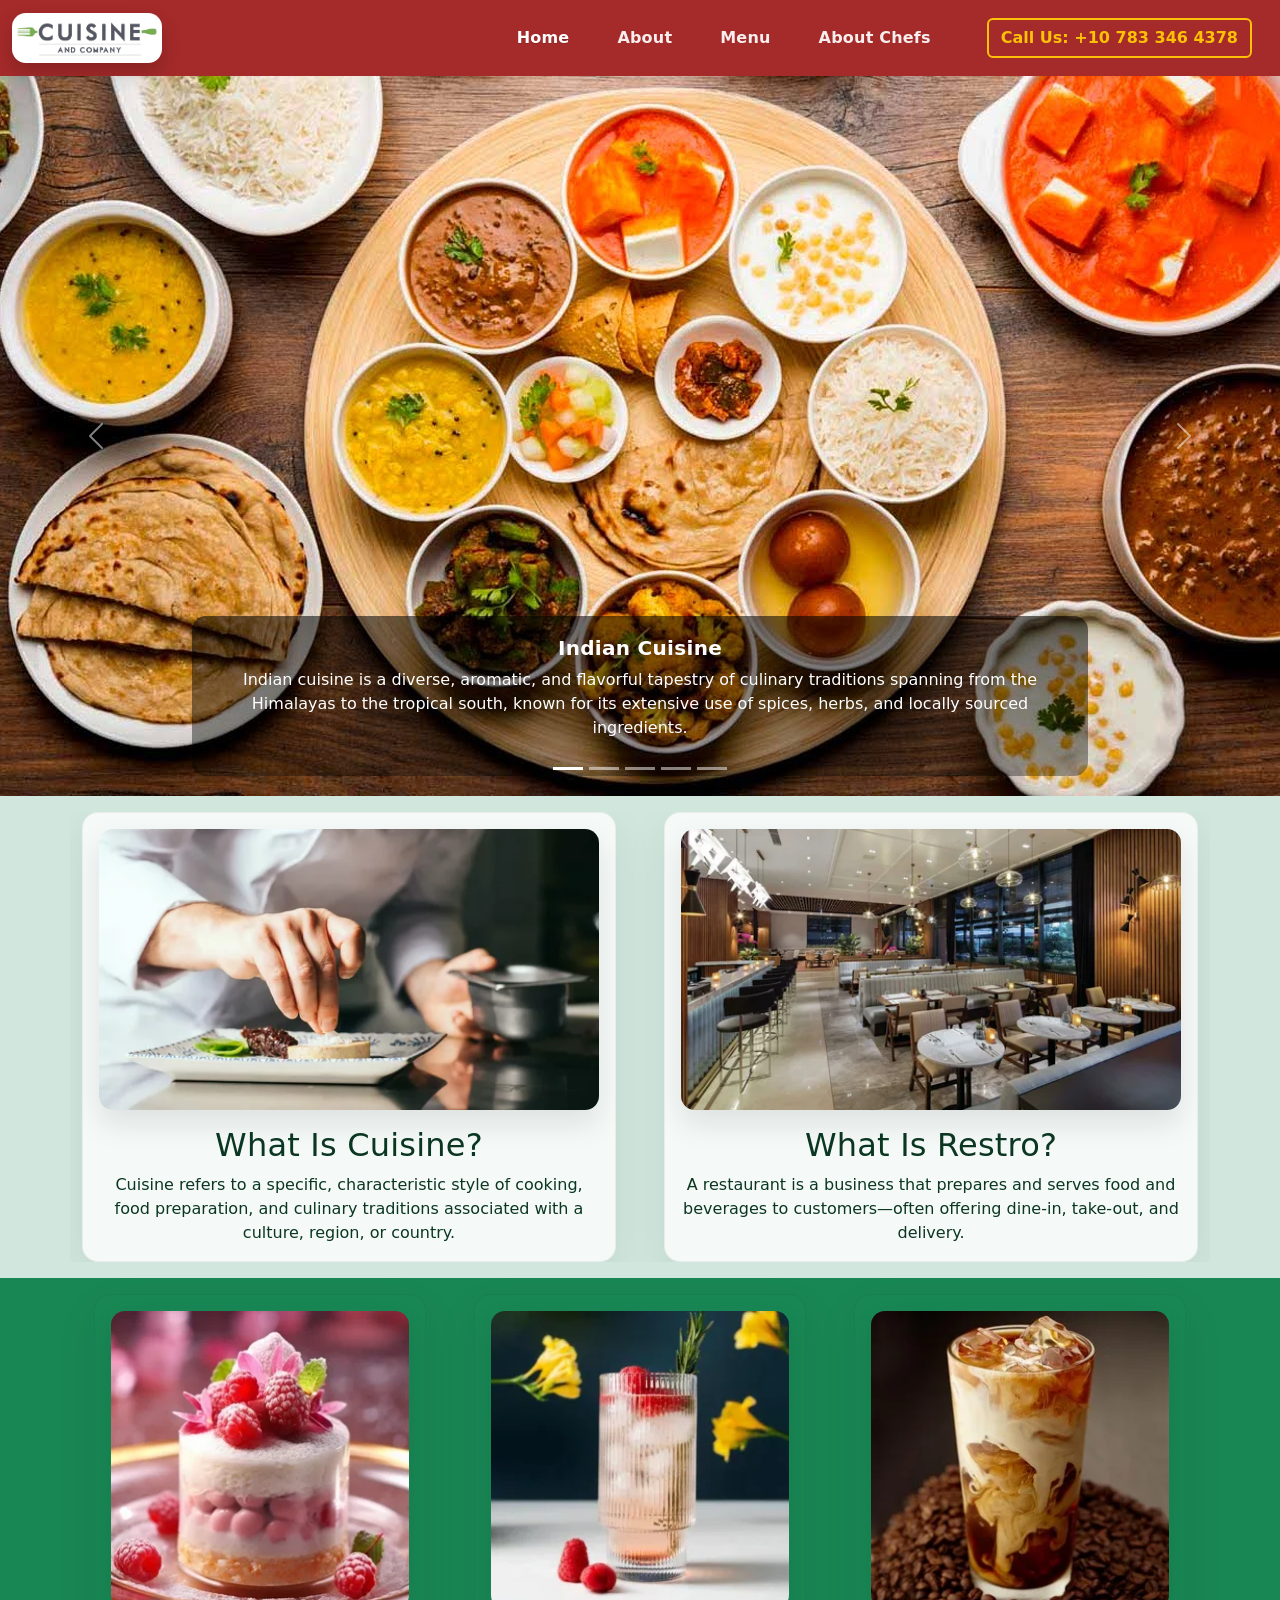
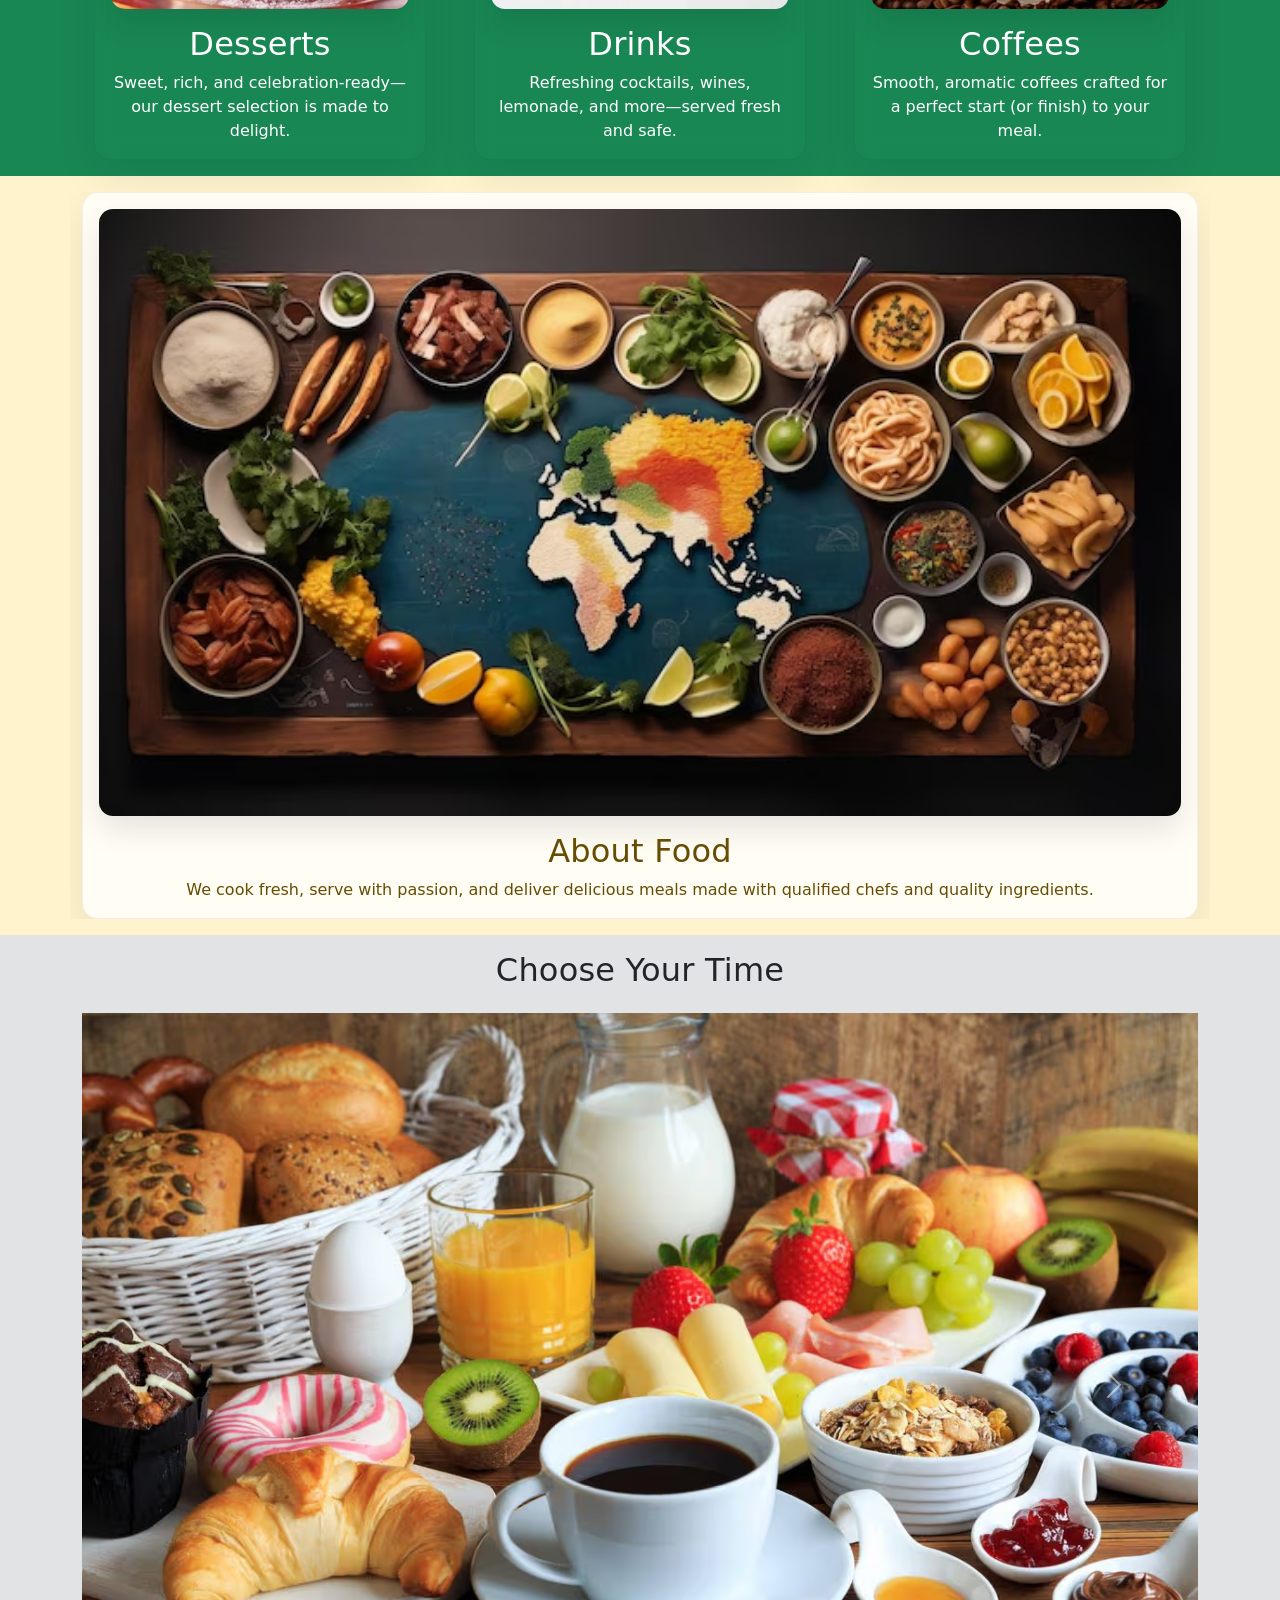
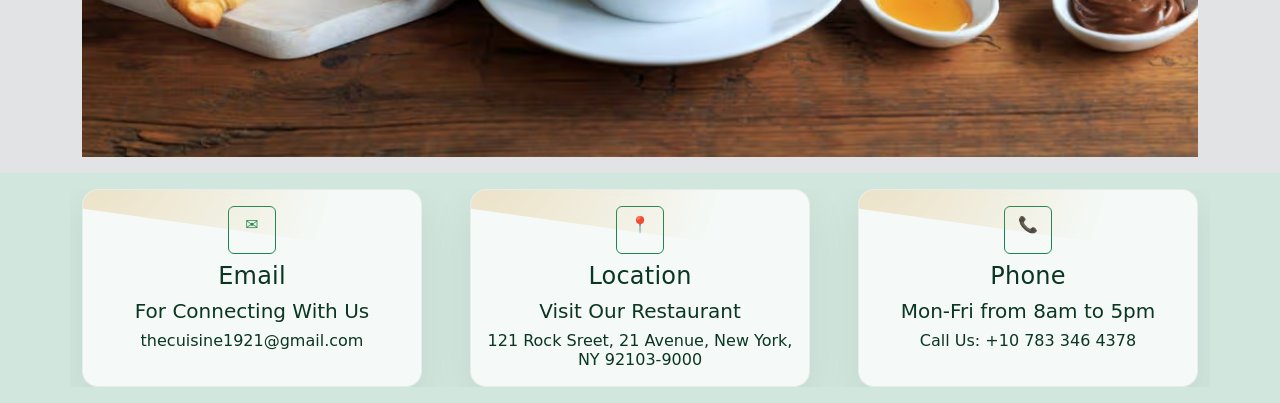
<file: index.html>
<!DOCTYPE html>
<html lang="en">

<head>
  <meta charset="UTF-8" />
  <meta name="viewport" content="width=device-width, initial-scale=1.0" />
  <title>The Cuisine</title>

  <!-- CSS -->
  <link rel="stylesheet" href="cssweb4/web4.css" />
  <link rel="stylesheet" href="cssweb4/site-enhance.css" />
  <link rel="stylesheet" href="cssweb4/all.min.css" />
  <link rel="stylesheet" href="cssweb4/animate.min.css" />
  <link rel="stylesheet" href="cssweb4/bootstrap.min.css" />
  <link rel="stylesheet" href="cssweb4/owl.carousel.min.css" />
  <link rel="stylesheet" href="cssweb4/owl.theme.default.min.css" />
</head>

<body>
  <!-- Header -->
  <nav class="navbar navbar-expand-lg sticky-top" style="background-color:brown;" data-bs-theme="dark">
    <div class="container-fluid">
      <a class="navbar-brand" href="index.html" aria-label="The Cuisine">
        <img src="cssweb4/web4/thecuisine.jpg" alt="The Cuisine" />
      </a>

      <button class="navbar-toggler" type="button" data-bs-toggle="collapse" data-bs-target="#navbarSupportedContent"
        aria-controls="navbarSupportedContent" aria-expanded="false" aria-label="Toggle navigation">
        <span class="navbar-toggler-icon"></span>
      </button>

      <div class="collapse navbar-collapse" id="navbarSupportedContent">
        <ul class="navbar-nav ms-auto mb-lg-0">
          <li class="nav-item">
            <a class="nav-link active" aria-current="page" href="index.html">Home</a>
          </li>
          <li class="nav-item">
            <a class="nav-link" href="about.html">About</a>
          </li>
          <li class="nav-item">
            <a class="nav-link" href="menu.html">Menu</a>
          </li>
          <li class="nav-item">
            <a class="nav-link" href="chef.html">About Chefs</a>
          </li>
          <li class="nav-item">
            <a class="btn btn-outline-warning ms-lg-3" role="button" href="menu.html">Call Us: +10 783 346 4378</a>
          </li>
        </ul>
      </div>
    </div>
  </nav>

  <!-- Hero Slider -->
  <header class="container-fluid px-0">
    <div id="carouselExampleCaptions" class="carousel slide" data-bs-ride="carousel">
      <div class="carousel-indicators">
        <button type="button" data-bs-target="#carouselExampleCaptions" data-bs-slide-to="0" class="active"
          aria-current="true" aria-label="Slide 1"></button>
        <button type="button" data-bs-target="#carouselExampleCaptions" data-bs-slide-to="1" aria-label="Slide 2">
        </button>
        <button type="button" data-bs-target="#carouselExampleCaptions" data-bs-slide-to="2" aria-label="Slide 3">
        </button>
        <button type="button" data-bs-target="#carouselExampleCaptions" data-bs-slide-to="3" aria-label="Slide 4">
        </button>
        <button type="button" data-bs-target="#carouselExampleCaptions" data-bs-slide-to="4" aria-label="Slide 5">
        </button>
      </div>

      <div class="carousel-inner">
        <div class="carousel-item active">
          <img src="cssweb4/web4/indianfood.jpg" class="d-block w-100" alt="Indian Cuisine" />
          <div class="carousel-caption d-none d-md-block">
            <h5>Indian Cuisine</h5>
            <p>
              Indian cuisine is a diverse, aromatic, and flavorful tapestry of culinary traditions spanning from the
              Himalayas to the tropical south, known for its extensive use of spices, herbs, and locally sourced
              ingredients.
            </p>
          </div>
        </div>

        <div class="carousel-item">
          <img src="cssweb4/web4/japanesefood.jpg" class="d-block w-100" alt="Japanese Cuisine" />
          <div class="carousel-caption d-none d-md-block">
            <h5>Japanese Cuisine</h5>
            <p>
              Japanese cuisine (washoku) is a tradition-based culinary art emphasizing seasonal ingredients, refined
              flavors, and beautiful presentation.
            </p>
          </div>
        </div>

        <div class="carousel-item">
          <img src="cssweb4/web4/koreanfood.jpg" class="d-block w-100" alt="Korean Cuisine" />
          <div class="carousel-caption d-none d-md-block">
            <h5>Korean Cuisine</h5>
            <p>Bold flavors, comforting stews, and signature ingredients like kimchi—pure Korean culinary magic.</p>
          </div>
        </div>

        <div class="carousel-item">
          <img src="cssweb4/web4/arabic.jpg" class="d-block w-100" alt="Arabic Cuisine" />
          <div class="carousel-caption d-none d-md-block">
            <h5>Arabic Cuisine</h5>
            <p>
              Arabic cuisine is a blend of Mediterranean, Middle Eastern, and North African traditions, known for
              rice, lamb, chicken, yogurt, olive oil, and fresh herbs like mint and parsley.
            </p>
          </div>
        </div>

        <div class="carousel-item">
          <img src="cssweb4/web4/swissfood.jpg" class="d-block w-100" alt="Swiss Cuisine" />
          <div class="carousel-caption d-none d-md-block">
            <h5>Swiss Cuisine</h5>
            <p>
              Swiss cuisine is a hearty mix of German, French, and Italian influences—famous for cheese, potatoes,
              bread, and dairy.
            </p>
          </div>
        </div>
      </div>

      <button class="carousel-control-prev" type="button" data-bs-target="#carouselExampleCaptions"
        data-bs-slide="prev">
        <span class="carousel-control-prev-icon" aria-hidden="true"></span>
        <span class="visually-hidden">Previous</span>
      </button>
      <button class="carousel-control-next" type="button" data-bs-target="#carouselExampleCaptions"
        data-bs-slide="next">
        <span class="carousel-control-next-icon" aria-hidden="true"></span>
        <span class="visually-hidden">Next</span>
      </button>
    </div>
  </header>

  <!-- Content Blocks -->
  <main>
    <section class="p-3 bg-success-subtle text-success-emphasis">
      <div class="container overflow-hidden text-center">
        <div class="row gx-5 align-items-stretch">
          <div class="col">
            <div class="p-3 card-modern h-100">
              <img src="cssweb4/web4/whatiscuisine.jpg" class="img-fluid hero-img" alt="What is Cuisine" />
              <h2 class="mt-3">What Is Cuisine?</h2>
              <p class="mb-0">
                Cuisine refers to a specific, characteristic style of cooking, food preparation, and culinary traditions
                associated with a culture, region, or country.
              </p>
            </div>
          </div>

          <div class="col">
            <div class="p-3 card-modern h-100">
              <img src="cssweb4/web4/restroimge.jpg" class="img-fluid hero-img" alt="What is a Restaurant" />
              <h2 class="mt-3">What Is Restro?</h2>
              <p class="mb-0">
                A restaurant is a business that prepares and serves food and beverages to customers—often offering
                dine-in,
                take-out, and delivery.
              </p>
            </div>
          </div>
        </div>
      </div>
    </section>

    <section class="p-3 bg-success text-success-emphasis">
      <div class="container px-4 text-center">
        <div class="row gx-5">
          <div class="col">
            <div class="p-3 card-modern bg-transparent h-100">
              <img src="cssweb4/web4/homecake.jpg" class="img-fluid hero-img" alt="Desserts" />
              <h2 class="text-white mt-3">Desserts</h2>
              <p class="text-white mb-0">Sweet, rich, and celebration-ready—our dessert selection is made to delight.
              </p>
            </div>
          </div>
          <div class="col">
            <div class="p-3 card-modern bg-transparent h-100">
              <img src="cssweb4/web4/homedrink.jpg" class="img-fluid hero-img" alt="Drinks" />
              <h2 class="text-white mt-3">Drinks</h2>
              <p class="text-white mb-0">Refreshing cocktails, wines, lemonade, and more—served fresh and safe.</p>
            </div>
          </div>
          <div class="col">
            <div class="p-3 card-modern bg-transparent h-100">
              <img src="cssweb4/web4/homecofee.jpg" class="img-fluid hero-img" alt="Coffee" />
              <h2 class="text-white mt-3">Coffees</h2>
              <p class="text-white mb-0">Smooth, aromatic coffees crafted for a perfect start (or finish) to your meal.
              </p>
            </div>
          </div>
        </div>
      </div>
    </section>

    <section class="p-3 bg-warning-subtle text-warning-emphasis">
      <div class="container overflow-hidden text-center">
        <div class="row gx-5">
          <div class="col">
            <div class="p-3 card-modern h-100">
              <img src="cssweb4/web4/aboutfood.jpg" alt="About Food" class="img-fluid hero-img" />
              <h2 class="mt-3">About Food</h2>
              <p class="mb-0">
                We cook fresh, serve with passion, and deliver delicious meals made with qualified chefs and quality
                ingredients.
              </p>
            </div>
          </div>
        </div>
      </div>
    </section>

    <section class="p-3 bg-secondary-subtle">
      <div class="container overflow-hidden text-center">
        <h2 class="mb-4">Choose Your Time</h2>
        <div id="carouselExampleFade" class="carousel slide carousel-fade" data-bs-ride="carousel">
          <div class="carousel-inner">
            <div class="carousel-item active">
              <img src="cssweb4/web4/breakfast.jpg" class="d-block w-100" alt="Breakfast" />
            </div>
            <div class="carousel-item">
              <img src="cssweb4/web4/lunch.jpg" class="d-block w-100" alt="Lunch" />
            </div>
            <div class="carousel-item">
              <img src="cssweb4/web4/dinner.jpg" class="d-block w-100" alt="Dinner" />
            </div>
          </div>

          <button class="carousel-control-prev" type="button" data-bs-target="#carouselExampleFade"
            data-bs-slide="prev">
            <span class="carousel-control-prev-icon" aria-hidden="true"></span>
            <span class="visually-hidden">Previous</span>
          </button>
          <button class="carousel-control-next" type="button" data-bs-target="#carouselExampleFade"
            data-bs-slide="next">
            <span class="carousel-control-next-icon" aria-hidden="true"></span>
            <span class="visually-hidden">Next</span>
          </button>
        </div>
      </div>
    </section>
  </main>

  <!-- Footer / Contact -->
  <footer class="p-3 bg-success-subtle text-success-emphasis">
    <div class="container overflow-hidden text-center">
      <div class="row gx-5">
        <div class="col">
          <div class="p-3 card-modern h-100">
            <div class="btn btn-outline-success contact-icon mb-2">&#9993;</div>
            <h4>Email</h4>
            <h5>For Connecting With Us</h5>
            <h6 class="mb-0">thecuisine1921@gmail.com</h6>
          </div>
        </div>
        <div class="col">
          <div class="p-3 card-modern h-100">
            <div class="btn btn-outline-success contact-icon mb-2">&#128205;</div>
            <h4>Location</h4>
            <h5>Visit Our Restaurant</h5>
            <h6 class="mb-0">121 Rock Sreet, 21 Avenue, New York, NY 92103-9000</h6>
          </div>
        </div>
        <div class="col">
          <div class="p-3 card-modern h-100">
            <div class="btn btn-outline-success contact-icon mb-2">&#128222;</div>
            <h4>Phone</h4>
            <h5>Mon-Fri from 8am to 5pm</h5>
            <h6 class="mb-0">Call Us: +10 783 346 4378</h6>
          </div>
        </div>
      </div>
    </div>
  </footer>

  <!-- Scripts -->
  <script src="jsweb4/bootstrap.bundle.min.js"></script>
  <script src="jsweb4/jquary.js"></script>
  <script src="jsweb4/owl.carousel.min.js"></script>
</body>

</html>
</file>
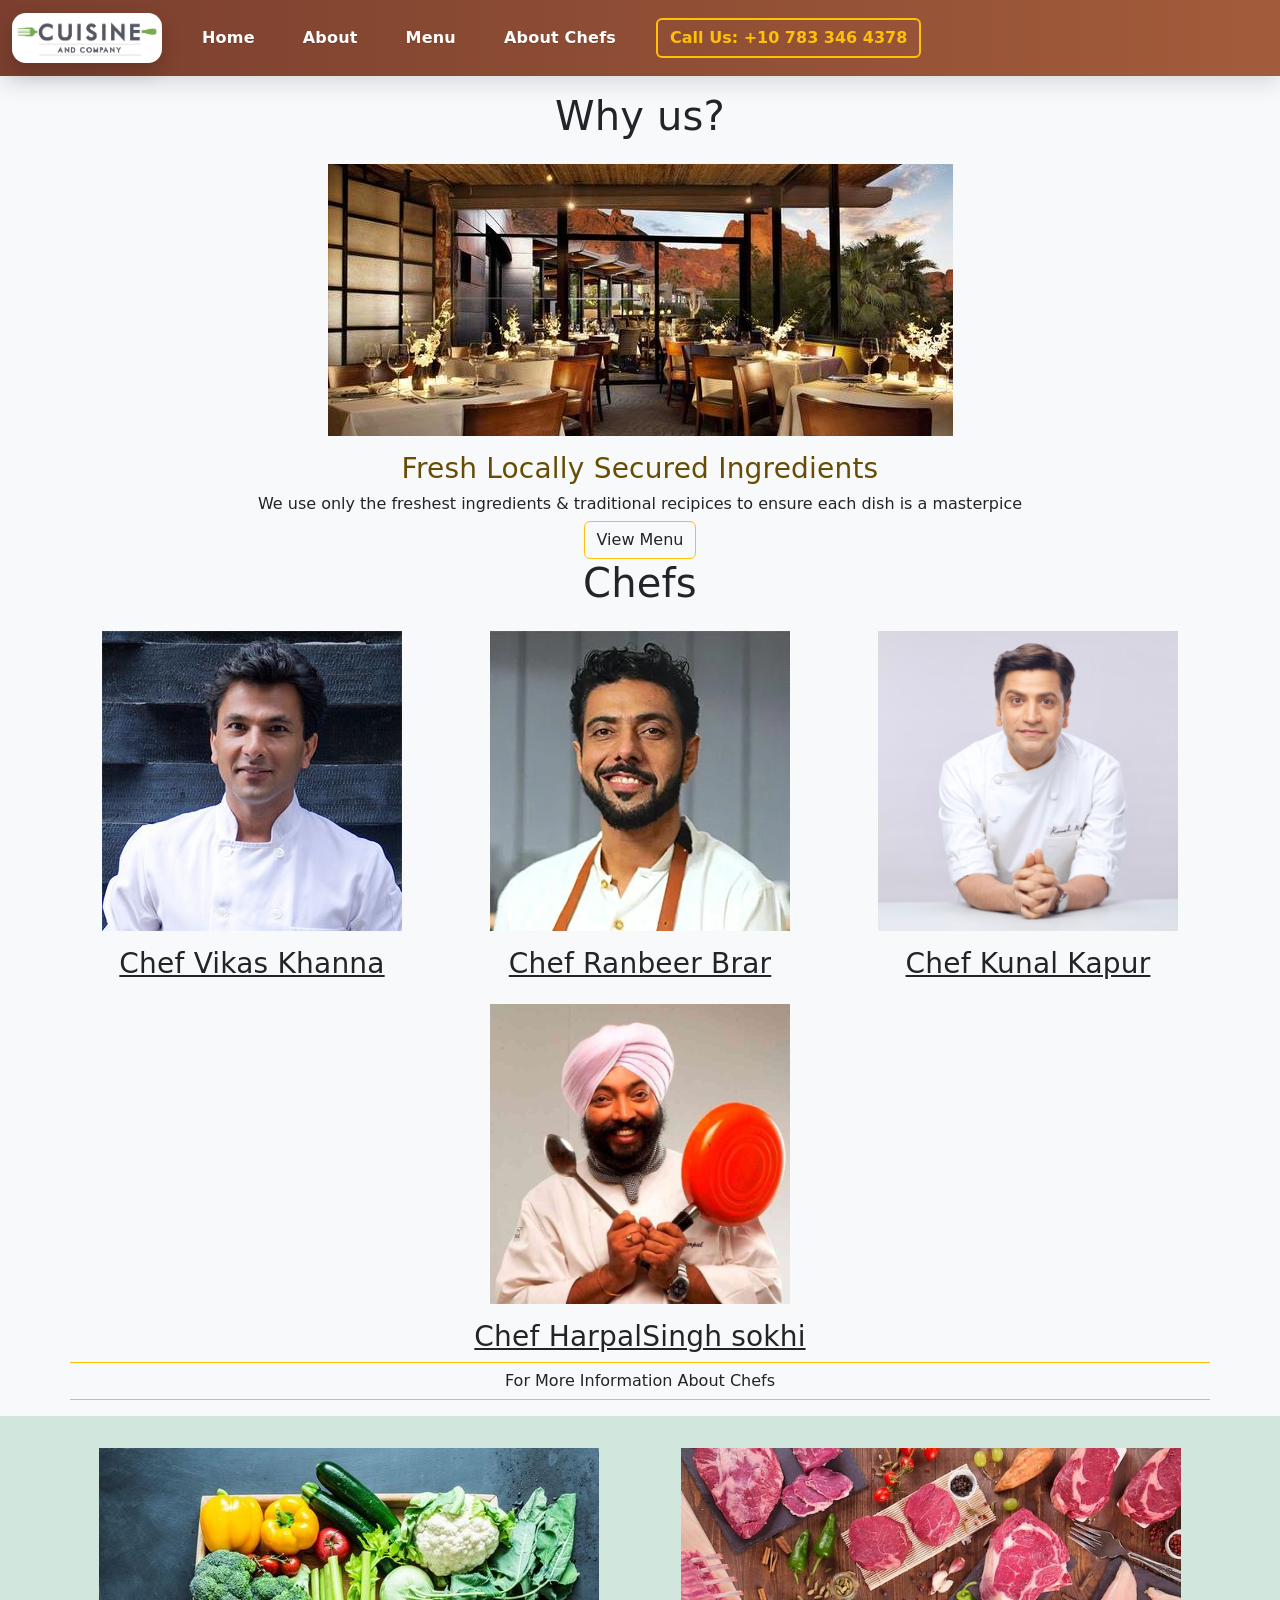
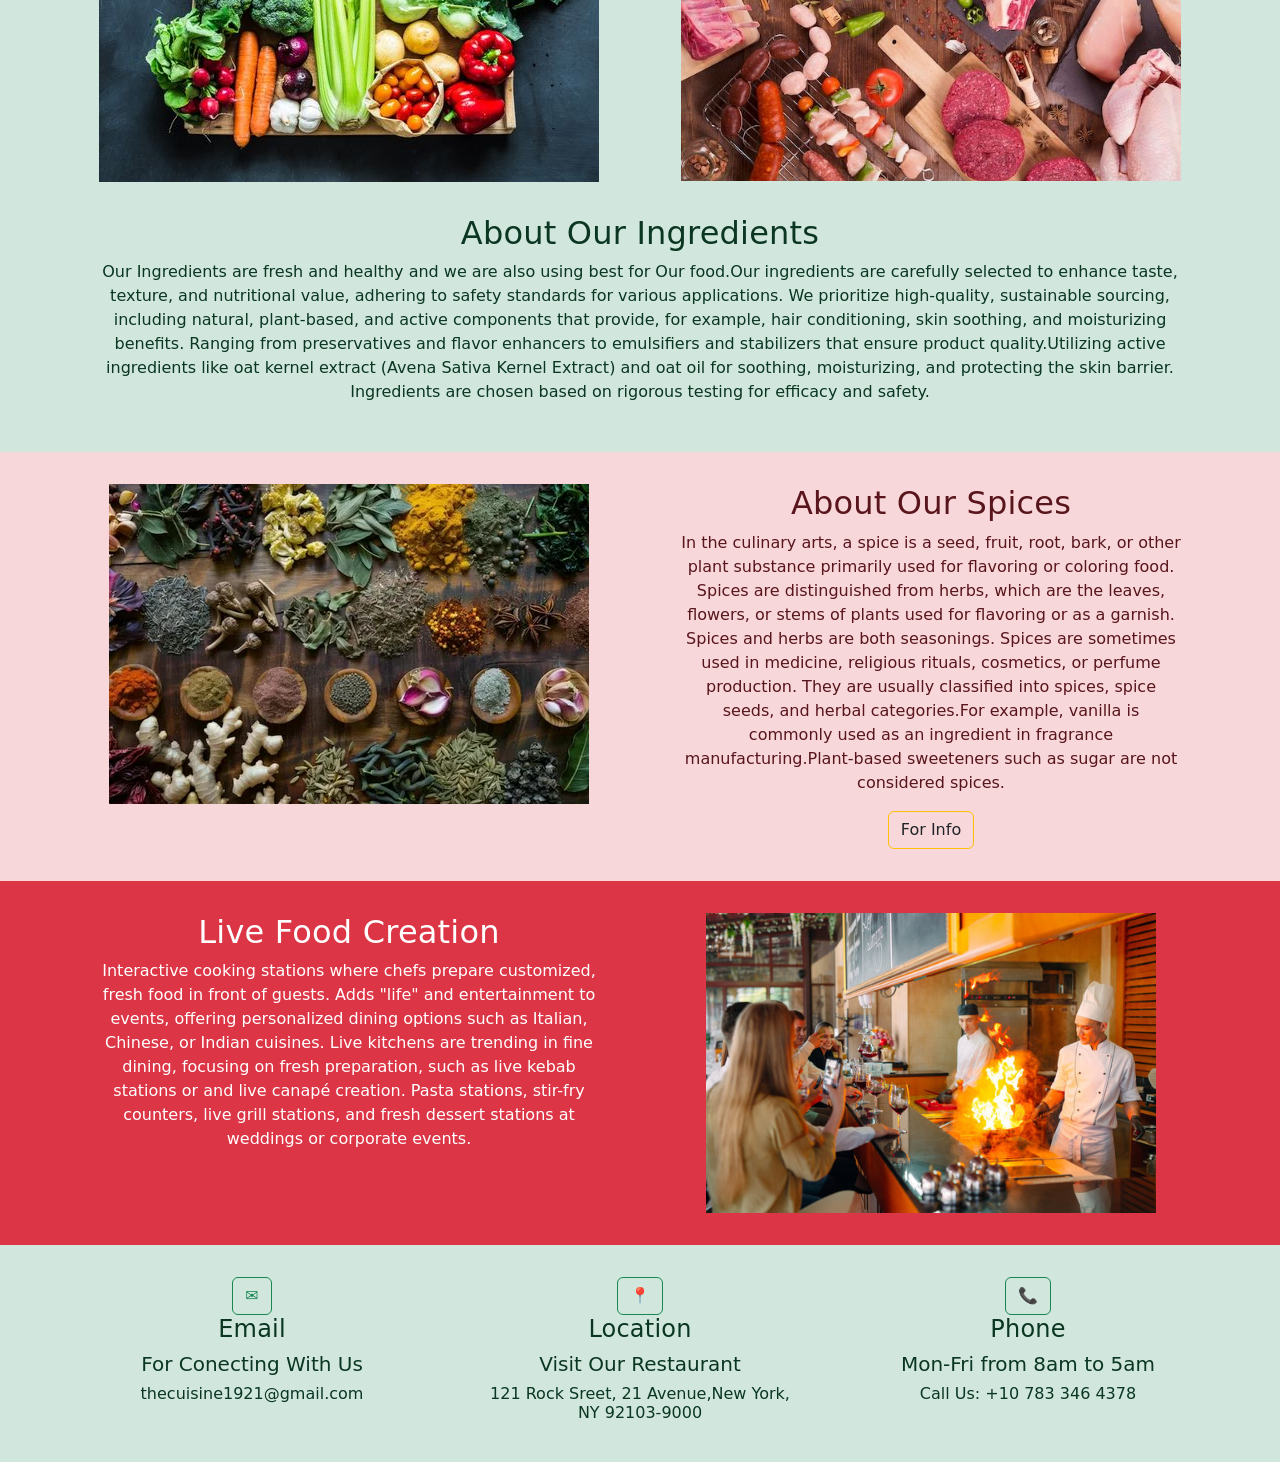
<file: about.html>
<!DOCTYPE html>
<html lang="en">

<head>
    <meta charset="UTF-8">
    <meta name="viewport" content="width=device-width, initial-scale=1.0">
    <title>The Cuisine</title>
    <link rel="stylesheet" href="cssweb4/web4.css">
    <link rel="stylesheet" href="cssweb4/site-enhance.css">
    <link rel="stylesheet" href="cssweb4/all.min.css">
    <link rel="stylesheet" href="cssweb4/animate.min.css">
    <link rel="stylesheet" href="cssweb4/bootstrap.min.css">
    <link rel="stylesheet" href="cssweb4/owl.carousel.min.css">
    <link rel="stylesheet" href="cssweb4/owl.theme.default.min.css">
</head>

<body>
    <!-- header-start -->
    <nav class="navbar navbar-expand-lg bg-body-brown sticky-top" style="background-color:brown;" data-bs-theme="dark">
        <div class="container-fluid">
            <a class="navbar-brand" href="web4.html"><img src="cssweb4/web4/thecuisine.jpg" alt=""></a>
            <button class="navbar-toggler" type="button" data-bs-toggle="collapse"
                data-bs-target="#navbarSupportedContent" aria-controls="navbarSupportedContent" aria-expanded="false"
                aria-label="Toggle navigation">
                <span class="navbar-toggler-icon"></span>
            </button>
            <div class="collapse navbar-collapse" id="navbarSupportedContent">
                <!-- pages-start -->
                <ul class="navbar-nav mb-lg-0">
                    <li class="nav-item">
                        <a class="nav-link active" aria-current="page" href="index.html">Home</a>
                    </li>
                    <li class="nav-item">
                        <a class="nav-link active" href="about.html">About</a>
                    </li>
                    <li class="nav-item">
                        <a class="nav-link active" href="menu.html">Menu</a>
                    </li>
                    <li class="nav-item">
                        <a class="nav-link active" href="chef.html">About Chefs</a>
                    </li>
                    <li class="nav-item">
                        <button type="button" class="btn btn-outline-warning">Call Us: +10 783 346 4378</button>
                    </li>
                </ul>
                <!-- pages-end -->
            </div>
        </div>
    </nav>
    <!-- header-end -->
    <!--Body-Part-Start-->
    <div class="p-3 bg-light text-dark">
        <!-- Part-1-Start -->
        <h1 class="text-center">Why us?</h1>
        <div class="container overflow-hidden text-center">
            <div class="row gx-5">
                <!-- Column-Start -->
                <div class="col">
                    <div class="p-3">
                        <img src="cssweb4/web4/whyus.jpg" class="img-fluid" alt="">
                    </div>
                    <h3 class="text-warning-emphasis">Fresh Locally Secured Ingredients</h3>
                    <h6>We use only the freshest ingredients & traditional recipices to ensure each dish is a
                        masterpice</h6>
                    <button type="button" class="btn btn-outline-warning"><a href="menu.html"
                            class="text-decoration-none text-dark">View Menu</a></button>
                </div>
                <!-- Column-End -->
            </div>
        </div>
        <!-- Part-1-End -->
        <!-- Part-2--Start -->
        <div class="container overflow-hidden text-center">
            <h1>Chefs</h1>
            <div class="row gx-5">
                <div class="col">
                    <div class="p-3"><img src="cssweb4/web4/vikas khanna.jpg" alt="" width="300" height="300">
                    </div>
                    <h3 class="text-decoration-underline">Chef Vikas Khanna</h3>
                </div>
                <div class="col">
                    <div class="p-3"><img src="cssweb4/web4/ranbeerbrar.jpg" alt="" width="300" height="300"></div>
                    <h3 class="text-decoration-underline">Chef Ranbeer Brar</h3>
                </div>
                <div class="col">
                    <div class="p-3"><img src="cssweb4/web4/kunalchef.jpg" alt="" width="300" height="300"></div>
                    <h3 class="text-decoration-underline">Chef Kunal Kapur</h3>
                </div>
                <div class="col">
                    <div class="p-3"><img src="cssweb4/web4/aboutchefhs.jpg" alt="" width="300" height="300"></div>
                    <h3 class="text-decoration-underline">Chef HarpalSingh sokhi</h3>
                </div>
                <button type="button" class="btn btn-outline-warning"><a href="chef.html"
                        class="text-decoration-none text-dark">For More Information About Chefs</a></button>
            </div>
        </div>
        <!-- Part-2--End -->
    </div>
    <!-- Part-3-Start -->
    <div class="p-3 bg-success-subtle text-success-emphasis">
        <div class="container overflow-hidden text-center">
            <div class="row gx-5">
                <div class="col">
                    <div class="p-3"><img src="cssweb4/web4/vages.jpg" alt="" width="500" class="img-fluid"></div>
                </div>
                <div class="col">
                    <div class="p-3"><img src="cssweb4/web4/rawmeat.jpg" alt="" width="500" class="img-fluid"></div>
                </div>
            </div>
            <div class="row gx-5">
                <div class="col">
                    <div class="p-3">
                        <h2>About Our Ingredients</h2>
                        <p>Our Ingredients are fresh and healthy and we are also using best for Our food.Our ingredients
                            are carefully selected to enhance taste, texture, and nutritional value, adhering to safety
                            standards for various applications. We prioritize high-quality, sustainable sourcing,
                            including natural, plant-based, and active components that provide, for example, hair
                            conditioning, skin soothing, and moisturizing benefits. Ranging from preservatives and
                            flavor enhancers to emulsifiers and stabilizers that ensure product quality.Utilizing active
                            ingredients like oat kernel extract (Avena Sativa Kernel Extract) and oat oil for soothing,
                            moisturizing, and protecting the skin barrier. Ingredients are chosen based on rigorous
                            testing for efficacy and safety.
                        </p>
                    </div>
                </div>
            </div>
        </div>
    </div>
    <!-- Part-3-End -->
    <!-- Part-4-Start -->
    <div class="p-3 bg-danger-subtle text-danger-emphasis">
        <div class="container overflow-hidden text-center">
            <div class="row gx-5">
                <div class="col">
                    <div class="p-3"><img src="cssweb4/web4/spices.jpg" alt=""></div>
                </div>
                <div class="col">
                    <div class="p-3">
                        <h2>About Our Spices</h2>
                        <p>In the culinary arts, a spice is a seed, fruit, root, bark, or other plant substance
                            primarily used for flavoring or coloring food. Spices are distinguished from herbs, which
                            are the leaves, flowers, or stems of plants used for flavoring or as a garnish. Spices and
                            herbs are both seasonings. Spices are sometimes used in medicine, religious rituals,
                            cosmetics, or perfume production. They are usually classified into spices, spice seeds, and
                            herbal categories.For example, vanilla is commonly used as an ingredient in fragrance
                            manufacturing.Plant-based sweeteners such as sugar are not considered spices.
                        </p>
                        <button type="button" class="btn btn-outline-warning"><a href="spices.html"
                                class="text-decoration-none text-dark">For Info</a></button>
                    </div>
                </div>
            </div>
        </div>
    </div>
    <!-- Part-4-End -->
    <!-- Part-5-Start -->
    <div class="p-3 bg-danger text-white">
        <div class="container overflow-hidden text-center">
            <div class="row gx-5">
                <div class="col">
                    <div class="p-3">
                        <h2>Live Food Creation</h2>
                        <p>Interactive cooking stations where chefs prepare customized, fresh food in front of guests. Adds "life" and entertainment to events, offering personalized dining options such as Italian, Chinese, or Indian cuisines. Live kitchens are trending in fine dining, focusing on fresh preparation, such as live kebab stations or and live canapé creation. Pasta stations, stir-fry counters, live grill stations, and fresh dessert stations at weddings or corporate events.
                    </p>
                    </div>
                </div>
                <div class="col">
                    <div class="p-3"><img src="cssweb4/web4/livefodmaking.jpg" alt="" height="300"></div>
                </div>
            </div>
        </div>
    </div>
    <!-- Part-5-End -->
      <!-- Part-6-Start -->
  <!-- Ending-Section-Start -->
  <div class="p-3 bg-success-subtle text-success-emphasis">
    <div class="container overflow-hidden text-center">
      <div class="row gx-5">
        <!-- Column-1 -->
        <div class="col">
          <div class="p-3"><button type="button" class="btn btn-outline-success">&#9993;</button>
          <h4>Email</h4>
          <h5>For Conecting With Us</h5>
          <h6>thecuisine1921@gmail.com</h6></div>
        </div>
        <!-- Column-2 -->
        <div class="col">
          <div class="p-3"><button type="button" class="btn btn-outline-success">&#128205;</button>
           <h4>Location</h4>
              <h5>Visit Our Restaurant</h5>
              <h6>121 Rock Sreet, 21 Avenue,New York, NY 92103-9000</h6></div>
        </div>
        <!-- Column-3 -->
        <div class="col">
          <div class="p-3"><button type="button" class="btn btn-outline-success">
              &#128222;</button>
              <h4>Phone</h4>
              <h5>Mon-Fri from 8am to 5am</h5>
              <h6>Call Us: +10 783 346 4378</h6>
          </div>
          </div>
        </div>
      </div>
    </div>
    <!-- Ending-Section-End -->
    <!-- Part-6-End -->
    <!--Body-Part-End-->
</body>
<script src="jsweb4/bootstrap.bundle.min.js"></script>

</html>
</file>
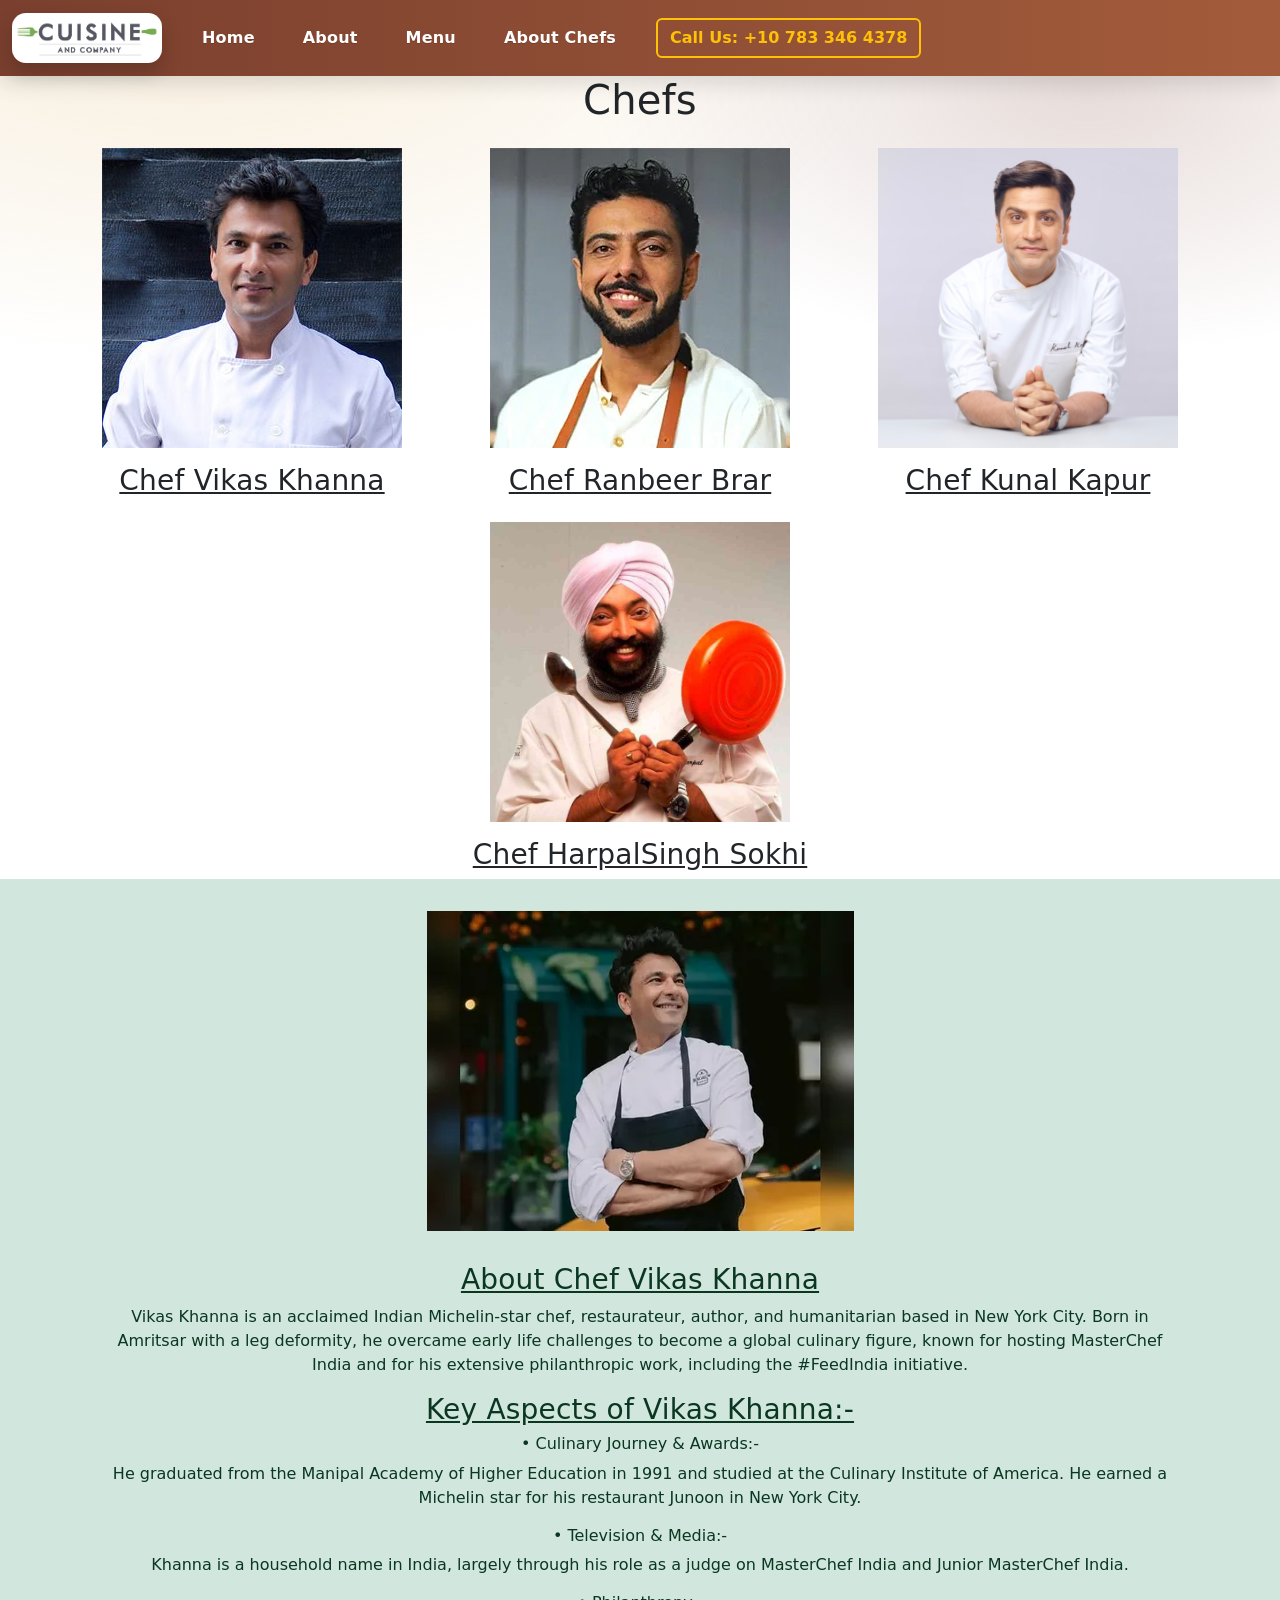
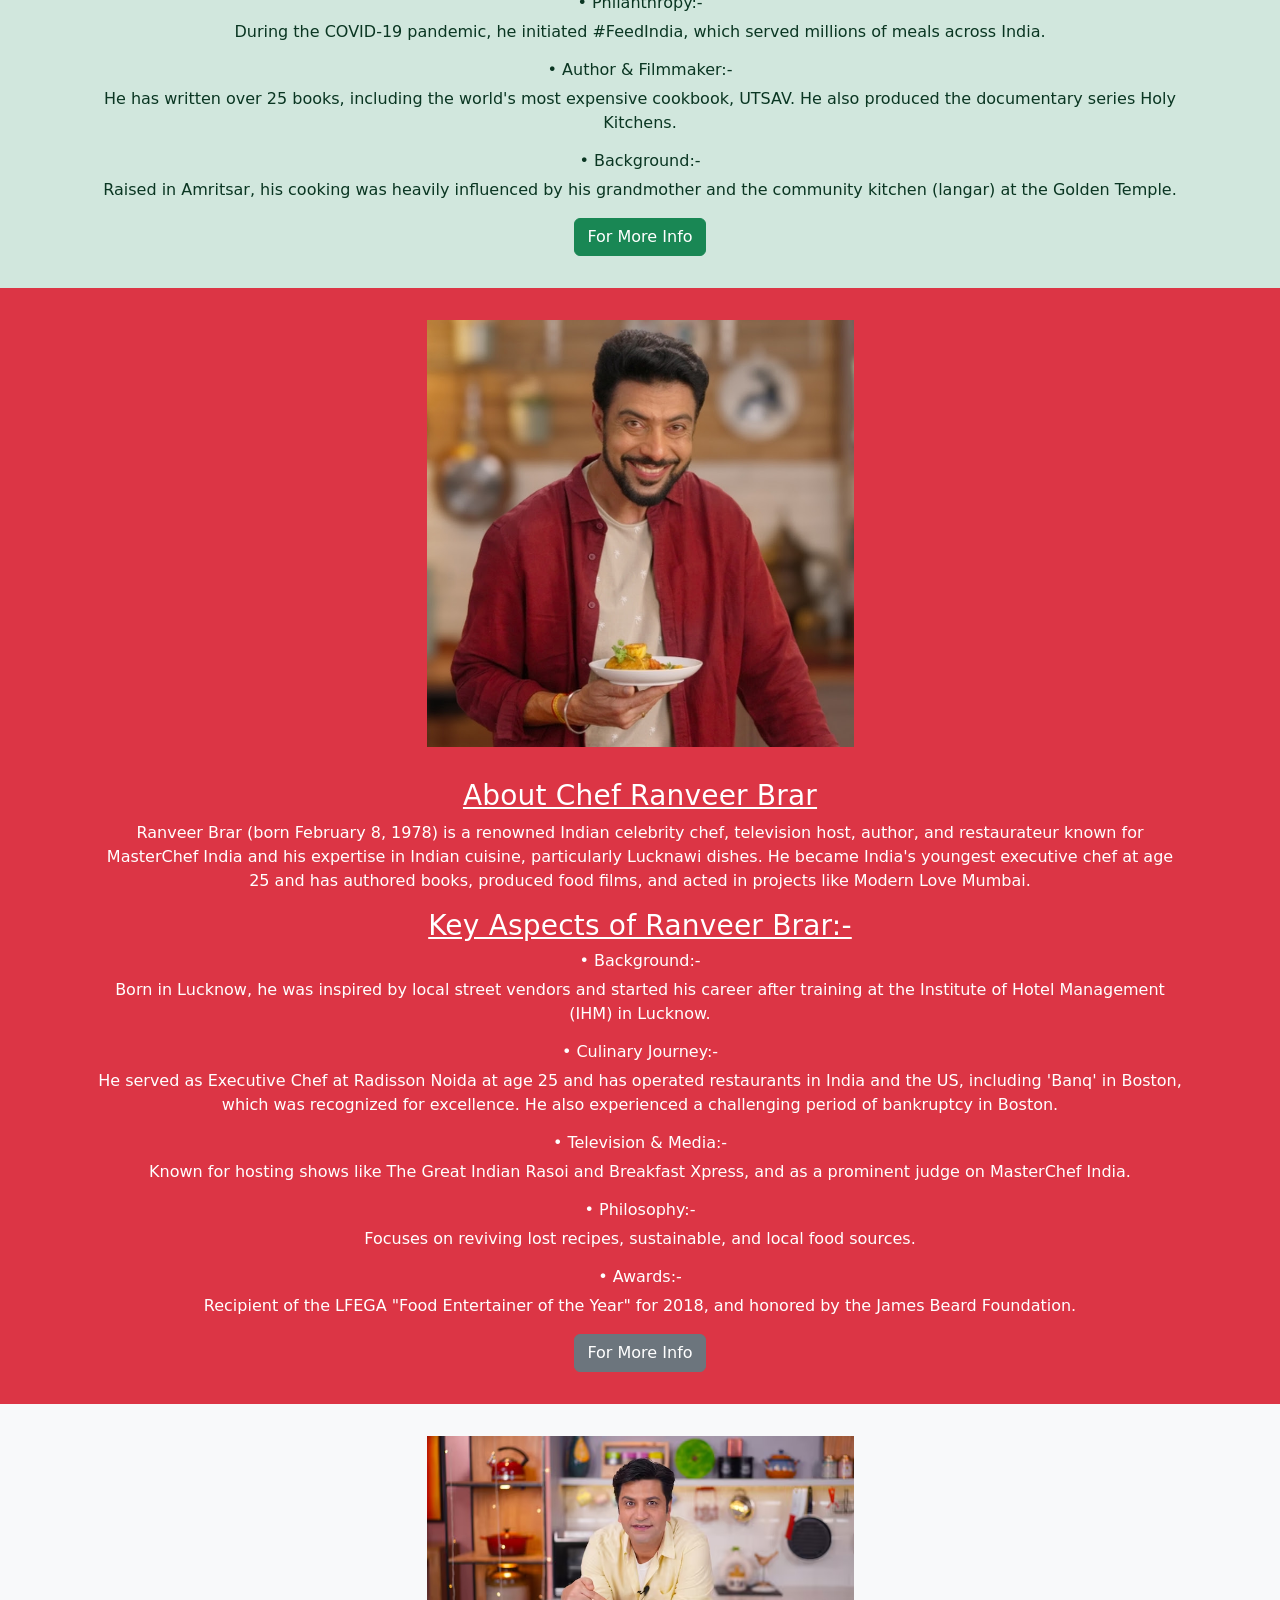
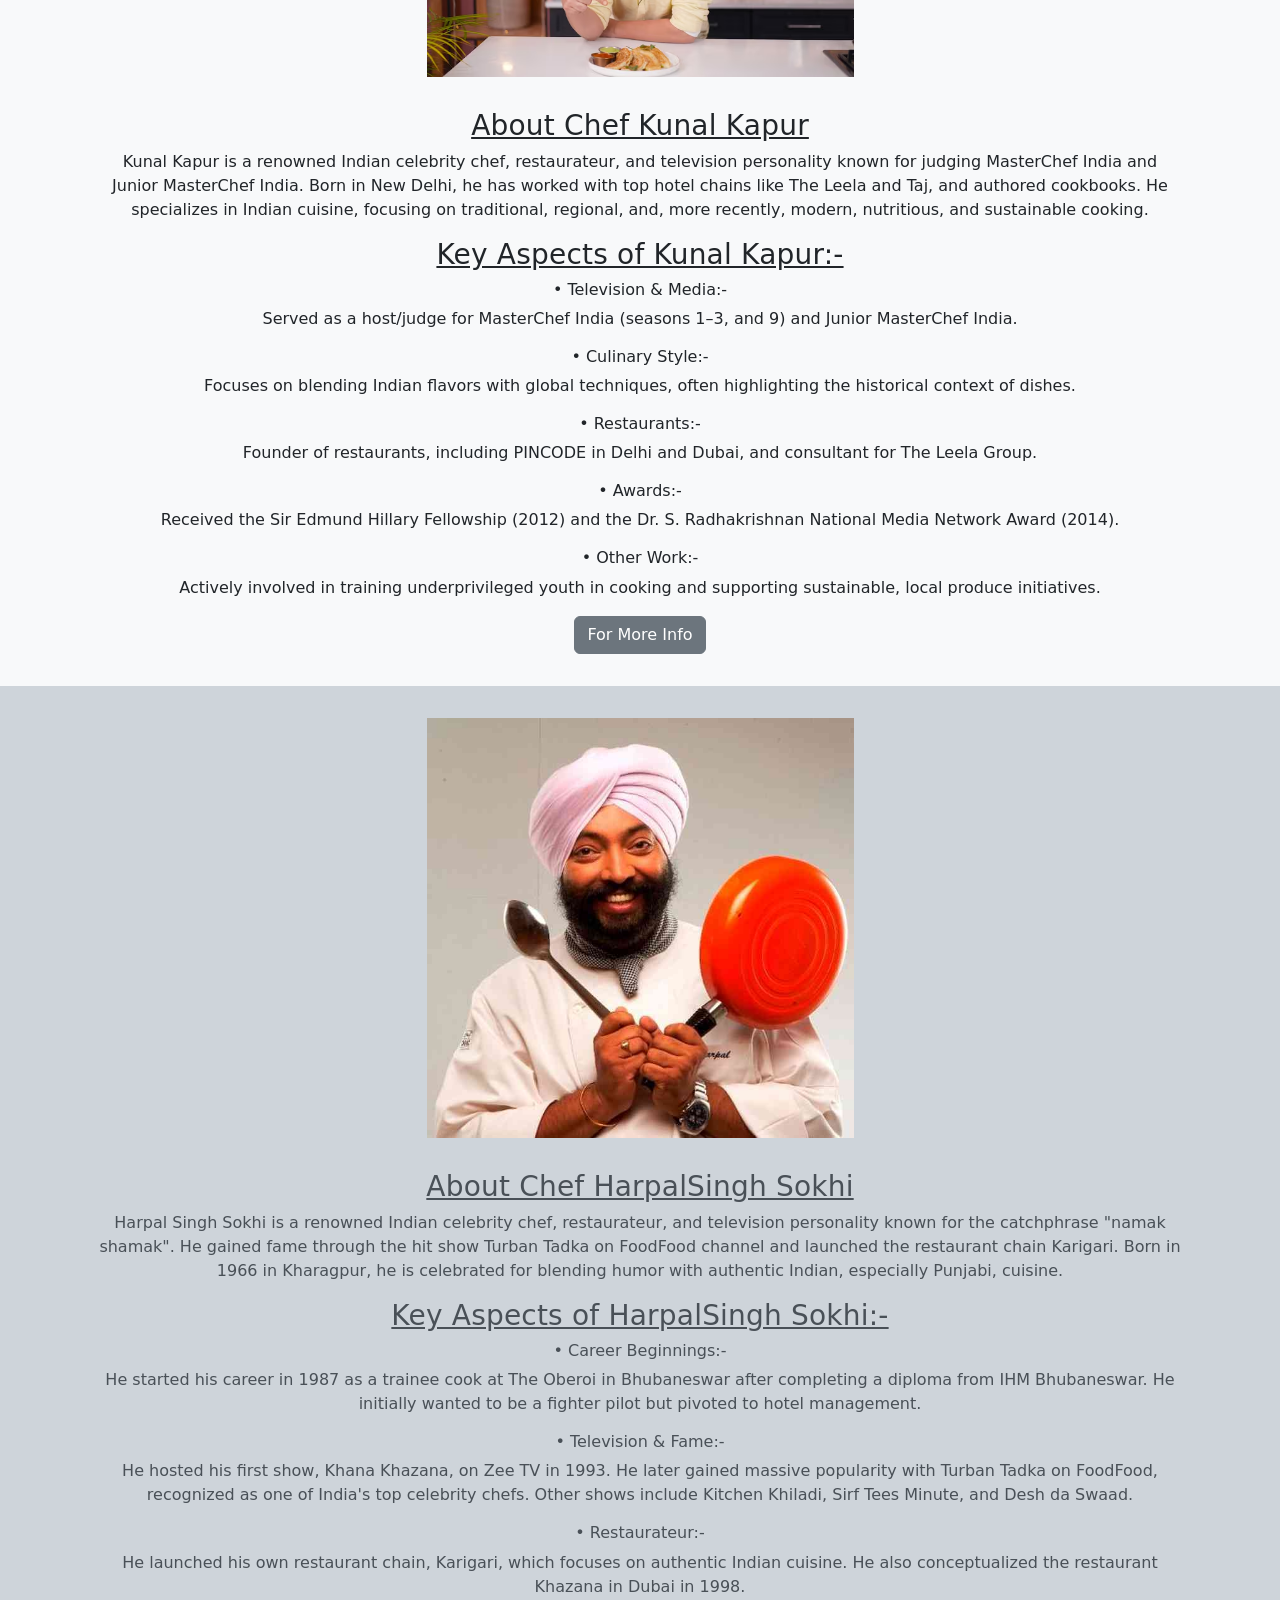
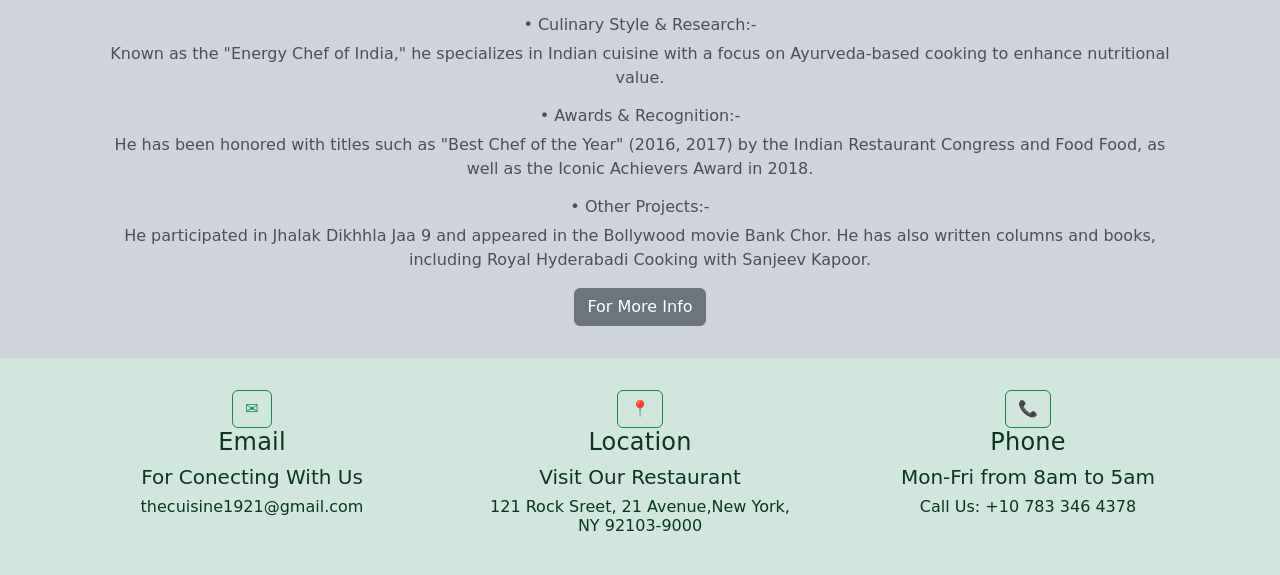
<file: chef.html>
<!DOCTYPE html>
<html lang="en">

<head>
    <meta charset="UTF-8">
    <meta name="viewport" content="width=device-width, initial-scale=1.0">
    <title>The Cuisine</title>
    <link rel="stylesheet" href="cssweb4/web4.css">
    <link rel="stylesheet" href="cssweb4/site-enhance.css">
    <link rel="stylesheet" href="cssweb4/all.min.css">
    <link rel="stylesheet" href="cssweb4/animate.min.css">
    <link rel="stylesheet" href="cssweb4/bootstrap.min.css">
    <link rel="stylesheet" href="cssweb4/owl.carousel.min.css">
    <link rel="stylesheet" href="cssweb4/owl.theme.default.min.css">
</head>

<body>
    <!-- header-start -->
    <nav class="navbar navbar-expand-lg bg-body-brown sticky-top" style="background-color:brown;" data-bs-theme="dark">
        <div class="container-fluid">
            <a class="navbar-brand" href="web4.html"><img src="cssweb4/web4/thecuisine.jpg" alt=""></a>
            <button class="navbar-toggler" type="button" data-bs-toggle="collapse"
                data-bs-target="#navbarSupportedContent" aria-controls="navbarSupportedContent" aria-expanded="false"
                aria-label="Toggle navigation">
                <span class="navbar-toggler-icon"></span>
            </button>
            <div class="collapse navbar-collapse" id="navbarSupportedContent">
                <!-- pages-start -->
                <ul class="navbar-nav mb-lg-0">
                    <li class="nav-item">
                        <a class="nav-link active" aria-current="page" href="index.html">Home</a>
                    </li>
                    <li class="nav-item">
                        <a class="nav-link active" href="about.html">About</a>
                    </li>
                    <li class="nav-item">
                        <a class="nav-link active" href="menu.html">Menu</a>
                    </li>
                    <li class="nav-item">
                        <a class="nav-link active" href="chef.html">About Chefs</a>
                    </li>
                    <li class="nav-item">
                        <button type="button" class="btn btn-outline-warning">Call Us: +10 783 346 4378</button>
                    </li>
                </ul>
                <!-- pages-end -->
            </div>
        </div>
    </nav>
    <!-- header-end -->
   <!-- Part-2--Start -->
        <div class="container overflow-hidden text-center">
            <h1>Chefs</h1>
            <div class="row gx-5">
                <div class="col">
                    <div class="p-3"><img src="cssweb4/web4/vikas khanna.jpg" alt="" width="300" height="300">
                    </div>
                    <h3 class="text-decoration-underline">Chef Vikas Khanna</h3>
                </div>
                <div class="col">
                    <div class="p-3"><img src="cssweb4/web4/ranbeerbrar.jpg" alt="" width="300" height="300"></div>
                    <h3 class="text-decoration-underline">Chef Ranbeer Brar</h3>
                </div>
                <div class="col">
                    <div class="p-3"><img src="cssweb4/web4/kunalchef.jpg" alt="" width="300" height="300"></div>
                    <h3 class="text-decoration-underline">Chef Kunal Kapur</h3>
                </div>
                <div class="col">
                    <div class="p-3"><img src="cssweb4/web4/aboutchefhs.jpg" alt="" width="300" height="300"></div>
                    <h3 class="text-decoration-underline">Chef HarpalSingh Sokhi</h3>
                </div>
            </div>
        </div>
        <!-- Part-2--End -->
    </div>
    <!-- Part-3-about-Chef-vikas-Start -->
    <div class="p-3 bg-success-subtle text-success-emphasis">
        <div class="container overflow-hidden text-center">
            <div class="row gx-5">
                <div class="col">
                    <div class="p-3"><img src="cssweb4/web4/abouchefvk.jpg" alt="" class="img-fluid"></div>
                </div>
            </div>
            <div class="row gx-5">
                <div class="col">
                    <div class="p-3">
                        <h3 class="text-decoration-underline">About Chef Vikas Khanna</h3>
                        <p>Vikas Khanna is an acclaimed Indian Michelin-star chef, restaurateur, author, and
                            humanitarian
                            based in New York City. Born in Amritsar with a leg deformity, he overcame early life
                            challenges
                            to become a global culinary figure, known for hosting MasterChef India and for his extensive
                            philanthropic work, including the #FeedIndia initiative.</p>
                        <h3 class="text-decoration-underline">Key Aspects of Vikas Khanna:-</h3>
                        <h6>&#8226; Culinary Journey & Awards:-</h6>
                        <p>He graduated from the Manipal Academy of Higher Education in 1991 and studied at the Culinary
                            Institute of America. He earned a Michelin star for his restaurant Junoon in New York City.
                        </p>
                        <h6>&#8226; Television & Media:-</h6>
                        <p> Khanna is a household name in India, largely through his role as a judge on MasterChef India
                            and Junior MasterChef India.</p>
                        <h6>&#8226; Philanthropy:-</h6>
                        <p>During the COVID-19 pandemic, he initiated #FeedIndia, which served millions of meals across
                            India.</p>
                        <h6>&#8226; Author & Filmmaker:-</h6>
                        <p>He has written over 25 books, including the world's most expensive cookbook, UTSAV. He also
                            produced the documentary series Holy Kitchens.</p>
                        <h6>&#8226; Background:-</h6>
                        <p>Raised in Amritsar, his cooking was heavily influenced by his grandmother and the community
                            kitchen (langar) at the Golden Temple.</p>
                        <button type="button" class="btn btn-success"><a
                                href="https://en.wikipedia.org/wiki/Vikas_Khanna#:~:text=Khanna%20was%20born%20in%20Amritsar,America%20and%20New%20York%20University."
                                class="text-decoration-none text-white">For More Info</a></button>
                    </div>
                </div>
            </div>
        </div>
    </div>
    <!-- Part-3-about-Chef-vikas-End -->
    <!-- Part-4-about-Chef-Ranbeer-Start -->
    <div class="p-3 bg-danger text-white">
        <div class="container overflow-hidden text-center">
            <div class="row gx-5">
                <div class="col">
                    <div class="p-3"><img src="cssweb4/web4/aboutchefrb.jpg" alt="" class="img-fluid" width="427"
                            height="320"></div>
                </div>
            </div>
            <div class="row gx-5">
                <div class="col">
                    <div class="p-3">
                        <h3 class="text-decoration-underline">About Chef Ranveer Brar</h3>
                        <p>Ranveer Brar (born February 8, 1978) is a renowned Indian celebrity chef, television host,
                            author, and restaurateur known for MasterChef India and his expertise in Indian cuisine,
                            particularly Lucknawi dishes. He became India's youngest executive chef at age 25 and has
                            authored books, produced food films, and acted in projects like Modern Love Mumbai.</p>
                        <h3 class="text-decoration-underline">Key Aspects of Ranveer Brar:-</h3>
                        <h6>&#8226; Background:-</h6>
                        <p>Born in Lucknow, he was inspired by local street vendors and started his career after
                            training at the Institute of Hotel Management (IHM) in Lucknow.
                        </p>
                        <h6>&#8226; Culinary Journey:-</h6>
                        <p> He served as Executive Chef at Radisson Noida at age 25 and has operated restaurants in
                            India and the US, including 'Banq' in Boston, which was recognized for excellence. He also
                            experienced a challenging period of bankruptcy in Boston.</p>
                        <h6>&#8226; Television & Media:-</h6>
                        <p>Known for hosting shows like The Great Indian Rasoi and Breakfast Xpress, and as a prominent
                            judge on MasterChef India.</p>
                        <h6>&#8226; Philosophy:-</h6>
                        <p> Focuses on reviving lost recipes, sustainable, and local food sources.</p>
                        <h6>&#8226; Awards:-</h6>
                        <p>Recipient of the LFEGA "Food Entertainer of the Year" for 2018, and honored by the James
                            Beard Foundation.</p>
                        <button type="button" class="btn btn-secondary"><a
                                href="https://en.wikipedia.org/wiki/Ranveer_Brar"
                                class="text-decoration-none text-white">For More Info</a></button>
                    </div>
                </div>
            </div>
        </div>
    </div>
    <!-- Part-4-about-Chef-Ranbeer-End -->
    <!-- Part-5-about-Chef-Kunal-Start -->
    <div class="p-3 bg-body-tertiary">
        <div class="container overflow-hidden text-center">
            <div class="row gx-5">
                <div class="col">
                    <div class="p-3"><img src="cssweb4/web4/aboutchefkk.jpg" alt="" class="img-fluid" width="427"
                            height="320"></div>
                </div>
            </div>
            <div class="row gx-5">
                <div class="col">
                    <div class="p-3">
                        <h3 class="text-decoration-underline">About Chef Kunal Kapur</h3>
                        <p>Kunal Kapur is a renowned Indian celebrity chef, restaurateur, and television personality
                            known for judging MasterChef India and Junior MasterChef India. Born in New Delhi, he has
                            worked with top hotel chains like The Leela and Taj, and authored cookbooks. He specializes
                            in Indian cuisine, focusing on traditional, regional, and, more recently, modern,
                            nutritious, and sustainable cooking. </p>
                        <h3 class="text-decoration-underline">Key Aspects of Kunal Kapur:-</h3>
                        <h6>&#8226; Television & Media:-</h6>
                        <p>Served as a host/judge for MasterChef India (seasons 1–3, and 9) and Junior MasterChef India.
                        </p>
                        <h6>&#8226; Culinary Style:-</h6>
                        <p> Focuses on blending Indian flavors with global techniques, often highlighting the historical
                            context of dishes.</p>
                        <h6>&#8226; Restaurants:-</h6>
                        <p>Founder of restaurants, including PINCODE in Delhi and Dubai, and consultant for The Leela
                            Group.</p>
                        <h6>&#8226; Awards:-</h6>
                        <p> Received the Sir Edmund Hillary Fellowship (2012) and the Dr. S. Radhakrishnan National
                            Media Network Award (2014).</p>
                        <h6>&#8226; Other Work:-</h6>
                        <p> Actively involved in training underprivileged youth in cooking and supporting sustainable, local produce initiatives.</p>
                        <button type="button" class="btn btn-secondary"><a
                                href="https://en.wikipedia.org/wiki/Kunal_Kapur#:~:text=Kapur%20was%20born%20in%20New,%2C%20travel%2C%20fashion%20and%20history."
                                class="text-decoration-none text-white">For More Info</a></button>
                    </div>
                </div>
            </div>
        </div>
    </div>
    <!-- Part-5-about-Chef-Kunal-End -->
    <!-- Part-5-about-Chef-Harpal-Start -->
     <div class="p-3 bg-dark-subtle text-dark-emphasis"><div class="container overflow-hidden text-center">
            <div class="row gx-5">
                <div class="col">
                    <div class="p-3"><img src="cssweb4/web4/aboutchefhs.jpg" alt="" class="img-fluid" width="427"
                            height="320"></div>
                </div>
            </div>
            <div class="row gx-5">
                <div class="col">
                    <div class="p-3">
                        <h3 class="text-decoration-underline">About Chef HarpalSingh Sokhi</h3>
                        <p>Harpal Singh Sokhi is a renowned Indian celebrity chef, restaurateur, and television personality known for the catchphrase "namak shamak". He gained fame through the hit show Turban Tadka on FoodFood channel and launched the restaurant chain Karigari. Born in 1966 in Kharagpur, he is celebrated for blending humor with authentic Indian, especially Punjabi, cuisine.</p>
                        <h3 class="text-decoration-underline">Key Aspects of HarpalSingh Sokhi:-</h3>
                        <h6>&#8226; Career Beginnings:-</h6>
                        <p>He started his career in 1987 as a trainee cook at The Oberoi in Bhubaneswar after completing a diploma from IHM Bhubaneswar. He initially wanted to be a fighter pilot but pivoted to hotel management.
                        </p>
                        <h6>&#8226; Television & Fame:-</h6>
                        <p>He hosted his first show, Khana Khazana, on Zee TV in 1993. He later gained massive popularity with Turban Tadka on FoodFood, recognized as one of India's top celebrity chefs. Other shows include Kitchen Khiladi, Sirf Tees Minute, and Desh da Swaad.</p>
                        <h6>&#8226; Restaurateur:-</h6>
                        <p>He launched his own restaurant chain, Karigari, which focuses on authentic Indian cuisine. He also conceptualized the restaurant Khazana in Dubai in 1998.</p>
                        <h6>&#8226; Culinary Style & Research:-</h6>
                        <p> Known as the "Energy Chef of India," he specializes in Indian cuisine with a focus on Ayurveda-based cooking to enhance nutritional value.</p>
                        <h6>&#8226; Awards & Recognition:-</h6>
                        <p>He has been honored with titles such as "Best Chef of the Year" (2016, 2017) by the Indian Restaurant Congress and Food Food, as well as the Iconic Achievers Award in 2018.</p>
                        <h6>&#8226; Other Projects:-</h6>
                        <p> He participated in Jhalak Dikhhla Jaa 9 and appeared in the Bollywood movie Bank Chor. He has also written columns and books, including Royal Hyderabadi Cooking with Sanjeev Kapoor.</p>
                        <button type="button" class="btn btn-secondary"><a
                                href="https://en.wikipedia.org/wiki/Harpal_Singh_Sokhi"
                                class="text-decoration-none text-white">For More Info</a></button>
                    </div>
                </div>
            </div>
        </div></div>
    <!-- Part-5-about-Chef-Harpal-End -->
      <!-- Part-7-Start -->
  <!-- Ending-Section-Start -->
  <div class="p-3 bg-success-subtle text-success-emphasis">
    <div class="container overflow-hidden text-center">
      <div class="row gx-5">
        <!-- Column-1 -->
        <div class="col">
          <div class="p-3"><button type="button" class="btn btn-outline-success">&#9993;</button>
          <h4>Email</h4>
          <h5>For Conecting With Us</h5>
          <h6>thecuisine1921@gmail.com</h6></div>
        </div>
        <!-- Column-2 -->
        <div class="col">
          <div class="p-3"><button type="button" class="btn btn-outline-success">&#128205;</button>
           <h4>Location</h4>
              <h5>Visit Our Restaurant</h5>
              <h6>121 Rock Sreet, 21 Avenue,New York, NY 92103-9000</h6></div>
        </div>
        <!-- Column-3 -->
        <div class="col">
          <div class="p-3"><button type="button" class="btn btn-outline-success">
              &#128222;</button>
              <h4>Phone</h4>
              <h5>Mon-Fri from 8am to 5am</h5>
              <h6>Call Us: +10 783 346 4378</h6>
          </div>
          </div>
        </div>
      </div>
    </div>
    <!-- Ending-Section-End -->
    <!-- Part-7-End -->
</body>
<script src="jsweb4/bootstrap.bundle.min.js"></script>

</html>
</file>
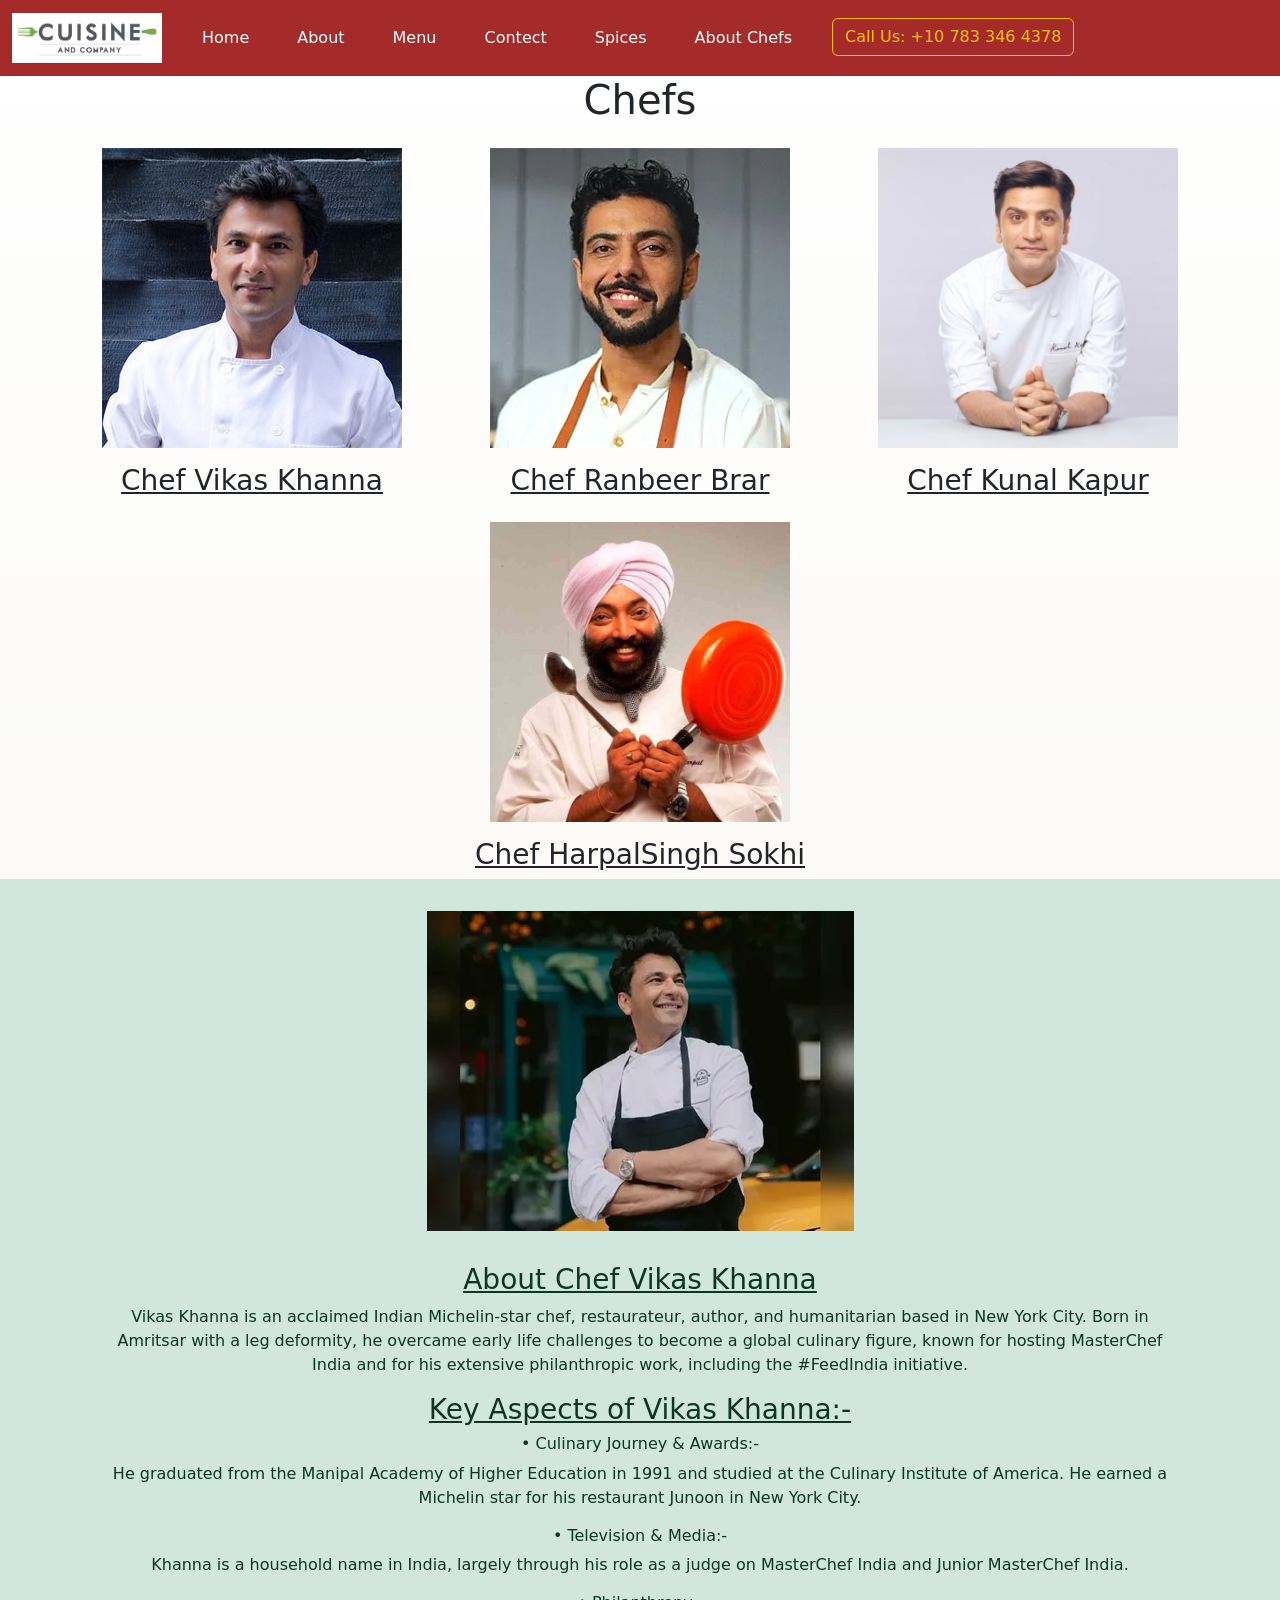
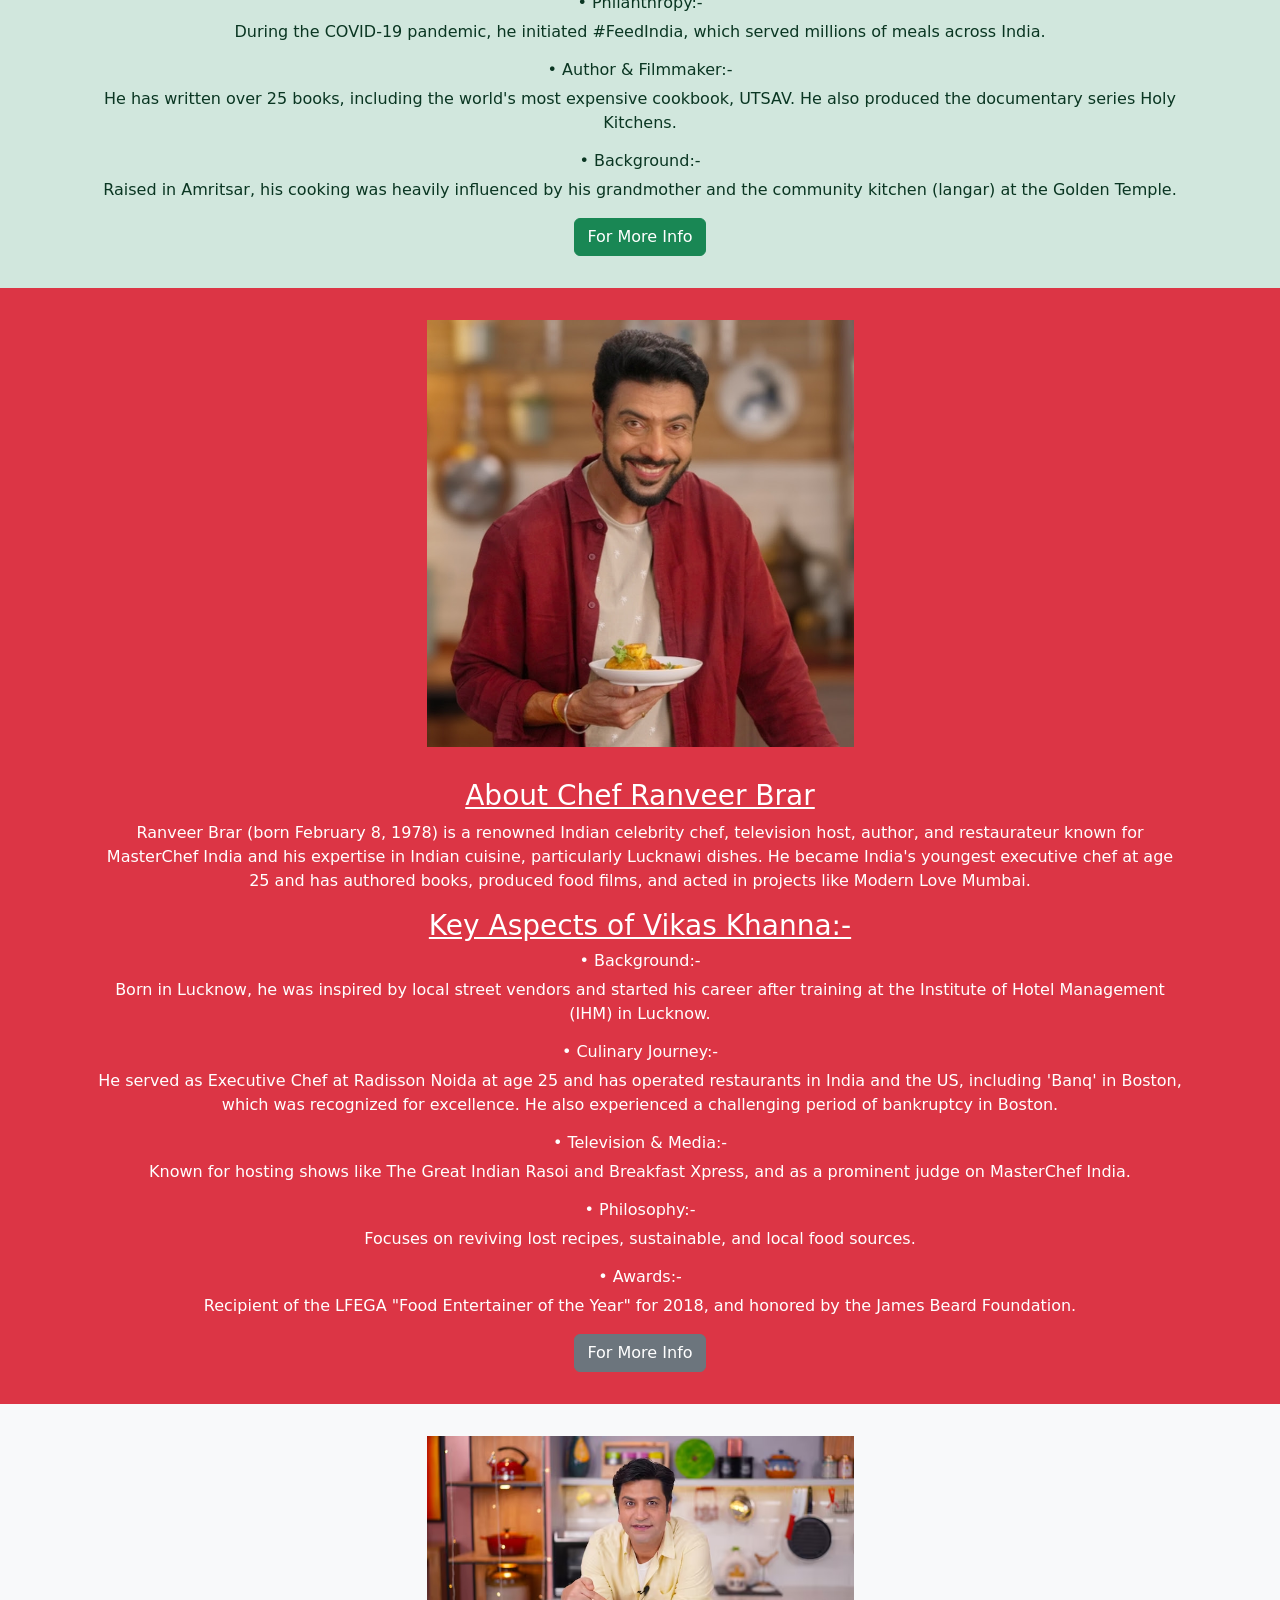
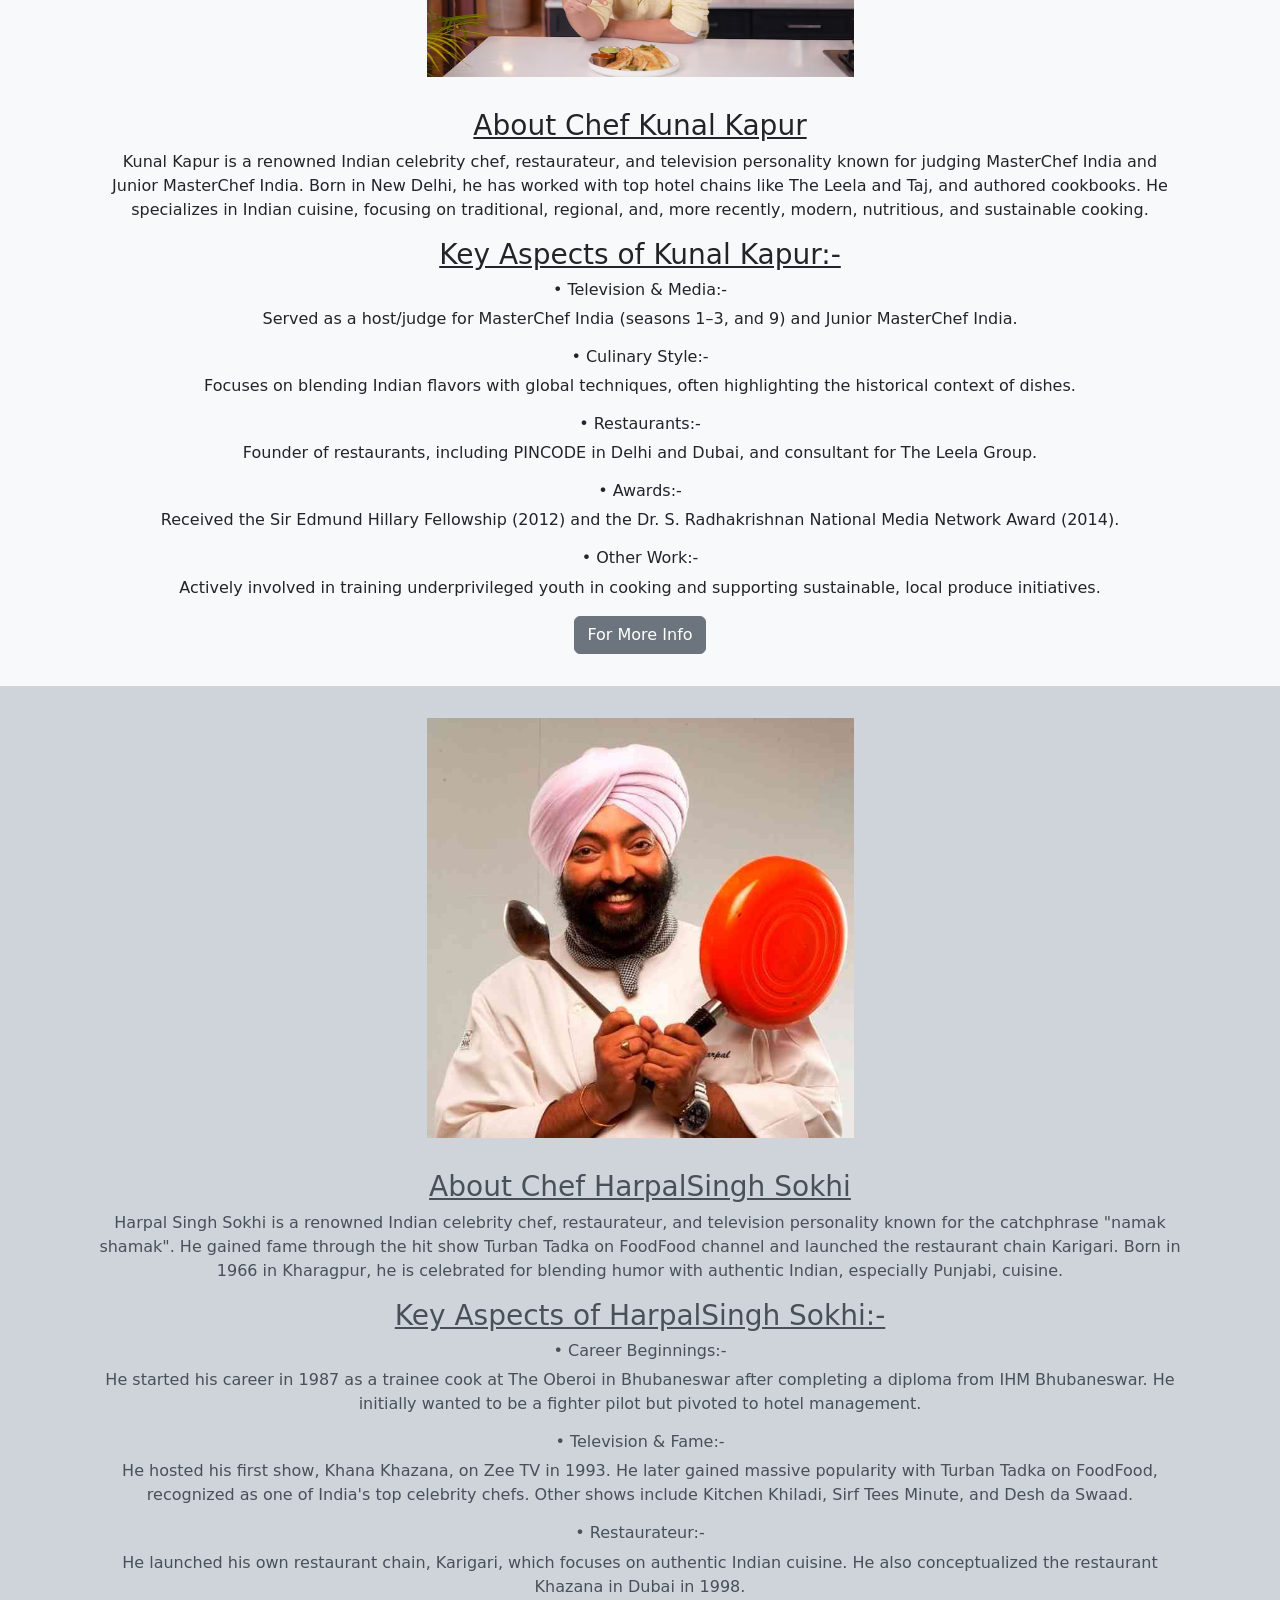
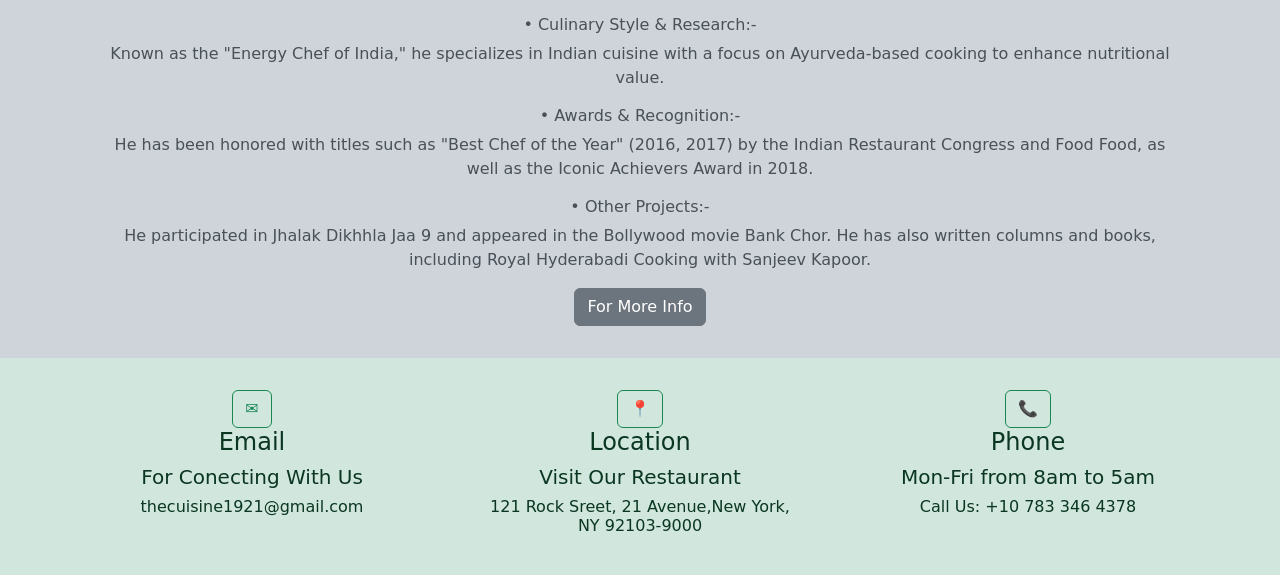
<file: chefs.html>
<!DOCTYPE html>
<html lang="en">

<head>
    <meta charset="UTF-8">
    <meta name="viewport" content="width=device-width, initial-scale=1.0">
    <title>The Cuisine</title>
    <link rel="stylesheet" href="cssweb4/web4.css">
    <link rel="stylesheet" href="cssweb4/all.min.css">
    <link rel="stylesheet" href="cssweb4/animate.min.css">
    <link rel="stylesheet" href="cssweb4/bootstrap.min.css">
    <link rel="stylesheet" href="cssweb4/owl.carousel.min.css">
    <link rel="stylesheet" href="cssweb4/owl.theme.default.min.css">
</head>

<body>
    <!-- header-start -->
    <nav class="navbar navbar-expand-lg bg-body-brown sticky-top" style="background-color:brown;" data-bs-theme="dark">
        <div class="container-fluid">
            <a class="navbar-brand" href="web4.html"><img src="cssweb4/web4/thecuisine.jpg" alt=""></a>
            <button class="navbar-toggler" type="button" data-bs-toggle="collapse"
                data-bs-target="#navbarSupportedContent" aria-controls="navbarSupportedContent" aria-expanded="false"
                aria-label="Toggle navigation">
                <span class="navbar-toggler-icon"></span>
            </button>
            <div class="collapse navbar-collapse" id="navbarSupportedContent">
                <!-- pages-start -->
                <ul class="navbar-nav mb-lg-0">
                    <li class="nav-item">
                        <a class="nav-link active" aria-current="page" href="web4.html">Home</a>
                    </li>
                    <li class="nav-item">
                        <a class="nav-link active" href="webabout.html">About</a>
                    </li>
                    <li class="nav-item">
                        <a class="nav-link active" href="web4menu.html">Menu</a>
                    </li>
                    <li class="nav-item">
                        <a class="nav-link active" href="#">Contect</a>
                    </li>
                    <li class="nav-item">
                        <a class="nav-link active" href="#">Spices</a>
                    </li>
                    <li class="nav-item">
                        <a class="nav-link active" href="web4aboutchef.html">About Chefs</a>
                    </li>
                    <li class="nav-item">
                        <button type="button" class="btn btn-outline-warning">Call Us: +10 783 346 4378</button>
                    </li>
                </ul>
                <!-- pages-end -->
            </div>
        </div>
    </nav>
    <!-- header-end -->
   <!-- Part-2--Start -->
        <div class="container overflow-hidden text-center">
            <h1>Chefs</h1>
            <div class="row gx-5">
                <div class="col">
                    <div class="p-3"><img src="cssweb4/web4/vikas khanna.jpg" alt="" width="300" height="300">
                    </div>
                    <h3 class="text-decoration-underline">Chef Vikas Khanna</h3>
                </div>
                <div class="col">
                    <div class="p-3"><img src="cssweb4/web4/ranbeerbrar.jpg" alt="" width="300" height="300"></div>
                    <h3 class="text-decoration-underline">Chef Ranbeer Brar</h3>
                </div>
                <div class="col">
                    <div class="p-3"><img src="cssweb4/web4/kunalchef.jpg" alt="" width="300" height="300"></div>
                    <h3 class="text-decoration-underline">Chef Kunal Kapur</h3>
                </div>
                <div class="col">
                    <div class="p-3"><img src="cssweb4/web4/aboutchefhs.jpg" alt="" width="300" height="300"></div>
                    <h3 class="text-decoration-underline">Chef HarpalSingh Sokhi</h3>
                </div>
            </div>
        </div>
        <!-- Part-2--End -->
    </div>
    <!-- Part-3-about-Chef-vikas-Start -->
    <div class="p-3 bg-success-subtle text-success-emphasis">
        <div class="container overflow-hidden text-center">
            <div class="row gx-5">
                <div class="col">
                    <div class="p-3"><img src="cssweb4/web4/abouchefvk.jpg" alt="" class="img-fluid"></div>
                </div>
            </div>
            <div class="row gx-5">
                <div class="col">
                    <div class="p-3">
                        <h3 class="text-decoration-underline">About Chef Vikas Khanna</h3>
                        <p>Vikas Khanna is an acclaimed Indian Michelin-star chef, restaurateur, author, and
                            humanitarian
                            based in New York City. Born in Amritsar with a leg deformity, he overcame early life
                            challenges
                            to become a global culinary figure, known for hosting MasterChef India and for his extensive
                            philanthropic work, including the #FeedIndia initiative.</p>
                        <h3 class="text-decoration-underline">Key Aspects of Vikas Khanna:-</h3>
                        <h6>&#8226; Culinary Journey & Awards:-</h6>
                        <p>He graduated from the Manipal Academy of Higher Education in 1991 and studied at the Culinary
                            Institute of America. He earned a Michelin star for his restaurant Junoon in New York City.
                        </p>
                        <h6>&#8226; Television & Media:-</h6>
                        <p> Khanna is a household name in India, largely through his role as a judge on MasterChef India
                            and Junior MasterChef India.</p>
                        <h6>&#8226; Philanthropy:-</h6>
                        <p>During the COVID-19 pandemic, he initiated #FeedIndia, which served millions of meals across
                            India.</p>
                        <h6>&#8226; Author & Filmmaker:-</h6>
                        <p>He has written over 25 books, including the world's most expensive cookbook, UTSAV. He also
                            produced the documentary series Holy Kitchens.</p>
                        <h6>&#8226; Background:-</h6>
                        <p>Raised in Amritsar, his cooking was heavily influenced by his grandmother and the community
                            kitchen (langar) at the Golden Temple.</p>
                        <button type="button" class="btn btn-success"><a
                                href="https://en.wikipedia.org/wiki/Vikas_Khanna#:~:text=Khanna%20was%20born%20in%20Amritsar,America%20and%20New%20York%20University."
                                class="text-decoration-none text-white">For More Info</a></button>
                    </div>
                </div>
            </div>
        </div>
    </div>
    <!-- Part-3-about-Chef-vikas-End -->
    <!-- Part-4-about-Chef-Ranbeer-Start -->
    <div class="p-3 bg-danger text-white">
        <div class="container overflow-hidden text-center">
            <div class="row gx-5">
                <div class="col">
                    <div class="p-3"><img src="cssweb4/web4/aboutchefrb.jpg" alt="" class="img-fluid" width="427"
                            height="320"></div>
                </div>
            </div>
            <div class="row gx-5">
                <div class="col">
                    <div class="p-3">
                        <h3 class="text-decoration-underline">About Chef Ranveer Brar</h3>
                        <p>Ranveer Brar (born February 8, 1978) is a renowned Indian celebrity chef, television host,
                            author, and restaurateur known for MasterChef India and his expertise in Indian cuisine,
                            particularly Lucknawi dishes. He became India's youngest executive chef at age 25 and has
                            authored books, produced food films, and acted in projects like Modern Love Mumbai.</p>
                        <h3 class="text-decoration-underline">Key Aspects of Vikas Khanna:-</h3>
                        <h6>&#8226; Background:-</h6>
                        <p>Born in Lucknow, he was inspired by local street vendors and started his career after
                            training at the Institute of Hotel Management (IHM) in Lucknow.
                        </p>
                        <h6>&#8226; Culinary Journey:-</h6>
                        <p> He served as Executive Chef at Radisson Noida at age 25 and has operated restaurants in
                            India and the US, including 'Banq' in Boston, which was recognized for excellence. He also
                            experienced a challenging period of bankruptcy in Boston.</p>
                        <h6>&#8226; Television & Media:-</h6>
                        <p>Known for hosting shows like The Great Indian Rasoi and Breakfast Xpress, and as a prominent
                            judge on MasterChef India.</p>
                        <h6>&#8226; Philosophy:-</h6>
                        <p> Focuses on reviving lost recipes, sustainable, and local food sources.</p>
                        <h6>&#8226; Awards:-</h6>
                        <p>Recipient of the LFEGA "Food Entertainer of the Year" for 2018, and honored by the James
                            Beard Foundation.</p>
                        <button type="button" class="btn btn-secondary"><a
                                href="https://en.wikipedia.org/wiki/Ranveer_Brar"
                                class="text-decoration-none text-white">For More Info</a></button>
                    </div>
                </div>
            </div>
        </div>
    </div>
    <!-- Part-4-about-Chef-Ranbeer-End -->
    <!-- Part-5-about-Chef-Kunal-Start -->
    <div class="p-3 bg-body-tertiary">
        <div class="container overflow-hidden text-center">
            <div class="row gx-5">
                <div class="col">
                    <div class="p-3"><img src="cssweb4/web4/aboutchefkk.jpg" alt="" class="img-fluid" width="427"
                            height="320"></div>
                </div>
            </div>
            <div class="row gx-5">
                <div class="col">
                    <div class="p-3">
                        <h3 class="text-decoration-underline">About Chef Kunal Kapur</h3>
                        <p>Kunal Kapur is a renowned Indian celebrity chef, restaurateur, and television personality
                            known for judging MasterChef India and Junior MasterChef India. Born in New Delhi, he has
                            worked with top hotel chains like The Leela and Taj, and authored cookbooks. He specializes
                            in Indian cuisine, focusing on traditional, regional, and, more recently, modern,
                            nutritious, and sustainable cooking. </p>
                        <h3 class="text-decoration-underline">Key Aspects of Kunal Kapur:-</h3>
                        <h6>&#8226; Television & Media:-</h6>
                        <p>Served as a host/judge for MasterChef India (seasons 1–3, and 9) and Junior MasterChef India.
                        </p>
                        <h6>&#8226; Culinary Style:-</h6>
                        <p> Focuses on blending Indian flavors with global techniques, often highlighting the historical
                            context of dishes.</p>
                        <h6>&#8226; Restaurants:-</h6>
                        <p>Founder of restaurants, including PINCODE in Delhi and Dubai, and consultant for The Leela
                            Group.</p>
                        <h6>&#8226; Awards:-</h6>
                        <p> Received the Sir Edmund Hillary Fellowship (2012) and the Dr. S. Radhakrishnan National
                            Media Network Award (2014).</p>
                        <h6>&#8226; Other Work:-</h6>
                        <p> Actively involved in training underprivileged youth in cooking and supporting sustainable, local produce initiatives.</p>
                        <button type="button" class="btn btn-secondary"><a
                                href="https://en.wikipedia.org/wiki/Kunal_Kapur#:~:text=Kapur%20was%20born%20in%20New,%2C%20travel%2C%20fashion%20and%20history."
                                class="text-decoration-none text-white">For More Info</a></button>
                    </div>
                </div>
            </div>
        </div>
    </div>
    <!-- Part-5-about-Chef-Kunal-End -->
    <!-- Part-5-about-Chef-Harpal-Start -->
     <div class="p-3 bg-dark-subtle text-dark-emphasis"><div class="container overflow-hidden text-center">
            <div class="row gx-5">
                <div class="col">
                    <div class="p-3"><img src="cssweb4/web4/aboutchefhs.jpg" alt="" class="img-fluid" width="427"
                            height="320"></div>
                </div>
            </div>
            <div class="row gx-5">
                <div class="col">
                    <div class="p-3">
                        <h3 class="text-decoration-underline">About Chef HarpalSingh Sokhi</h3>
                        <p>Harpal Singh Sokhi is a renowned Indian celebrity chef, restaurateur, and television personality known for the catchphrase "namak shamak". He gained fame through the hit show Turban Tadka on FoodFood channel and launched the restaurant chain Karigari. Born in 1966 in Kharagpur, he is celebrated for blending humor with authentic Indian, especially Punjabi, cuisine.</p>
                        <h3 class="text-decoration-underline">Key Aspects of HarpalSingh Sokhi:-</h3>
                        <h6>&#8226; Career Beginnings:-</h6>
                        <p>He started his career in 1987 as a trainee cook at The Oberoi in Bhubaneswar after completing a diploma from IHM Bhubaneswar. He initially wanted to be a fighter pilot but pivoted to hotel management.
                        </p>
                        <h6>&#8226; Television & Fame:-</h6>
                        <p>He hosted his first show, Khana Khazana, on Zee TV in 1993. He later gained massive popularity with Turban Tadka on FoodFood, recognized as one of India's top celebrity chefs. Other shows include Kitchen Khiladi, Sirf Tees Minute, and Desh da Swaad.</p>
                        <h6>&#8226; Restaurateur:-</h6>
                        <p>He launched his own restaurant chain, Karigari, which focuses on authentic Indian cuisine. He also conceptualized the restaurant Khazana in Dubai in 1998.</p>
                        <h6>&#8226; Culinary Style & Research:-</h6>
                        <p> Known as the "Energy Chef of India," he specializes in Indian cuisine with a focus on Ayurveda-based cooking to enhance nutritional value.</p>
                        <h6>&#8226; Awards & Recognition:-</h6>
                        <p>He has been honored with titles such as "Best Chef of the Year" (2016, 2017) by the Indian Restaurant Congress and Food Food, as well as the Iconic Achievers Award in 2018.</p>
                        <h6>&#8226; Other Projects:-</h6>
                        <p> He participated in Jhalak Dikhhla Jaa 9 and appeared in the Bollywood movie Bank Chor. He has also written columns and books, including Royal Hyderabadi Cooking with Sanjeev Kapoor.</p>
                        <button type="button" class="btn btn-secondary"><a
                                href="https://en.wikipedia.org/wiki/Harpal_Singh_Sokhi"
                                class="text-decoration-none text-white">For More Info</a></button>
                    </div>
                </div>
            </div>
        </div></div>
    <!-- Part-5-about-Chef-Harpal-End -->
      <!-- Part-7-Start -->
  <!-- Ending-Section-Start -->
  <div class="p-3 bg-success-subtle text-success-emphasis">
    <div class="container overflow-hidden text-center">
      <div class="row gx-5">
        <!-- Column-1 -->
        <div class="col">
          <div class="p-3"><button type="button" class="btn btn-outline-success">&#9993;</button>
          <h4>Email</h4>
          <h5>For Conecting With Us</h5>
          <h6>thecuisine1921@gmail.com</h6></div>
        </div>
        <!-- Column-2 -->
        <div class="col">
          <div class="p-3"><button type="button" class="btn btn-outline-success">&#128205;</button>
           <h4>Location</h4>
              <h5>Visit Our Restaurant</h5>
              <h6>121 Rock Sreet, 21 Avenue,New York, NY 92103-9000</h6></div>
        </div>
        <!-- Column-3 -->
        <div class="col">
          <div class="p-3"><button type="button" class="btn btn-outline-success">
              &#128222;</button>
              <h4>Phone</h4>
              <h5>Mon-Fri from 8am to 5am</h5>
              <h6>Call Us: +10 783 346 4378</h6>
          </div>
          </div>
        </div>
      </div>
    </div>
    <!-- Ending-Section-End -->
    <!-- Part-7-End -->
</body>
<script src="jsweb4/bootstrap.bundle.min.js"></script>

</html>
</file>
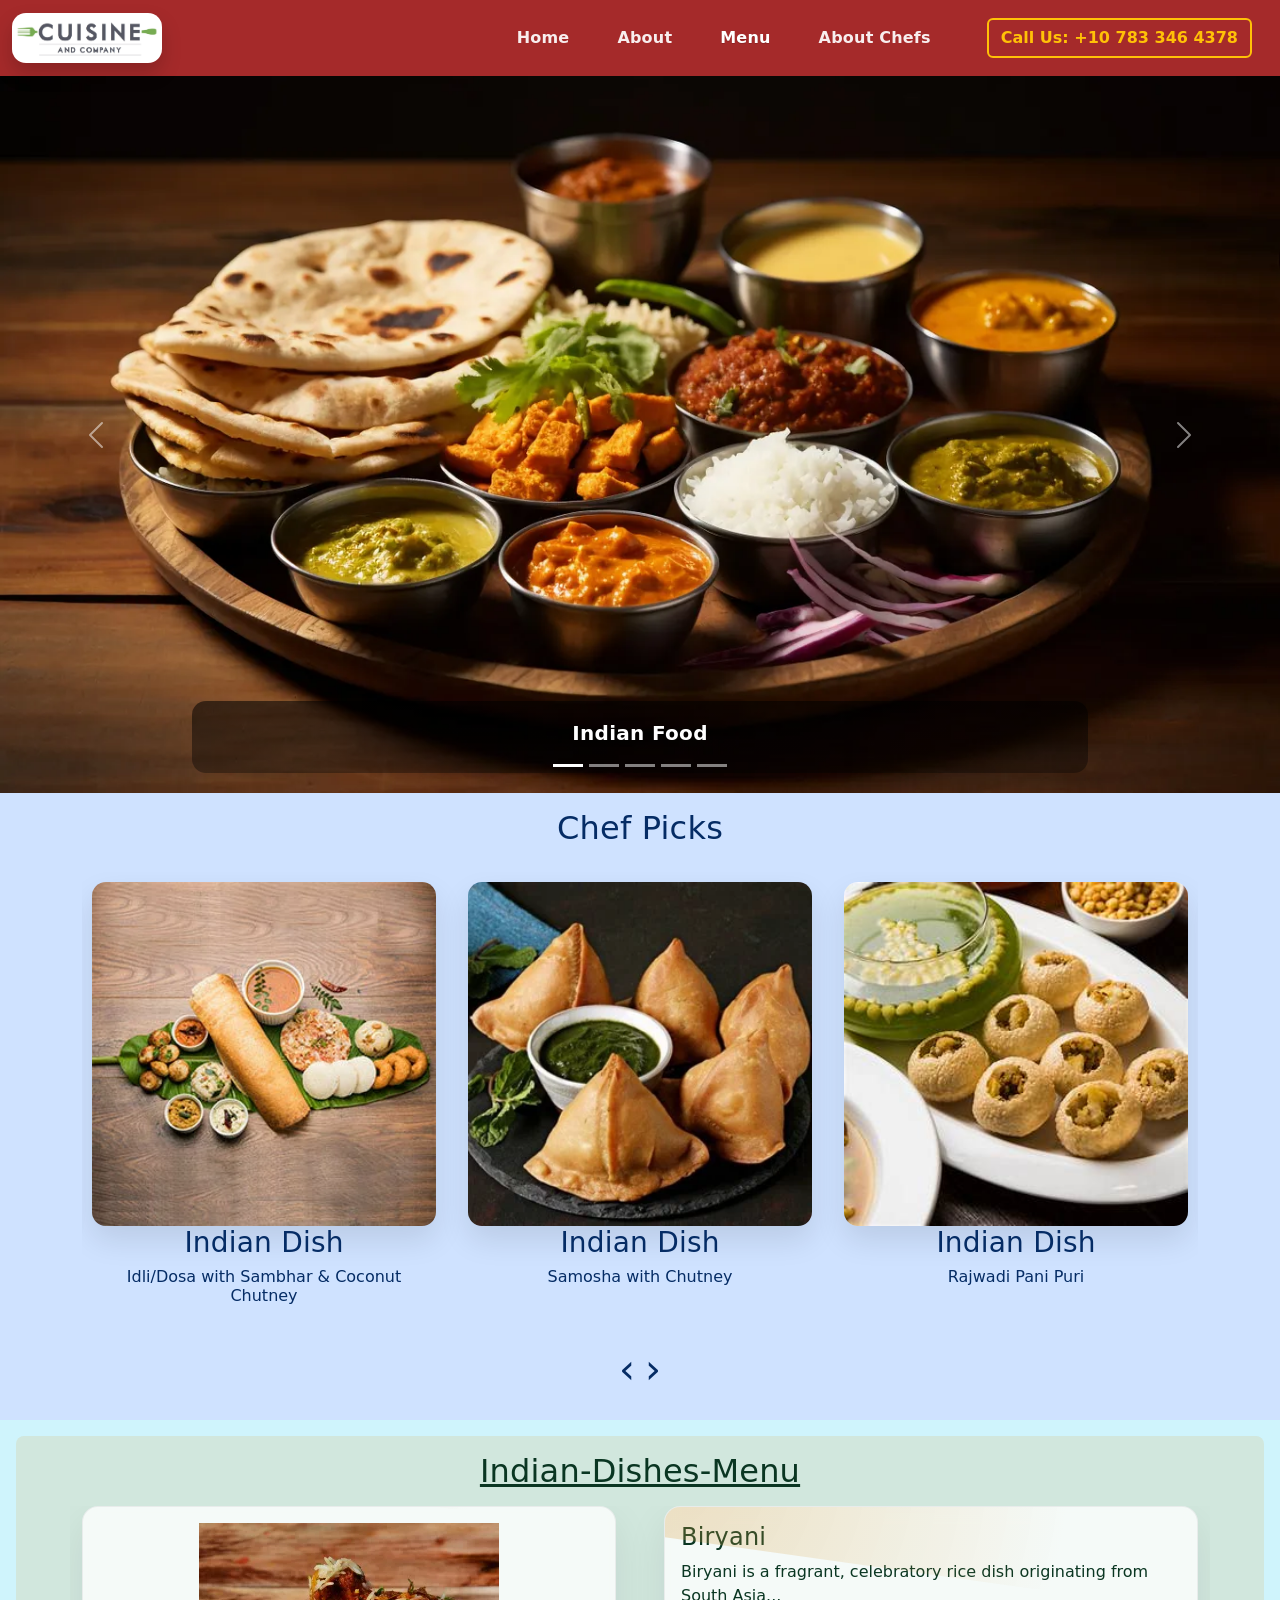
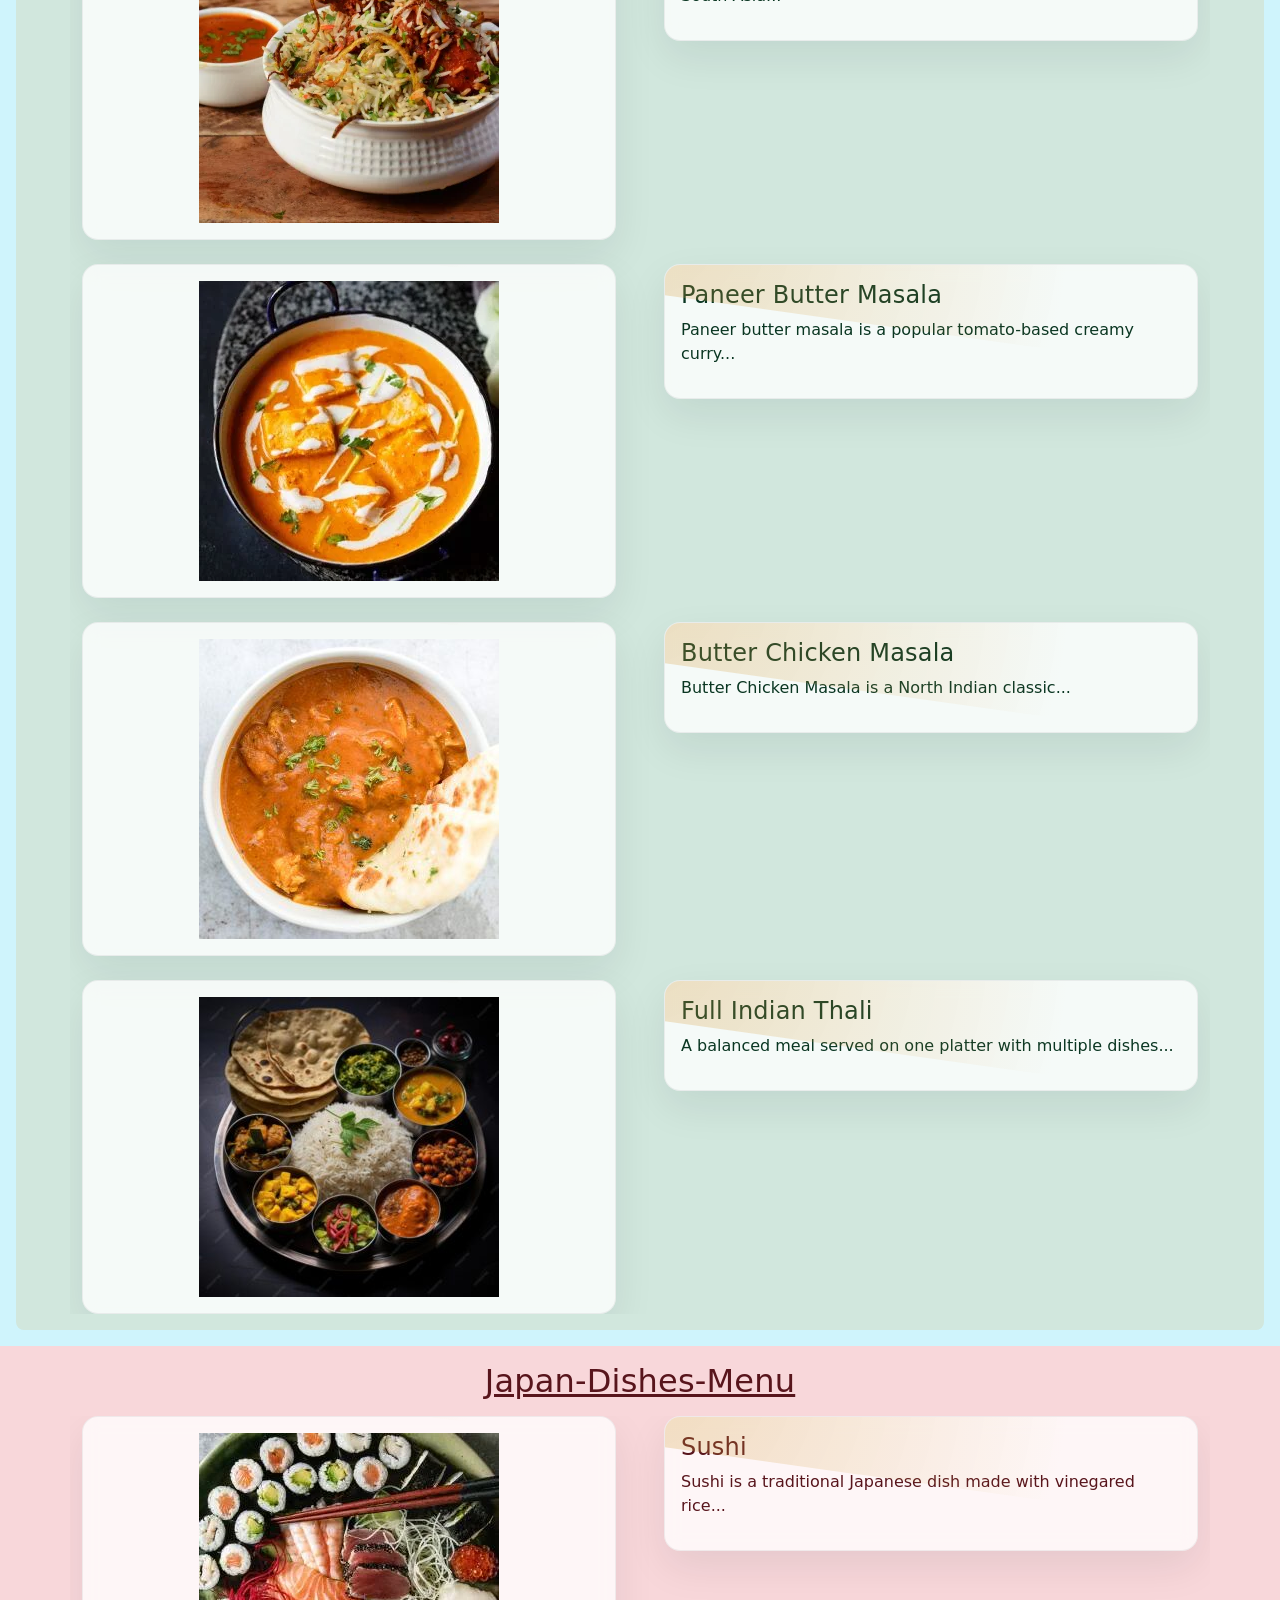
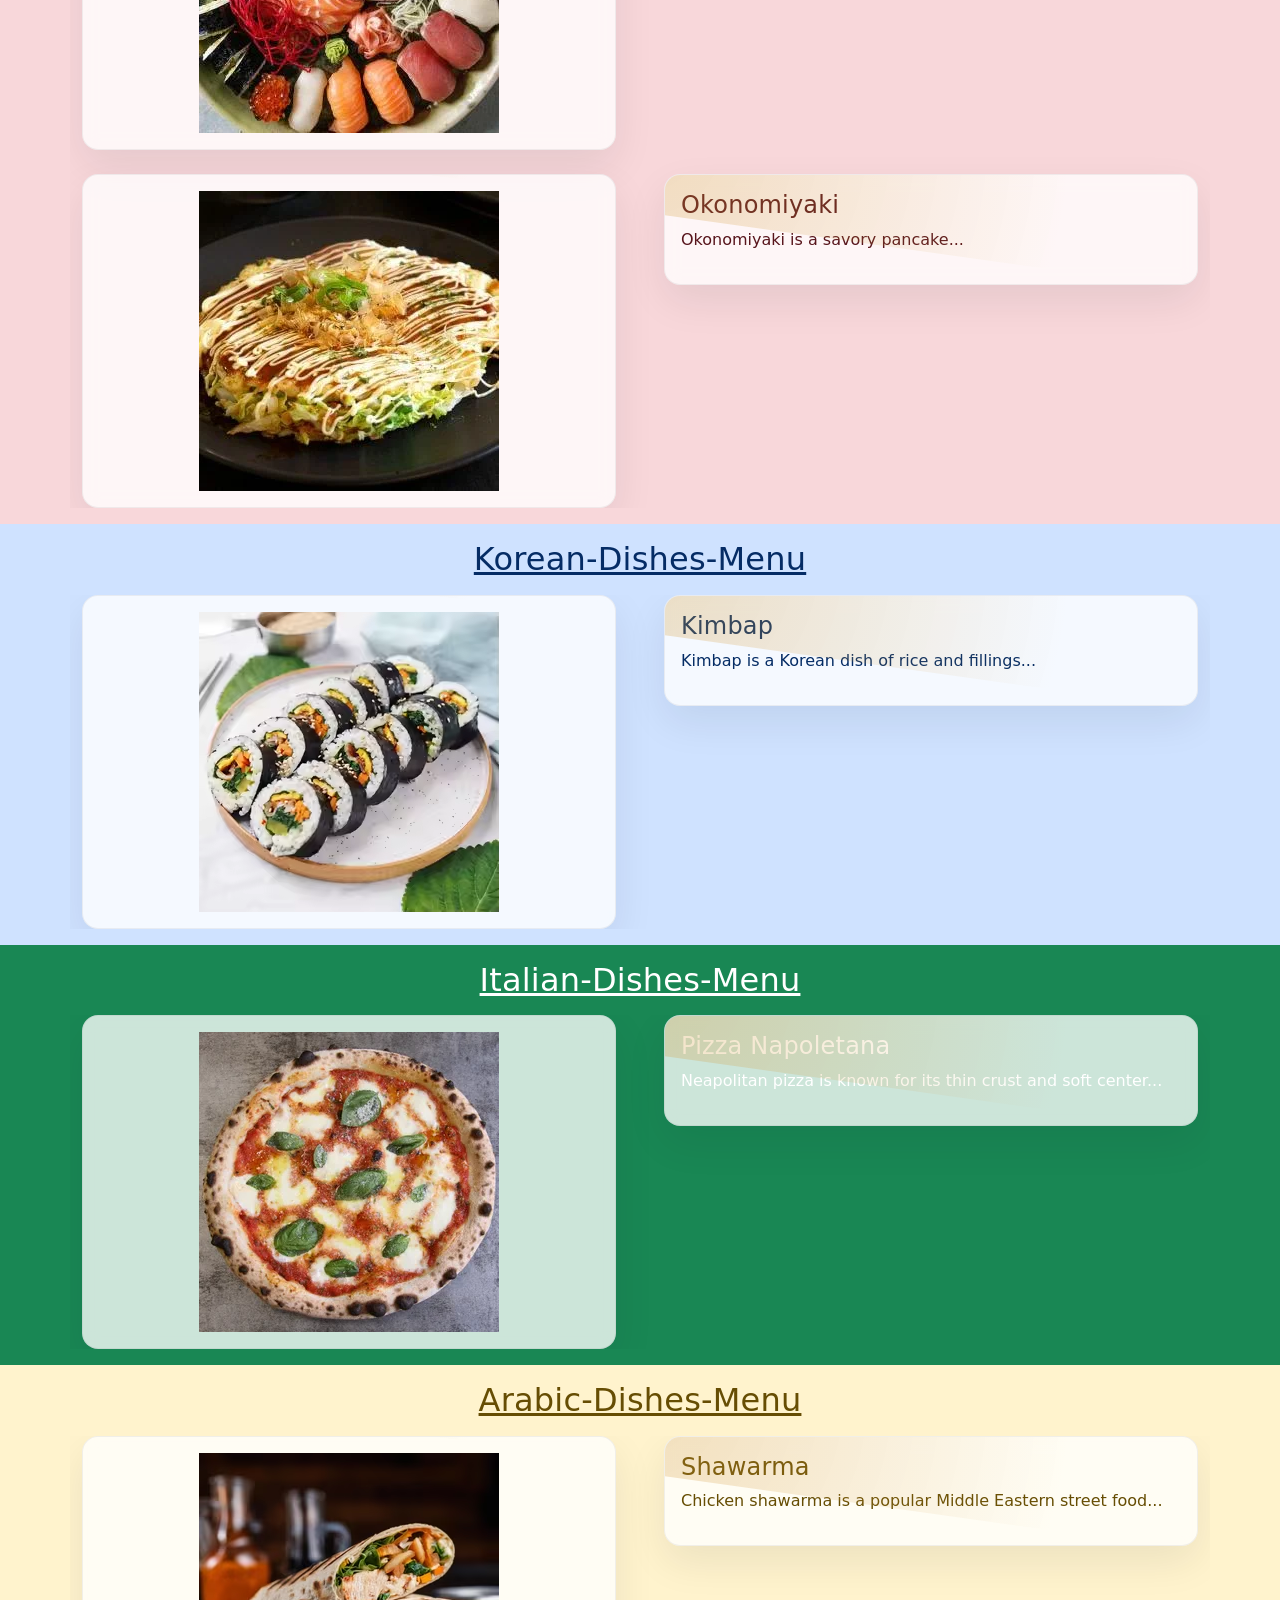
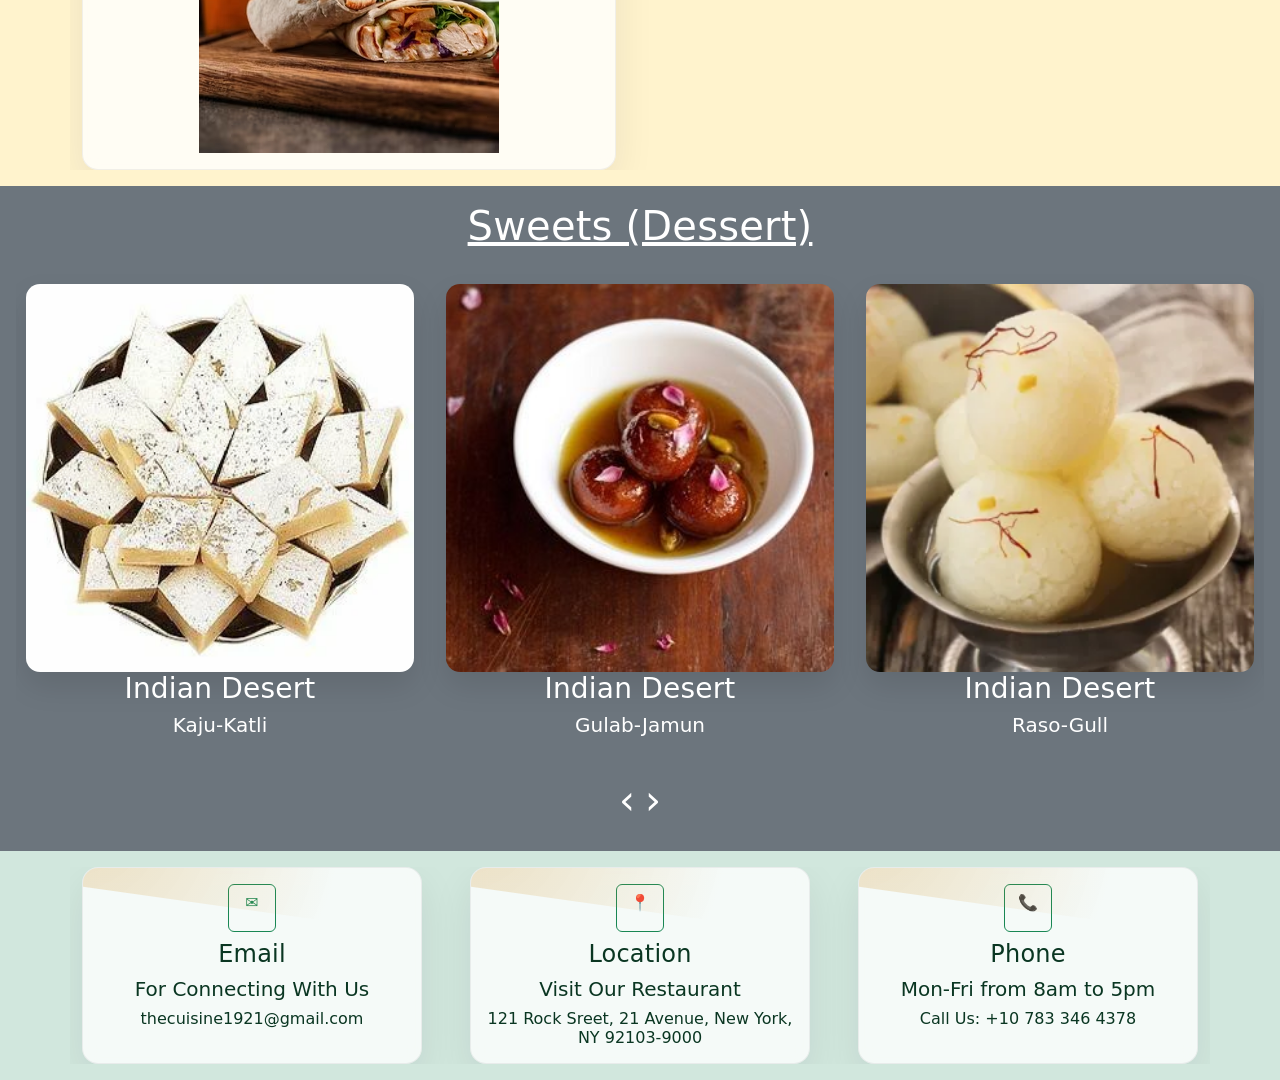
<file: menu.html>
<!DOCTYPE html>
<html lang="en">

<head>
    <meta charset="UTF-8" />
    <meta name="viewport" content="width=device-width, initial-scale=1.0" />
    <title>The Cuisine - Menu</title>

    <!-- CSS -->
    <link rel="stylesheet" href="cssweb4/web4.css" />
    <link rel="stylesheet" href="cssweb4/site-enhance.css" />
    <link rel="stylesheet" href="cssweb4/all.min.css" />
    <link rel="stylesheet" href="cssweb4/animate.min.css" />
    <link rel="stylesheet" href="cssweb4/bootstrap.min.css" />
    <link rel="stylesheet" href="cssweb4/owl.carousel.min.css" />
    <link rel="stylesheet" href="cssweb4/owl.theme.default.min.css" />
</head>

<body>
    <!-- Header -->
    <nav class="navbar navbar-expand-lg sticky-top" style="background-color:brown;" data-bs-theme="dark">
        <div class="container-fluid">
            <a class="navbar-brand" href="index.html" aria-label="The Cuisine">
                <img src="cssweb4/web4/thecuisine.jpg" alt="The Cuisine" />
            </a>

            <button class="navbar-toggler" type="button" data-bs-toggle="collapse"
                data-bs-target="#navbarSupportedContent" aria-controls="navbarSupportedContent" aria-expanded="false"
                aria-label="Toggle navigation">
                <span class="navbar-toggler-icon"></span>
            </button>

            <div class="collapse navbar-collapse" id="navbarSupportedContent">
                <ul class="navbar-nav ms-auto mb-lg-0">
                    <li class="nav-item">
                        <a class="nav-link" href="index.html">Home</a>
                    </li>
                    <li class="nav-item">
                        <a class="nav-link" href="about.html">About</a>
                    </li>
                    <li class="nav-item">
                        <a class="nav-link active" aria-current="page" href="menu.html">Menu</a>
                    </li>
                    <li class="nav-item">
                        <a class="nav-link" href="chef.html">About Chefs</a>
                    </li>
                    <li class="nav-item">
                        <a class="btn btn-outline-warning ms-lg-3" role="button" href="menu.html">Call Us: +10 783 346 4378</a>
                    </li>
                </ul>
            </div>
        </div>
    </nav>

    <!-- Hero Slider -->
    <div id="carouselExampleCaptions" class="carousel slide" data-bs-ride="carousel">
        <div class="carousel-indicators">
            <button type="button" data-bs-target="#carouselExampleCaptions" data-bs-slide-to="0" class="active"
                aria-current="true" aria-label="Slide 1"></button>
            <button type="button" data-bs-target="#carouselExampleCaptions" data-bs-slide-to="1" aria-label="Slide 2"></button>
            <button type="button" data-bs-target="#carouselExampleCaptions" data-bs-slide-to="2" aria-label="Slide 3"></button>
            <button type="button" data-bs-target="#carouselExampleCaptions" data-bs-slide-to="3" aria-label="Slide 4"></button>
            <button type="button" data-bs-target="#carouselExampleCaptions" data-bs-slide-to="4" aria-label="Slide 5"></button>
        </div>

        <div class="carousel-inner">
            <div class="carousel-item active">
                <img src="cssweb4/web4/indmenu.jpg" class="d-block w-100" alt="Indian Food" />
                <div class="carousel-caption d-none d-md-block">
                    <h5>Indian Food</h5>
                </div>
            </div>
            <div class="carousel-item">
                <img src="cssweb4/web4/japanmenu.jpg" class="d-block w-100" alt="Japanese Food" />
                <div class="carousel-caption d-none d-md-block">
                    <h5>Japanese Food</h5>
                </div>
            </div>
            <div class="carousel-item">
                <img src="cssweb4/web4/koreamenu.jpg" class="d-block w-100" alt="Korean Food" />
                <div class="carousel-caption d-none d-md-block">
                    <h5>Korean Food</h5>
                </div>
            </div>
            <div class="carousel-item">
                <img src="cssweb4/web4/italianmenu.jpg" class="d-block w-100" alt="Italian Food" />
                <div class="carousel-caption d-none d-md-block">
                    <h5>Italian Food</h5>
                </div>
            </div>
            <div class="carousel-item">
                <img src="cssweb4/web4/arabicmenu.jpg" class="d-block w-100" alt="Arabic Food" />
                <div class="carousel-caption d-none d-md-block">
                    <h5>Arabic Food</h5>
                </div>
            </div>
        </div>

        <button class="carousel-control-prev" type="button" data-bs-target="#carouselExampleCaptions" data-bs-slide="prev">
            <span class="carousel-control-prev-icon" aria-hidden="true"></span>
            <span class="visually-hidden">Previous</span>
        </button>
        <button class="carousel-control-next" type="button" data-bs-target="#carouselExampleCaptions" data-bs-slide="next">
            <span class="carousel-control-next-icon" aria-hidden="true"></span>
            <span class="visually-hidden">Next</span>
        </button>
    </div>

    <!-- Owl Carousel - Quick Highlights -->
    <section class="p-3 bg-primary-subtle text-primary-emphasis">
        <div class="container">
            <h2 class="text-center mb-4">Chef Picks</h2>

            <div class="owl-carousel owl-theme" aria-label="Dish highlights">
                <!-- Indian -->
                <div class="item">
                    <img src="cssweb4/web4/owlslidindmenu1.jpg" alt="Indian Dish" />
                    <h3 class="text-center">Indian Dish</h3>
                    <h6 class="text-center">Idli/Dosa with Sambhar & Coconut Chutney</h6>
                </div>
                <div class="item">
                    <img src="cssweb4/web4/owlslidindmenu2.jpg" alt="Indian Dish" />
                    <h3 class="text-center">Indian Dish</h3>
                    <h6 class="text-center">Samosha with Chutney</h6>
                </div>
                <div class="item">
                    <img src="cssweb4/web4/owlslidindmenu3.jpg" alt="Indian Dish" />
                    <h3 class="text-center">Indian Dish</h3>
                    <h6 class="text-center">Rajwadi Pani Puri</h6>
                </div>

                <!-- Japan -->
                <div class="item">
                    <img src="cssweb4/web4/owlslidjapanmenu1.jpg" alt="Japanese Dish" />
                    <h3 class="text-center">Japanese Dish</h3>
                    <h6 class="text-center">Rice Balls</h6>
                </div>
                <div class="item">
                    <img src="cssweb4/web4/owlslidjapanmenu2.jpg" alt="Japanese Dish" />
                    <h3 class="text-center">Japanese Dish</h3>
                    <h6 class="text-center">Sushi</h6>
                </div>
                <div class="item">
                    <img src="cssweb4/web4/owlslidjapanmenu3.jpg" alt="Japanese Dish" />
                    <h3 class="text-center">Japanese Dish</h3>
                    <h6 class="text-center">Ramen</h6>
                </div>

                <!-- Korean -->
                <div class="item">
                    <img src="cssweb4/web4/owlslidkrmenu1.jpg" alt="Korean Dish" />
                    <h3 class="text-center">Korean Dish</h3>
                    <h6 class="text-center">Kimchi</h6>
                </div>
                <div class="item">
                    <img src="cssweb4/web4/owlslidkrmenu2.jpg" alt="Korean Dish" />
                    <h3 class="text-center">Korean Dish</h3>
                    <h6 class="text-center">Meat Buns</h6>
                </div>
                <div class="item">
                    <img src="cssweb4/web4/owlslidkrmenu3.jpg" alt="Korean Dish" />
                    <h3 class="text-center">Korean Dish</h3>
                    <h6 class="text-center">Noodle Cups</h6>
                </div>

                <!-- Italian -->
                <div class="item">
                    <img src="cssweb4/web4/owlsliditmenu1.jpg" alt="Italian Dish" />
                    <h3 class="text-center">Italian Dish</h3>
                    <h6 class="text-center">Pizza Pasta Salad</h6>
                </div>
                <div class="item">
                    <img src="cssweb4/web4/owlsliditmenu2.jpg" alt="Italian Dish" />
                    <h3 class="text-center">Italian Dish</h3>
                    <h6 class="text-center">Brick Oven Pizza</h6>
                </div>
                <div class="item">
                    <img src="cssweb4/web4/owlsliditmenu3.jpg" alt="Italian Dish" />
                    <h3 class="text-center">Italian Dish</h3>
                    <h6 class="text-center">Cheese Pizza</h6>
                </div>

                <!-- Arabic -->
                <div class="item">
                    <img src="cssweb4/web4/owlslidarbmenu1.jpg" alt="Arabic Dish" />
                    <h3 class="text-center">Arabic Dish</h3>
                    <h6 class="text-center">Mansaf with Rice</h6>
                </div>
                <div class="item">
                    <img src="cssweb4/web4/owlslidarbmenu2.jpg" alt="Arabic Dish" />
                    <h3 class="text-center">Arabic Dish</h3>
                    <h6 class="text-center">Koshari</h6>
                </div>
                <div class="item">
                    <img src="cssweb4/web4/owlslidarbmenu3.jpg" alt="Arabic Dish" />
                    <h3 class="text-center">Arabic Dish</h3>
                    <h6 class="text-center">Stuffed Grape Leaves</h6>
                </div>
            </div>
        </div>
    </section>

    <!-- Menus (existing content kept, but wrapped + cleaned with cards) -->
    <section class="p-3 bg-info-subtle text-info-emphasis">
        <div class="p-3 bg-success-subtle text-success-emphasis rounded-3">
            <h2 class="text-decoration-underline text-center mb-3">Indian-Dishes-Menu</h2>

            <div class="container overflow-hidden text-center">
                <div class="row gx-5">
                    <div class="col">
                        <div class="p-3 card-modern">
                            <img src="cssweb4/web4/indmenudis1.jpg" alt="Biryani" class="img-fluid" />
                        </div>
                    </div>
                    <div class="col">
                        <div class="p-3 text-start card-modern">
                            <h4>Biryani</h4>
                            <p>Biryani is a fragrant, celebratory rice dish originating from South Asia...</p>
                        </div>
                    </div>
                </div>

                <div class="row gx-5 mt-4">
                    <div class="col">
                        <div class="p-3 card-modern"><img src="cssweb4/web4/indmenudis2.jpg" alt="Paneer Butter Masala" class="img-fluid" /></div>
                    </div>
                    <div class="col">
                        <div class="p-3 text-start card-modern">
                            <h4>Paneer Butter Masala</h4>
                            <p>Paneer butter masala is a popular tomato-based creamy curry...</p>
                        </div>
                    </div>
                </div>

                <div class="row gx-5 mt-4">
                    <div class="col">
                        <div class="p-3 card-modern"><img src="cssweb4/web4/indmenudis3.jpg" alt="Butter Chicken Masala" class="img-fluid" /></div>
                    </div>
                    <div class="col">
                        <div class="p-3 text-start card-modern">
                            <h4>Butter Chicken Masala</h4>
                            <p>Butter Chicken Masala is a North Indian classic...</p>
                        </div>
                    </div>
                </div>

                <div class="row gx-5 mt-4">
                    <div class="col">
                        <div class="p-3 card-modern"><img src="cssweb4/web4/indmenudis4.jpg" alt="Indian Thali" class="img-fluid" /></div>
                    </div>
                    <div class="col">
                        <div class="p-3 text-start card-modern">
                            <h4>Full Indian Thali</h4>
                            <p>A balanced meal served on one platter with multiple dishes...</p>
                        </div>
                    </div>
                </div>

            </div>
        </div>
    </section>

    <!-- Keep remaining cuisine sections as-is structure-wise but still valid HTML -->
    <section class="p-3 bg-danger-subtle text-danger-emphasis">
        <h2 class="text-decoration-underline text-center mb-3">Japan-Dishes-Menu</h2>
        <div class="container overflow-hidden text-center">
            <div class="row gx-5">
                <div class="col"><div class="p-3 card-modern"><img src="cssweb4/web4/japmenudis1.jpg" alt="Sushi" class="img-fluid" /></div></div>
                <div class="col"><div class="p-3 text-start card-modern"><h4>Sushi</h4><p>Sushi is a traditional Japanese dish made with vinegared rice...</p></div></div>
            </div>
            <div class="row gx-5 mt-4">
                <div class="col"><div class="p-3 card-modern"><img src="cssweb4/web4/japmenudis2.jpg" alt="Okonomiyaki" class="img-fluid" /></div></div>
                <div class="col"><div class="p-3 text-start card-modern"><h4>Okonomiyaki</h4><p>Okonomiyaki is a savory pancake...</p></div></div>
            </div>
        </div>
    </section>

    <section class="p-3 bg-primary-subtle text-primary-emphasis">
        <h2 class="text-decoration-underline text-center mb-3">Korean-Dishes-Menu</h2>
        <div class="container overflow-hidden text-center">
            <div class="row gx-5">
                <div class="col"><div class="p-3 card-modern"><img src="cssweb4/web4/kormenudis1.jpg" alt="Kimbap" class="img-fluid" /></div></div>
                <div class="col"><div class="p-3 text-start card-modern"><h4>Kimbap</h4><p>Kimbap is a Korean dish of rice and fillings...</p></div></div>
            </div>
        </div>
    </section>

    <section class="p-3 bg-success text-white">
        <h2 class="text-decoration-underline text-center mb-3">Italian-Dishes-Menu</h2>
        <div class="container overflow-hidden text-center">
            <div class="row gx-5">
                <div class="col"><div class="p-3 card-modern"><img src="cssweb4/web4/itmenudis1.jpg" alt="Pizza Napoletana" class="img-fluid" /></div></div>
                <div class="col"><div class="p-3 text-start card-modern text-white"><h4>Pizza Napoletana</h4><p>Neapolitan pizza is known for its thin crust and soft center...</p></div></div>
            </div>
        </div>
    </section>

    <section class="p-3 bg-warning-subtle text-warning-emphasis">
        <h2 class="text-decoration-underline text-center mb-3">Arabic-Dishes-Menu</h2>
        <div class="container overflow-hidden text-center">
            <div class="row gx-5">
                <div class="col"><div class="p-3 card-modern"><img src="cssweb4/web4/arabmenudis1.jpg" alt="Shawarma" class="img-fluid" /></div></div>
                <div class="col"><div class="p-3 text-start card-modern"><h4>Shawarma</h4><p>Chicken shawarma is a popular Middle Eastern street food...</p></div></div>
            </div>
        </div>
    </section>

    <!-- Sweets Carousel -->
    <section class="p-3 bg-secondary text-white">
        <h1 class="text-center text-decoration-underline mb-4">Sweets (Dessert)</h1>
        <div class="owl-carousel owl-theme text-center" aria-label="Desserts carousel">
            <div class="item"><img src="cssweb4/web4/indmenusweet1.jpg" alt="Kaju-Katli" /><h3>Indian Desert</h3><h5>Kaju-Katli</h5></div>
            <div class="item"><img src="cssweb4/web4/indmenusweet2.jpg" alt="Gulab-Jamun" /><h3>Indian Desert</h3><h5>Gulab-Jamun</h5></div>
            <div class="item"><img src="cssweb4/web4/indmenusweet3.jpg" alt="Raso-Gull" /><h3>Indian Desert</h3><h5>Raso-Gull</h5></div>

            <div class="item"><img src="cssweb4/web4/japmenusweet1.jpg" alt="Mochi" /><h3>Japanese Desert</h3><h5>Chewy-Mochi</h5></div>
            <div class="item"><img src="cssweb4/web4/japmenusweet2.jpg" alt="Dorayaki" /><h3>Japanese Desert</h3><h5>Dorayaki</h5></div>
            <div class="item"><img src="cssweb4/web4/japmenusweet3.jpg" alt="Cheesecake" /><h3>Japanese Desert</h3><h5>Fluffy Cheesecake</h5></div>

            <div class="item"><img src="cssweb4/web4/kormenusweet1.jpg" alt="Injeolmi" /><h3>Korean Desert</h3><h5>Injeolmi</h5></div>
            <div class="item"><img src="cssweb4/web4/kormenusweet2.jpg" alt="Ggul Tteok" /><h3>Korean Desert</h3><h5>Ggul Tteok</h5></div>
            <div class="item"><img src="cssweb4/web4/kormenusweet3.jpg" alt="Songpyeon" /><h3>Korean Desert</h3><h5>Songpyeon</h5></div>

            <div class="item"><img src="cssweb4/web4/itmenusweet1.jpg" alt="Crostata" /><h3>Italian Desert</h3><h5>Crostata</h5></div>
            <div class="item"><img src="cssweb4/web4/itmenusweet2.jpg" alt="Jam Tart" /><h3>Italian Desert</h3><h5>Italian Jam Tart</h5></div>
            <div class="item"><img src="cssweb4/web4/itmenusweet3.jpg" alt="Cannoli" /><h3>Italian Desert</h3><h5>Cannoli</h5></div>

            <div class="item"><img src="cssweb4/web4/arabmenusweet1.jpg" alt="Baklava" /><h3>Arabic Desert</h3><h5>Baklava</h5></div>
            <div class="item"><img src="cssweb4/web4/arabmenusweet2.jpg" alt="Basbousa" /><h3>Arabic Desert</h3><h5>Basbousa</h5></div>
            <div class="item"><img src="cssweb4/web4/arabmenusweet3.jpg" alt="Umm Ali" /><h3>Arabic Desert</h3><h5>Umm Ali</h5></div>
        </div>
    </section>

    <!-- Footer / Contact -->
    <footer class="p-3 bg-success-subtle text-success-emphasis">
        <div class="container overflow-hidden text-center">
            <div class="row gx-5">
                <div class="col">
                    <div class="p-3 card-modern h-100">
                        <div class="btn btn-outline-success contact-icon mb-2">&#9993;</div>
                        <h4>Email</h4>
                        <h5>For Connecting With Us</h5>
                        <h6 class="mb-0">thecuisine1921@gmail.com</h6>
                    </div>
                </div>
                <div class="col">
                    <div class="p-3 card-modern h-100">
                        <div class="btn btn-outline-success contact-icon mb-2">&#128205;</div>
                        <h4>Location</h4>
                        <h5>Visit Our Restaurant</h5>
                        <h6 class="mb-0">121 Rock Sreet, 21 Avenue, New York, NY 92103-9000</h6>
                    </div>
                </div>
                <div class="col">
                    <div class="p-3 card-modern h-100">
                        <div class="btn btn-outline-success contact-icon mb-2">&#128222;</div>
                        <h4>Phone</h4>
                        <h5>Mon-Fri from 8am to 5pm</h5>
                        <h6 class="mb-0">Call Us: +10 783 346 4378</h6>
                    </div>
                </div>
            </div>
        </div>
    </footer>

    <!-- Scripts (order matters) -->
    <script src="jsweb4/bootstrap.bundle.min.js"></script>
    <script src="jsweb4/jquary.js"></script>
    <script src="jsweb4/owl.carousel.min.js"></script>
    <script>
        $(document).ready(function () {
            $('.owl-carousel').owlCarousel({
                loop: true,
                margin: 12,
                nav: true,
                dots: false,
                autoplay: true,
                autoplayTimeout: 3000,
                responsive: {
                    0: { items: 1 },
                    600: { items: 2 },
                    1000: { items: 3 }
                }
            });
        });
    </script>
</body>

</html>
</file>
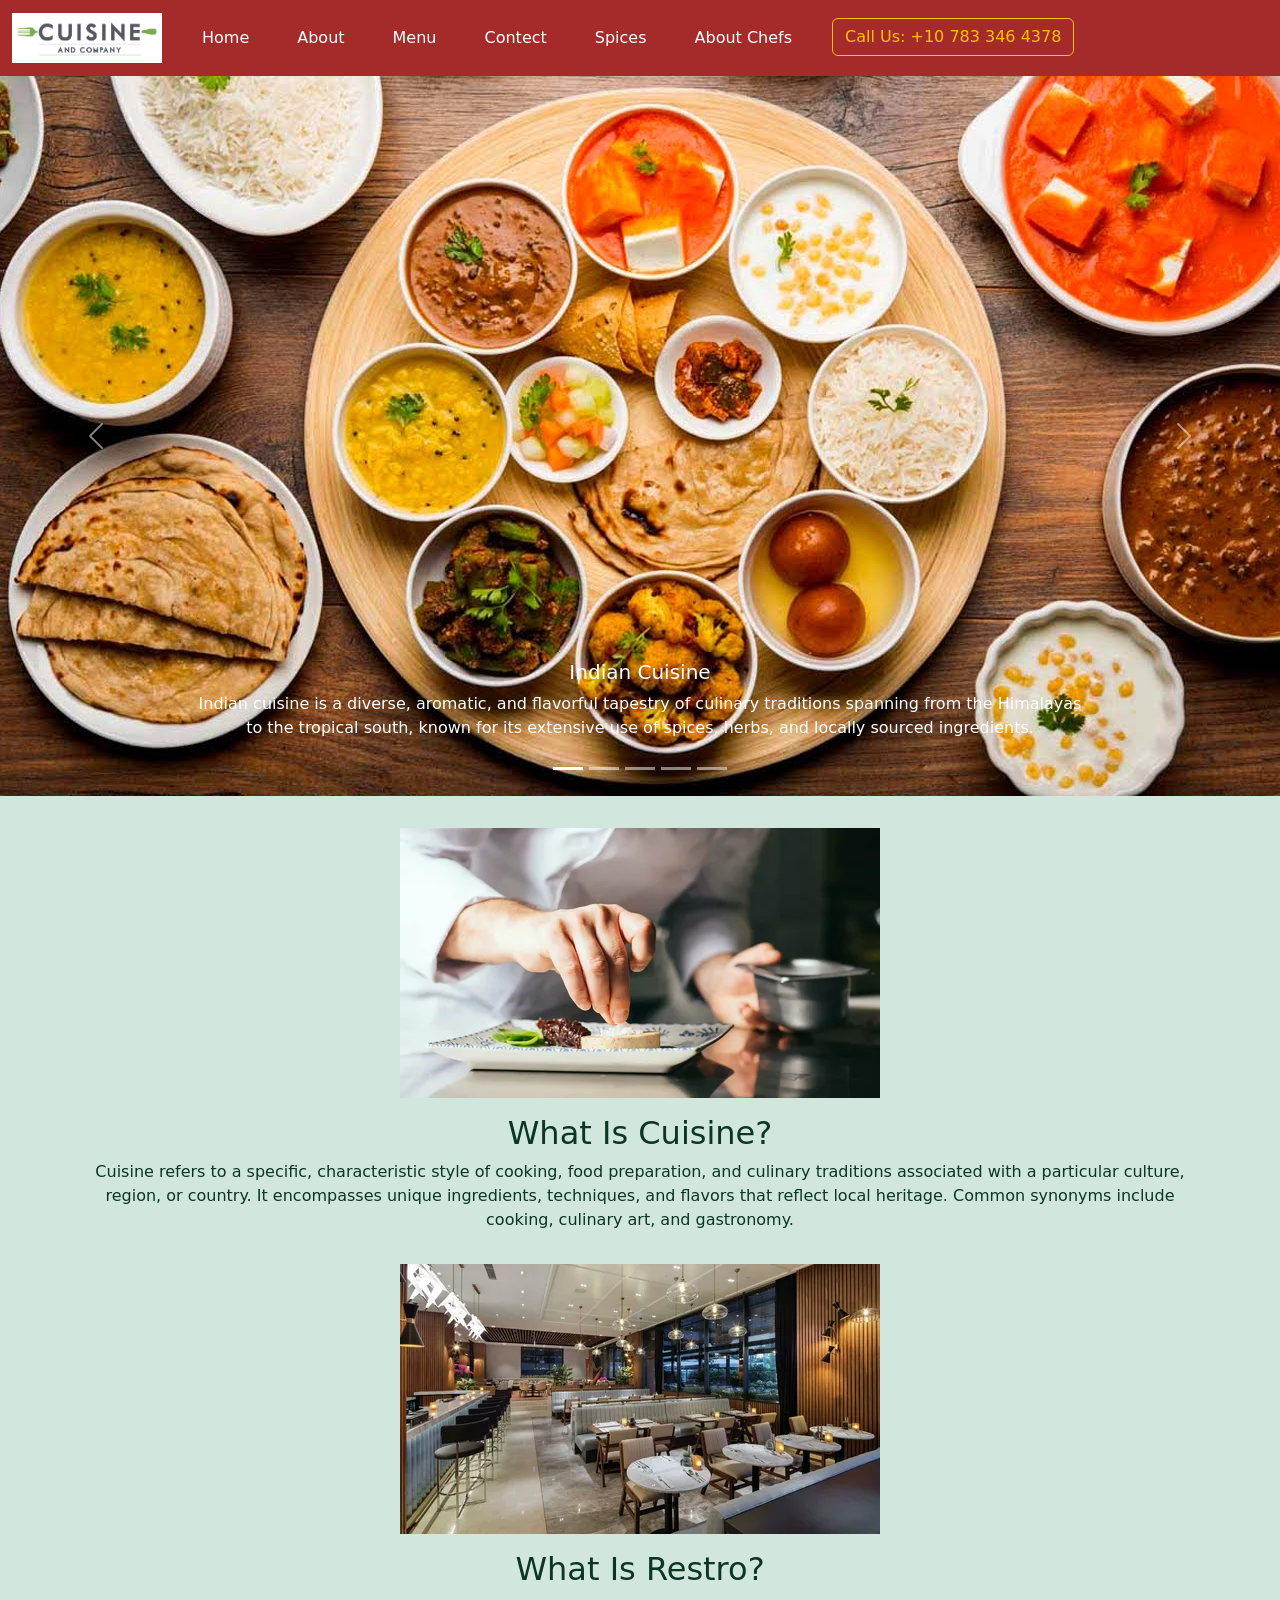
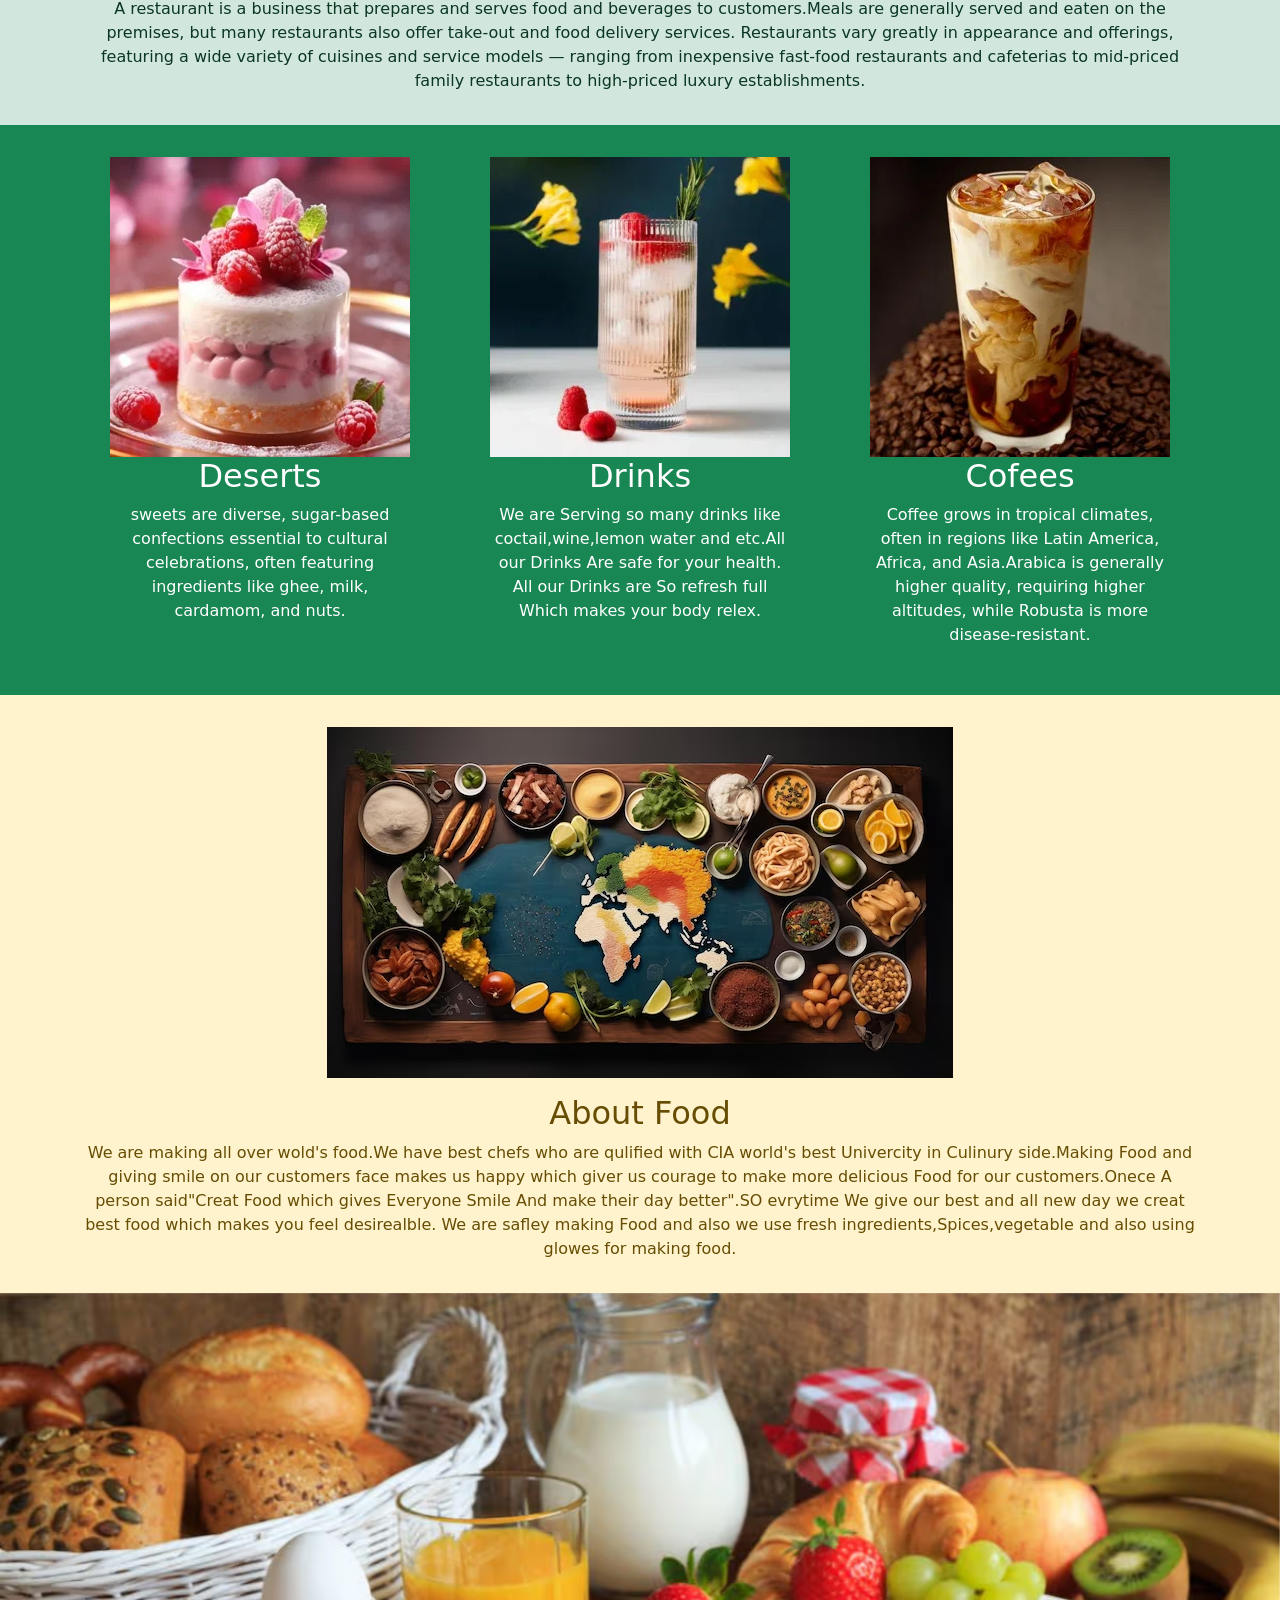
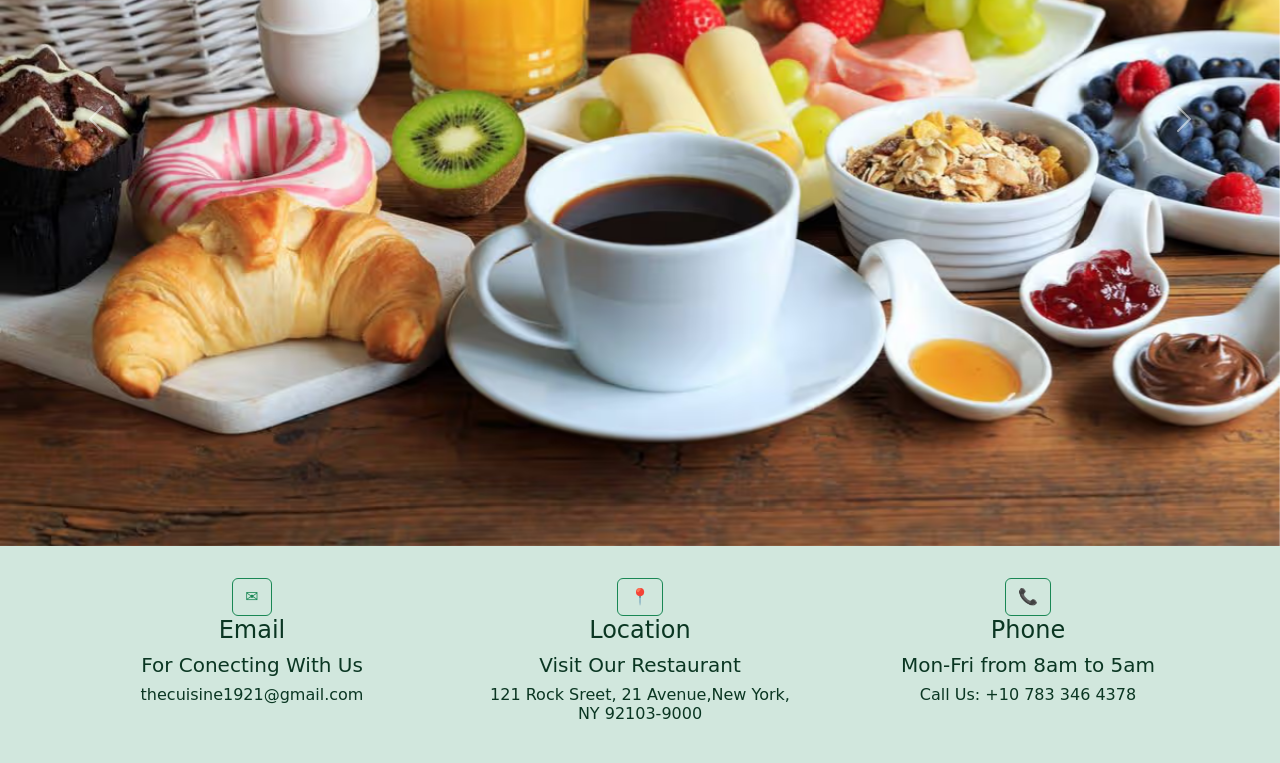
<file: web4.html>
<!DOCTYPE html>
<html lang="en">

<head>
  <meta charset="UTF-8">
  <meta name="viewport" content="width=device-width, initial-scale=1.0">
  <title>The Cuisine</title>
  <link rel="stylesheet" href="cssweb4/web4.css">
  <link rel="stylesheet" href="cssweb4/all.min.css">
  <link rel="stylesheet" href="cssweb4/animate.min.css">
  <link rel="stylesheet" href="cssweb4/bootstrap.min.css">
  <link rel="stylesheet" href="cssweb4/owl.carousel.min.css">
  <link rel="stylesheet" href="cssweb4/owl.theme.default.min.css">
</head>

<body>
  <!-- header-start -->
  <nav class="navbar navbar-expand-lg bg-body-brown sticky-top" style="background-color:brown;" data-bs-theme="dark">
    <div class="container-fluid">
      <a class="navbar-brand" href="web4.html"><img src="cssweb4/web4/thecuisine.jpg" alt=""></a>
      <button class="navbar-toggler" type="button" data-bs-toggle="collapse" data-bs-target="#navbarSupportedContent"
        aria-controls="navbarSupportedContent" aria-expanded="false" aria-label="Toggle navigation">
        <span class="navbar-toggler-icon"></span>
      </button>
      <div class="collapse navbar-collapse" id="navbarSupportedContent">
        <!-- pages-start -->
        <ul class="navbar-nav mb-lg-0">
          <li class="nav-item">
            <a class="nav-link active" aria-current="page" href="web4.html">Home</a>
          </li>
          <li class="nav-item">
            <a class="nav-link active" href="webabout.html">About</a>
          </li>
          <li class="nav-item">
            <a class="nav-link active" href="web4menu.html">Menu</a>
          </li>
          <li class="nav-item">
            <a class="nav-link active" href="#">Contect</a>
          </li>
          <li class="nav-item">
            <a class="nav-link active" href="#">Spices</a>
          </li>
          <li class="nav-item">
            <a class="nav-link active" href="web4aboutchef.html">About Chefs</a>
          </li>
          <li class="nav-item">
            <button type="button" class="btn btn-outline-warning">Call Us: +10 783 346 4378</button>
          </li>
        </ul>
        <!-- pages-end -->
      </div>
    </div>
  </nav>
  <!-- header-end -->
  <!-- Body-part-Start -->
  <!-- Part-1-Start -->
  <!-- SLider-Section-Start -->
  <div id="carouselExampleCaptions" class="carousel slide">
    <div class="carousel-indicators">
      <button type="button" data-bs-target="#carouselExampleCaptions" data-bs-slide-to="0" class="active"
        aria-current="true" aria-label="Slide 1"></button>
      <button type="button" data-bs-target="#carouselExampleCaptions" data-bs-slide-to="1"
        aria-label="Slide 2"></button>
      <button type="button" data-bs-target="#carouselExampleCaptions" data-bs-slide-to="2"
        aria-label="Slide 3"></button>
      <button type="button" data-bs-target="#carouselExampleCaptions" data-bs-slide-to="3"
        aria-label="Slide 4"></button>
      <button type="button" data-bs-target="#carouselExampleCaptions" data-bs-slide-to="4"
        aria-label="Slide 5"></button>
    </div>
    <div class="carousel-inner">
      <div class="carousel-item active">
        <img src="cssweb4/web4/indianfood.jpg" class="d-block w-100" alt="...">
        <div class="carousel-caption d-none d-md-block">
          <h5>Indian Cuisine</h5>
          <p>Indian cuisine is a diverse, aromatic, and flavorful tapestry of culinary traditions spanning from the
            Himalayas to the tropical south, known for its extensive use of spices, herbs, and locally sourced
            ingredients.</p>
        </div>
      </div>
      <div class="carousel-item">
        <img src="cssweb4/web4/japanesefood.jpg" class="d-block w-100" alt="...">
        <div class="carousel-caption d-none d-md-block">
          <h5>Japanese Cuisine</h5>
          <p>Japanese cuisine (washoku) is a diverse, tradition-based culinary art emphasizing seasonal ingredients,
            refined flavors, and beautiful presentation.</p>
        </div>
      </div>
      <div class="carousel-item">
        <img src="cssweb4/web4/koreanfood.jpg" class="d-block w-100" alt="...">
        <div class="carousel-caption d-none d-md-block">
          <h5>Korean Cuisine</h5>
          <p>Some representative placeholder content for the third slide.</p>
        </div>
      </div>
      <div class="carousel-item">
        <img src="cssweb4/web4/arabic.jpg" class="d-block w-100" alt="...">
        <div class="carousel-caption d-none d-md-block">
          <h5>Arabic Cuisine</h5>
          <p>Arabic cuisine is a diverse blend of Mediterranean, Middle Eastern, and North African traditions,
            characterized by the use of rice, lamb, chicken, yogurt, olive oil, and fresh herbs like mint and parsley.
          </p>
        </div>
      </div>
      <div class="carousel-item">
        <img src="cssweb4/web4/swissfood.jpg" class="d-block w-100" alt="..">
        <div class="carousel-caption d-none d-md-block">
          <h5>Swizerland Cuisine</h5>
          <p>Swiss cuisine is a hearty blend of German, French, and Italian influences, characterized by staple
            ingredients like cheese, potatoes, bread, and dairy. </p>
        </div>
      </div>
    </div>
    <!-- pre-next-btn-start -->
    <button class="carousel-control-prev" type="button" data-bs-target="#carouselExampleCaptions" data-bs-slide="prev">
      <span class="carousel-control-prev-icon" aria-hidden="true"></span>
      <span class="visually-hidden">Previous</span>
    </button>
    <button class="carousel-control-next" type="button" data-bs-target="#carouselExampleCaptions" data-bs-slide="next">
      <span class="carousel-control-next-icon" aria-hidden="true"></span>
      <span class="visually-hidden">Next</span>
    </button>
    <!-- pre-next-btn-end -->
  </div>
  <!-- SLider-Section-End -->
  <!-- Part-1-End -->
  <!-- Part-2-Start -->
  <!-- First-Column-Start -->
  <div class="p-3 bg-success-subtle text-success-emphasis">
    <div class="container overflow-hidden text-center">
      <div class="row gx-5">
        <div class="col">
          <div class="p-3">
            <img src="cssweb4/web4/whatiscuisine.jpg" class="img-fluid" alt="">
          </div>
           <h2>What Is Cuisine?</h2>
            <p>Cuisine refers to a specific, characteristic style of cooking, food preparation, and culinary traditions
              associated with a particular culture, region, or country. It encompasses unique ingredients, techniques,
              and
              flavors that reflect local heritage. Common synonyms include cooking, culinary art, and gastronomy.
            </p>
        </div>
      </div>
      <!-- First-Column-End -->
      <!-- Second-Column-Start -->
      <div class="row gx-5">
        <div class="col">
          <div class="p-3">
            <img src="cssweb4/web4/restroimge.jpg" class="img-fluid" alt="">
          </div>
           <h2>What Is Restro?</h2>
            <p>A restaurant is a business that prepares and serves food and beverages to customers.Meals are generally
              served and eaten on the premises, but many restaurants also offer take-out and food delivery services.
              Restaurants vary greatly in appearance and offerings, featuring a wide variety of cuisines and service
              models — ranging from inexpensive fast-food restaurants and cafeterias to mid-priced family restaurants
              to
              high-priced luxury establishments.
            </p>
        </div>
        <!-- Second-Column-End -->
      </div>
    </div>
  </div>
  <!-- Part-2-End -->
  <!-- Part-3-Start -->
  <div class="p-3 bg-success text-success-emphasis">
    <div class="container px-4 text-center">
      <div class="row gx-5">
        <div class="col">
          <div class="p-3"><img src="cssweb4/web4/homecake.jpg"  class="img-fluid" alt="">
            <h2 class="text-white">Deserts</h2>
            <p class="text-white"> sweets are diverse, sugar-based confections essential to cultural
              celebrations, often featuring ingredients like ghee, milk, cardamom, and nuts.</p>
          </div>
        </div>
        <div class="col">
          <div class="p-3"><img src="cssweb4/web4/homedrink.jpg" class="img-fluid"  alt="">
            <h2 class="text-white">Drinks</h2>
            <p class="text-white">We are Serving so many drinks like coctail,wine,lemon water and etc.All our Drinks Are
              safe for your health. All our Drinks are So refresh full Which makes your body relex.</p>
          </div>
        </div>
        <div class="col">
          <div class="p-3"><img src="cssweb4/web4/homecofee.jpg" class="img-fluid"  alt="">
            <h2 class="text-white">Cofees</h2>
            <p class="text-white"> Coffee grows in tropical climates, often in regions like Latin America, Africa, and
              Asia.Arabica is generally higher quality, requiring higher altitudes, while Robusta is more
              disease-resistant.</p>
          </div>
        </div>
      </div>
    </div>
  </div>
  </div>
  <!-- Part-3-End -->
  <!-- Part-4-Start -->
  <div class="p-3 bg-warning-subtle text-warning-emphasis">
    <div class="container overflow-hidden text-center">
      <div class="row gx-5">
        <div class="col">
          <div class="p-3"><img src="cssweb4/web4/aboutfood.jpg" alt="" class="img-fluid"></div>
            <h2>About Food</h2>
            <p>We are making all over wold's food.We have best chefs who are qulified with CIA world's best Univercity
              in Culinury side.Making Food and giving smile on our customers face makes us happy which giver us courage
              to
              make more delicious Food for our customers.Onece A person said"Creat Food which gives Everyone Smile And
              make their day better".SO evrytime We give our best and all new day we creat best food which makes you
              feel desirealble. We are safley making Food and also we use fresh ingredients,Spices,vegetable and also
              using glowes for making food.</p>
          
        </div>
      </div>
    </div>
  </div>
  <!-- Part-4-End -->
  <!-- Part-5-Start -->
  <!-- second-slider-start -->
  <div id="carouselExampleFade" class="carousel slide carousel-fade">
    <!-- Slider-Item-Start -->
    <div class="carousel-inner">
      <div class="carousel-item active">
        <img src="cssweb4/web4/breakfast.jpg" class="d-block w-100" alt="...">
      </div>
      <div class="carousel-item">
        <img src="cssweb4/web4/lunch.jpg" class="d-block w-100" alt="...">
      </div>
      <div class="carousel-item">
        <img src="cssweb4/web4/dinner.jpg" class="d-block w-100" alt="...">
      </div>
    </div>
    <!-- Slider-Item-End -->
    <!-- pre-next-Button-Start -->
    <button class="carousel-control-prev" type="button" data-bs-target="#carouselExampleFade" data-bs-slide="prev">
      <span class="carousel-control-prev-icon" aria-hidden="true"></span>
      <span class="visually-hidden">Previous</span>
    </button>
    <button class="carousel-control-next" type="button" data-bs-target="#carouselExampleFade" data-bs-slide="next">
      <span class="carousel-control-next-icon" aria-hidden="true"></span>
      <span class="visually-hidden">Next</span>
    </button>
    <!-- pre-next-Button-End -->
  </div>
  <!-- second-slider-End -->
  <!-- Part-5-End -->
  <!-- Part-6-Start -->
  <!-- Ending-Section-Start -->
  <div class="p-3 bg-success-subtle text-success-emphasis">
    <div class="container overflow-hidden text-center">
      <div class="row gx-5">
        <!-- Column-1 -->
        <div class="col">
          <div class="p-3"><button type="button" class="btn btn-outline-success">&#9993;</button>
          <h4>Email</h4>
          <h5>For Conecting With Us</h5>
          <h6>thecuisine1921@gmail.com</h6></div>
        </div>
        <!-- Column-2 -->
        <div class="col">
          <div class="p-3"><button type="button" class="btn btn-outline-success">&#128205;</button>
           <h4>Location</h4>
              <h5>Visit Our Restaurant</h5>
              <h6>121 Rock Sreet, 21 Avenue,New York, NY 92103-9000</h6></div>
        </div>
        <!-- Column-3 -->
        <div class="col">
          <div class="p-3"><button type="button" class="btn btn-outline-success">
              &#128222;</button>
              <h4>Phone</h4>
              <h5>Mon-Fri from 8am to 5am</h5>
              <h6>Call Us: +10 783 346 4378</h6>
          </div>
          </div>
        </div>
      </div>
    </div>
    <!-- Ending-Section-End -->
    <!-- Part-6-End -->
    <!-- Body-part-End -->
</body>
<script src="jsweb4/bootstrap.bundle.min.js"></script>
<script src="jsweb4/jquary.js"></script>
<script src="jsweb4/owl.carousel.min.js"></script>
</html>
</file>
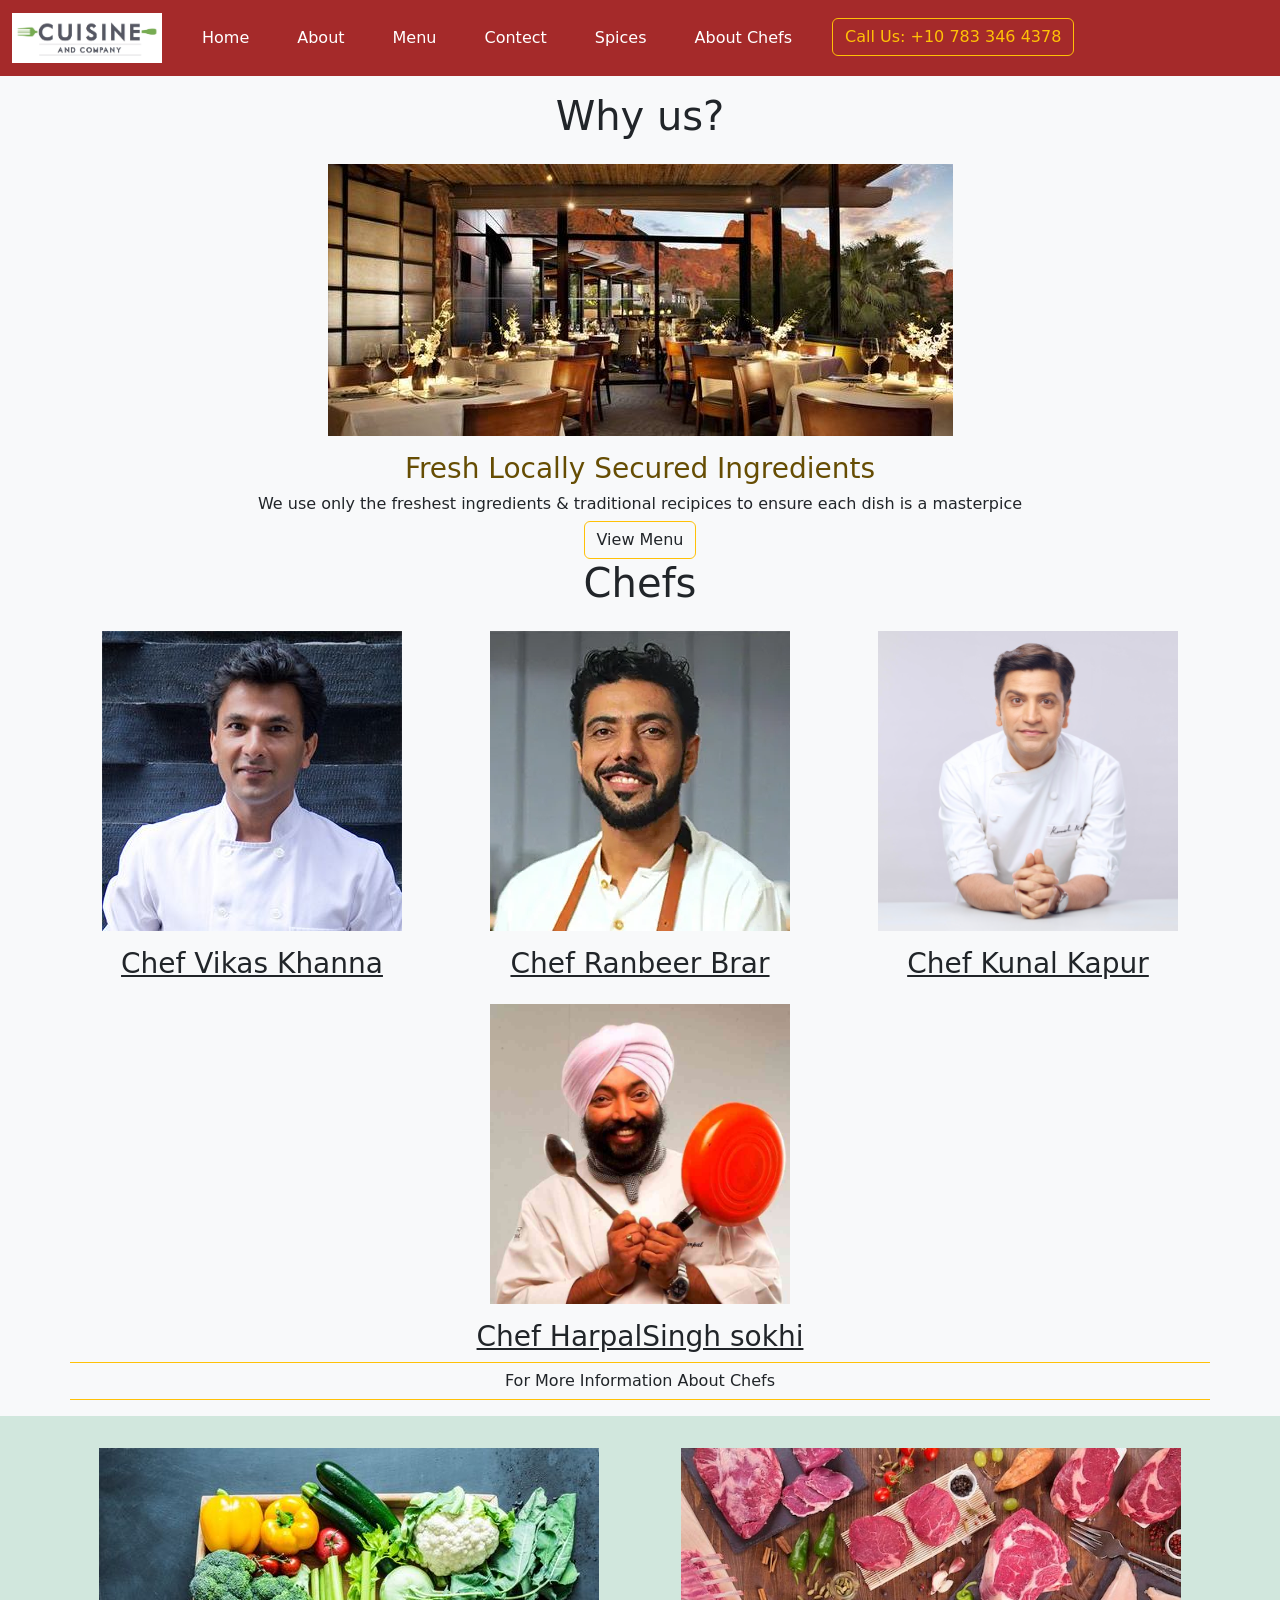
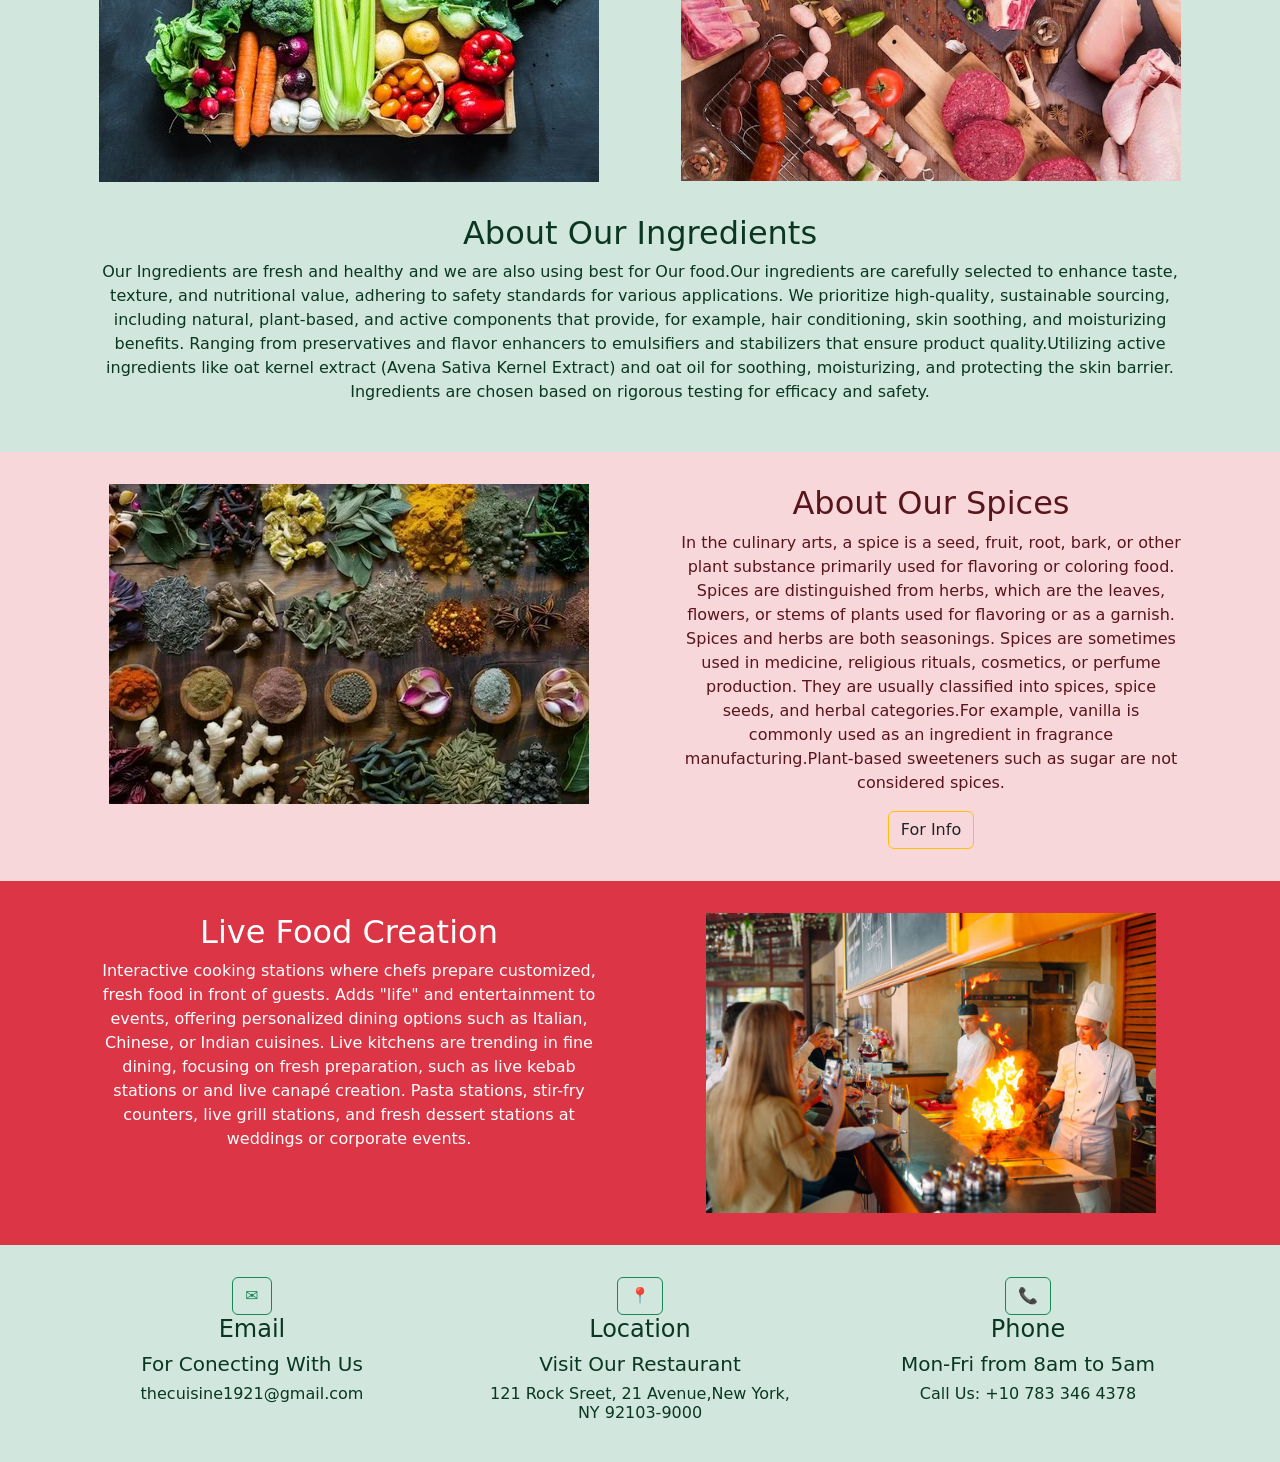
<file: webabout.html>
<!DOCTYPE html>
<html lang="en">

<head>
    <meta charset="UTF-8">
    <meta name="viewport" content="width=device-width, initial-scale=1.0">
    <title>The Cuisine</title>
    <link rel="stylesheet" href="cssweb4/web4.css">
    <link rel="stylesheet" href="cssweb4/all.min.css">
    <link rel="stylesheet" href="cssweb4/animate.min.css">
    <link rel="stylesheet" href="cssweb4/bootstrap.min.css">
    <link rel="stylesheet" href="cssweb4/owl.carousel.min.css">
    <link rel="stylesheet" href="cssweb4/owl.theme.default.min.css">
</head>

<body>
    <!-- header-start -->
    <nav class="navbar navbar-expand-lg bg-body-brown sticky-top" style="background-color:brown;" data-bs-theme="dark">
        <div class="container-fluid">
            <a class="navbar-brand" href="web4.html"><img src="cssweb4/web4/thecuisine.jpg" alt=""></a>
            <button class="navbar-toggler" type="button" data-bs-toggle="collapse"
                data-bs-target="#navbarSupportedContent" aria-controls="navbarSupportedContent" aria-expanded="false"
                aria-label="Toggle navigation">
                <span class="navbar-toggler-icon"></span>
            </button>
            <div class="collapse navbar-collapse" id="navbarSupportedContent">
                <!-- pages-start -->
                <ul class="navbar-nav mb-lg-0">
                    <li class="nav-item">
                        <a class="nav-link active" aria-current="page" href="web4.html">Home</a>
                    </li>
                    <li class="nav-item">
                        <a class="nav-link active" href="webabout.html">About</a>
                    </li>
                    <li class="nav-item">
                        <a class="nav-link active" href="web4menu.html">Menu</a>
                    </li>
                    <li class="nav-item">
                        <a class="nav-link active" href="#">Contect</a>
                    </li>
                    <li class="nav-item">
                        <a class="nav-link active" href="#">Spices</a>
                    </li>
                    <li class="nav-item">
                        <a class="nav-link active" href="web4aboutchef.html">About Chefs</a>
                    </li>
                    <li class="nav-item">
                        <button type="button" class="btn btn-outline-warning">Call Us: +10 783 346 4378</button>
                    </li>
                </ul>
                <!-- pages-end -->
            </div>
        </div>
    </nav>
    <!-- header-end -->
    <!--Body-Part-Start-->
    <div class="p-3 bg-light text-dark">
        <!-- Part-1-Start -->
        <h1 class="text-center">Why us?</h1>
        <div class="container overflow-hidden text-center">
            <div class="row gx-5">
                <!-- Column-Start -->
                <div class="col">
                    <div class="p-3">
                        <img src="cssweb4/web4/whyus.jpg" class="img-fluid" alt="">
                    </div>
                    <h3 class="text-warning-emphasis">Fresh Locally Secured Ingredients</h3>
                    <h6>We use only the freshest ingredients & traditional recipices to ensure each dish is a
                        masterpice</h6>
                    <button type="button" class="btn btn-outline-warning"><a href="web4menu.html"
                            class="text-decoration-none text-dark">View Menu</a></button>
                </div>
                <!-- Column-End -->
            </div>
        </div>
        <!-- Part-1-End -->
        <!-- Part-2--Start -->
        <div class="container overflow-hidden text-center">
            <h1>Chefs</h1>
            <div class="row gx-5">
                <div class="col">
                    <div class="p-3"><img src="cssweb4/web4/vikas khanna.jpg" alt="" width="300" height="300">
                    </div>
                    <h3 class="text-decoration-underline">Chef Vikas Khanna</h3>
                </div>
                <div class="col">
                    <div class="p-3"><img src="cssweb4/web4/ranbeerbrar.jpg" alt="" width="300" height="300"></div>
                    <h3 class="text-decoration-underline">Chef Ranbeer Brar</h3>
                </div>
                <div class="col">
                    <div class="p-3"><img src="cssweb4/web4/kunalchef.jpg" alt="" width="300" height="300"></div>
                    <h3 class="text-decoration-underline">Chef Kunal Kapur</h3>
                </div>
                <div class="col">
                    <div class="p-3"><img src="cssweb4/web4/aboutchefhs.jpg" alt="" width="300" height="300"></div>
                    <h3 class="text-decoration-underline">Chef HarpalSingh sokhi</h3>
                </div>
                <button type="button" class="btn btn-outline-warning"><a href="web4aboutchef.html"
                        class="text-decoration-none text-dark">For More Information About Chefs</a></button>
            </div>
        </div>
        <!-- Part-2--End -->
    </div>
    <!-- Part-3-Start -->
    <div class="p-3 bg-success-subtle text-success-emphasis">
        <div class="container overflow-hidden text-center">
            <div class="row gx-5">
                <div class="col">
                    <div class="p-3"><img src="cssweb4/web4/vages.jpg" alt="" width="500" class="img-fluid"></div>
                </div>
                <div class="col">
                    <div class="p-3"><img src="cssweb4/web4/rawmeat.jpg" alt="" width="500" class="img-fluid"></div>
                </div>
            </div>
            <div class="row gx-5">
                <div class="col">
                    <div class="p-3">
                        <h2>About Our Ingredients</h2>
                        <p>Our Ingredients are fresh and healthy and we are also using best for Our food.Our ingredients
                            are carefully selected to enhance taste, texture, and nutritional value, adhering to safety
                            standards for various applications. We prioritize high-quality, sustainable sourcing,
                            including natural, plant-based, and active components that provide, for example, hair
                            conditioning, skin soothing, and moisturizing benefits. Ranging from preservatives and
                            flavor enhancers to emulsifiers and stabilizers that ensure product quality.Utilizing active
                            ingredients like oat kernel extract (Avena Sativa Kernel Extract) and oat oil for soothing,
                            moisturizing, and protecting the skin barrier. Ingredients are chosen based on rigorous
                            testing for efficacy and safety.
                        </p>
                    </div>
                </div>
            </div>
        </div>
    </div>
    <!-- Part-3-End -->
    <!-- Part-4-Start -->
    <div class="p-3 bg-danger-subtle text-danger-emphasis">
        <div class="container overflow-hidden text-center">
            <div class="row gx-5">
                <div class="col">
                    <div class="p-3"><img src="cssweb4/web4/spices.jpg" alt=""></div>
                </div>
                <div class="col">
                    <div class="p-3">
                        <h2>About Our Spices</h2>
                        <p>In the culinary arts, a spice is a seed, fruit, root, bark, or other plant substance
                            primarily used for flavoring or coloring food. Spices are distinguished from herbs, which
                            are the leaves, flowers, or stems of plants used for flavoring or as a garnish. Spices and
                            herbs are both seasonings. Spices are sometimes used in medicine, religious rituals,
                            cosmetics, or perfume production. They are usually classified into spices, spice seeds, and
                            herbal categories.For example, vanilla is commonly used as an ingredient in fragrance
                            manufacturing.Plant-based sweeteners such as sugar are not considered spices.
                        </p>
                        <button type="button" class="btn btn-outline-warning"><a href="web4spices.html"
                                class="text-decoration-none text-dark">For Info</a></button>
                    </div>
                </div>
            </div>
        </div>
    </div>
    <!-- Part-4-End -->
    <!-- Part-5-Start -->
    <div class="p-3 bg-danger text-white">
        <div class="container overflow-hidden text-center">
            <div class="row gx-5">
                <div class="col">
                    <div class="p-3">
                        <h2>Live Food Creation</h2>
                        <p>Interactive cooking stations where chefs prepare customized, fresh food in front of guests. Adds "life" and entertainment to events, offering personalized dining options such as Italian, Chinese, or Indian cuisines. Live kitchens are trending in fine dining, focusing on fresh preparation, such as live kebab stations or and live canapé creation. Pasta stations, stir-fry counters, live grill stations, and fresh dessert stations at weddings or corporate events.
                    </p>
                    </div>
                </div>
                <div class="col">
                    <div class="p-3"><img src="cssweb4/web4/livefodmaking.jpg" alt="" height="300"></div>
                </div>
            </div>
        </div>
    </div>
    <!-- Part-5-End -->
      <!-- Part-6-Start -->
  <!-- Ending-Section-Start -->
  <div class="p-3 bg-success-subtle text-success-emphasis">
    <div class="container overflow-hidden text-center">
      <div class="row gx-5">
        <!-- Column-1 -->
        <div class="col">
          <div class="p-3"><button type="button" class="btn btn-outline-success">&#9993;</button>
          <h4>Email</h4>
          <h5>For Conecting With Us</h5>
          <h6>thecuisine1921@gmail.com</h6></div>
        </div>
        <!-- Column-2 -->
        <div class="col">
          <div class="p-3"><button type="button" class="btn btn-outline-success">&#128205;</button>
           <h4>Location</h4>
              <h5>Visit Our Restaurant</h5>
              <h6>121 Rock Sreet, 21 Avenue,New York, NY 92103-9000</h6></div>
        </div>
        <!-- Column-3 -->
        <div class="col">
          <div class="p-3"><button type="button" class="btn btn-outline-success">
              &#128222;</button>
              <h4>Phone</h4>
              <h5>Mon-Fri from 8am to 5am</h5>
              <h6>Call Us: +10 783 346 4378</h6>
          </div>
          </div>
        </div>
      </div>
    </div>
    <!-- Ending-Section-End -->
    <!-- Part-6-End -->
    <!--Body-Part-End-->
</body>
<script src="jsweb4/bootstrap.bundle.min.js"></script>

</html>
</file>
<file: cssweb4/web4.css>
/* Base */
*{margin:0;padding:0;}

html, body{height:100%;}
body{
  background: linear-gradient(180deg, #fff 0%, #fbfaf7 100%);
  color:#1f2937;
  font-family: system-ui, -apple-system, Segoe UI, Roboto, Arial, sans-serif;
}

/* Navbar */
.container-fluid a img{
  width: 150px;
  height: auto;
}

.navbar-nav .nav-item{
  padding: 10px 16px;
}

/* Reusable modern card look */
.card-modern{
  border: 1px solid rgba(0,0,0,0.06);
  border-radius: 16px;
  background: rgba(255,255,255,0.72);
  box-shadow: 0 10px 25px rgba(0,0,0,0.06);
}

/* Images */
.hero-img{
  width: 100%;
  height: 260px;
  object-fit: cover;
  border-radius: 14px;
}

/* Contact icon */
.contact-icon{
  width: 48px;
  height: 48px;
  display: inline-flex;
  align-items: center;
  justify-content: center;
  border-radius: 12px;
  font-size: 20px;
}

/* Owl */
.owl-theme .owl-dots{display:none;}
.owl-nav .owl-prev span, .owl-nav .owl-next span{font-size:40px;}

/* Make text blocks look better */
h1,h2,h3,h4,h5,h6{font-weight: 700;}

/* Responsive image height */
@media (max-width: 768px){
  .hero-img{height: 210px;}
}
</file>
<file: cssweb4/site-enhance.css>
/* Shared visual upgrades for the whole site */

:root{
  --brand:#7a3f2e;      /* warm brown */
  --brand-2:#d39b3a;    /* golden */
  --ink:#1f2328;
  --muted:#6b7280;
  --card:#ffffff;
  --shadow:0 10px 30px rgba(17,24,39,.10);
  --radius:18px;
}

html{scroll-behavior:smooth;}

body{
  color:var(--ink);
  background:
    radial-gradient(1200px 600px at 15% 0%, rgba(211,155,58,.18), transparent 60%),
    radial-gradient(900px 480px at 85% 10%, rgba(122,63,46,.18), transparent 55%),
    #fff;
}

/* Page entry animation */
body{
  animation: bbFadeIn .65s ease-out both;
}
@keyframes bbFadeIn{
  from{opacity:0; transform:translateY(6px);} 
  to{opacity:1; transform:translateY(0);} 
}

/* Reduce motion */
@media (prefers-reduced-motion: reduce){
  body{animation:none !important;}
  *{scroll-behavior:auto !important;}
  .bb-anim-hover, .bb-hero-float{animation:none !important; transition:none !important;}
}

/* Navbar */
.navbar.bg-body-brown{
  background: linear-gradient(90deg, rgba(122,63,46,1), rgba(163,92,59,1)) !important;
  box-shadow: 0 8px 20px rgba(0,0,0,.12);
}

.navbar .navbar-brand img{
  border-radius:14px;
  box-shadow: 0 10px 20px rgba(0,0,0,.18);
  transition: transform .25s ease, box-shadow .25s ease;
}
.navbar .navbar-brand img:hover{
  transform: translateY(-2px) scale(1.02);
  box-shadow: 0 14px 28px rgba(0,0,0,.22);
}

.navbar .nav-link{
  font-weight:600;
  letter-spacing:.2px;
  color:rgba(255,255,255,.92) !important;
}

.navbar .nav-link:hover,
.navbar .nav-link.active{
  color:#fff !important;
  text-shadow:0 1px 0 rgba(0,0,0,.15);
}

.navbar .btn-outline-warning{
  border-width:2px;
  font-weight:700;
}

/* Hero / sections */
.section-panel{
  margin: 18px auto;
  padding: 32px 18px;
  border-radius: var(--radius);
  background: rgba(255,255,255,.72);
  box-shadow: var(--shadow);
  border: 1px solid rgba(17,24,39,.06);
  backdrop-filter: blur(10px);
}

/* Card polish */
.card-modern{
  position: relative;
  overflow: hidden;
  border: 1px solid rgba(17,24,39,.06);
  border-radius: 16px;
  background: rgba(255,255,255,.78);
  box-shadow: 0 16px 40px rgba(17,24,39,.08);
  backdrop-filter: blur(8px);
  transform: translateZ(0);
  transition: transform .25s ease, box-shadow .25s ease, border-color .25s ease;
}

.card-modern::before{
  content:"";
  position:absolute;
  inset:-40% -40% auto -40%;
  height:120px;
  background: radial-gradient(circle at 20% 40%, rgba(211,155,58,.35), transparent 55%);
  transform: rotate(8deg);
  opacity:.9;
  pointer-events:none;
}

.card-modern:hover{
  transform: translateY(-6px);
  border-color: rgba(122,63,46,.18);
  box-shadow: 0 22px 60px rgba(17,24,39,.12);
}

/* Images */
.enhance-img{
  width:100%;
  height: 240px;
  object-fit: cover;
  border-radius: calc(var(--radius) - 6px);
  box-shadow: 0 10px 26px rgba(0,0,0,.10);
  border: 1px solid rgba(17,24,39,.06);
}

.hero-img{
  border-radius: calc(var(--radius) - 4px);
  box-shadow: 0 14px 30px rgba(0,0,0,.10);
}

.bb-hero-float{
  animation: bbFloat 3.8s ease-in-out infinite;
}
@keyframes bbFloat{
  0%,100%{transform: translateY(0);} 
  50%{transform: translateY(-6px);} 
}

/* Apply float to hero images that exist on pages */
.hero-img{ }
.hero-img{ animation: bbFloat 3.8s ease-in-out infinite; }


/* Carousel captions more readable */
.carousel-caption{
  background: linear-gradient(180deg, rgba(0,0,0,.55), rgba(0,0,0,.35));
  border-radius: 14px;
  padding: 14px 18px;
  animation: bbCapIn .55s ease-out both;
}
@keyframes bbCapIn{
  from{opacity:0; transform: translateY(8px);} 
  to{opacity:1; transform: translateY(0);} 
}

.carousel-caption h5{
  font-weight:800;
  letter-spacing:.3px;
}

/* Improve generic headings */
h1,h2,h3,h4{
  letter-spacing:.2px;
}

/* Footer/ending cards */
.contact-card{
  background: rgba(255,255,255,.75);
  border: 1px solid rgba(17,24,39,.06);
  border-radius: 16px;
  padding: 18px;
  box-shadow: 0 12px 30px rgba(17,24,39,.08);
}

.contact-card .btn{
  width:52px;
  height:52px;
  border-radius: 14px;
  display:flex;
  align-items:center;
  justify-content:center;
  margin-bottom: 10px;
  box-shadow: 0 10px 20px rgba(0,0,0,.10);
}

/* Button micro-interactions (only on outline buttons) */
.btn-outline-success,
.btn-outline-warning{
  transition: transform .18s ease, box-shadow .18s ease, background-color .18s ease;
}
.btn-outline-success:hover,
.btn-outline-warning:hover{
  transform: translateY(-2px);
  box-shadow: 0 16px 30px rgba(0,0,0,.12);
}

/* Owl carousel items */
.owl-theme .item{
  padding: 10px;
  border-radius: 16px;
  transition: transform .25s ease;
}

.owl-theme .item img{
  border-radius: 14px;
  box-shadow: 0 14px 30px rgba(0,0,0,.10);
  transition: transform .25s ease;
}

.owl-theme .item:hover{ transform: translateY(-5px); }
.owl-theme .item:hover img{ transform: scale(1.03); }

/* Responsive */
@media (max-width: 991px){
  .enhance-img{ height: 210px; }
}
@media (max-width: 575px){
  .enhance-img{ height: 190px; }
}
</file>
